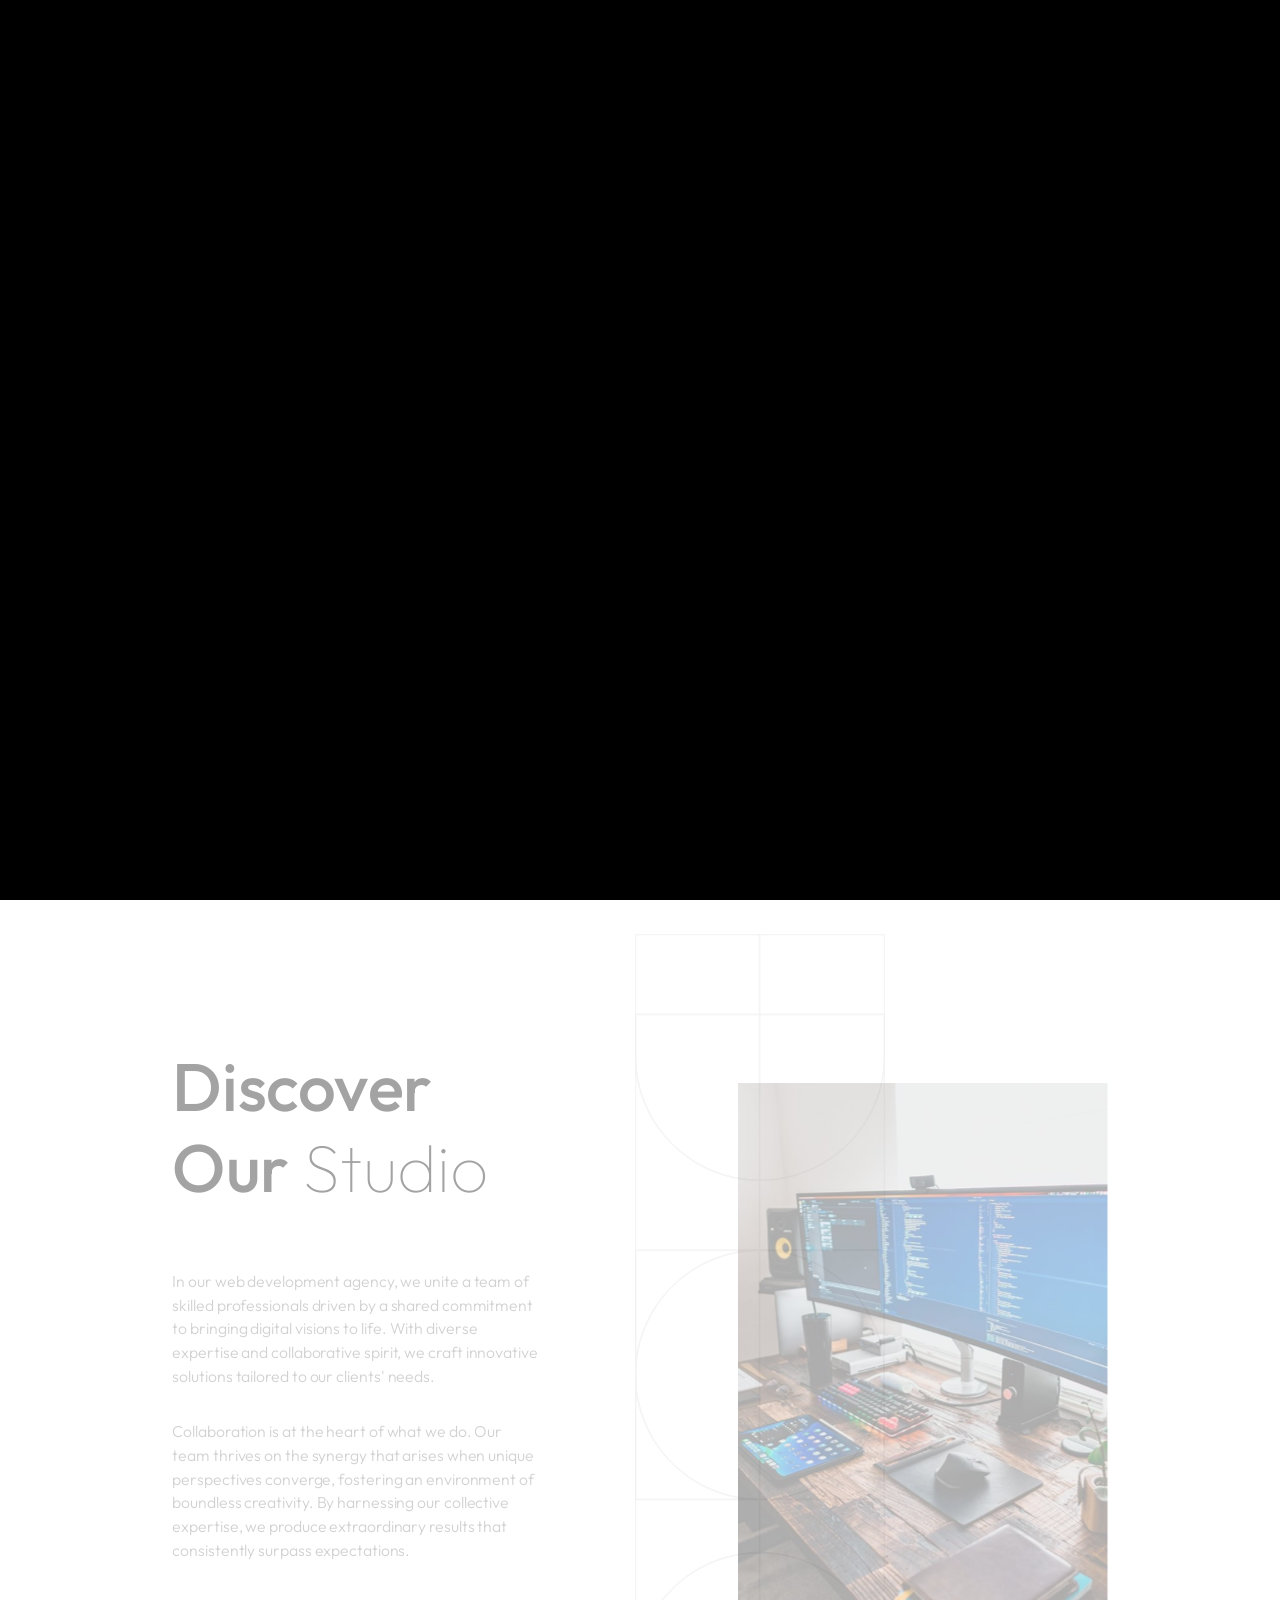
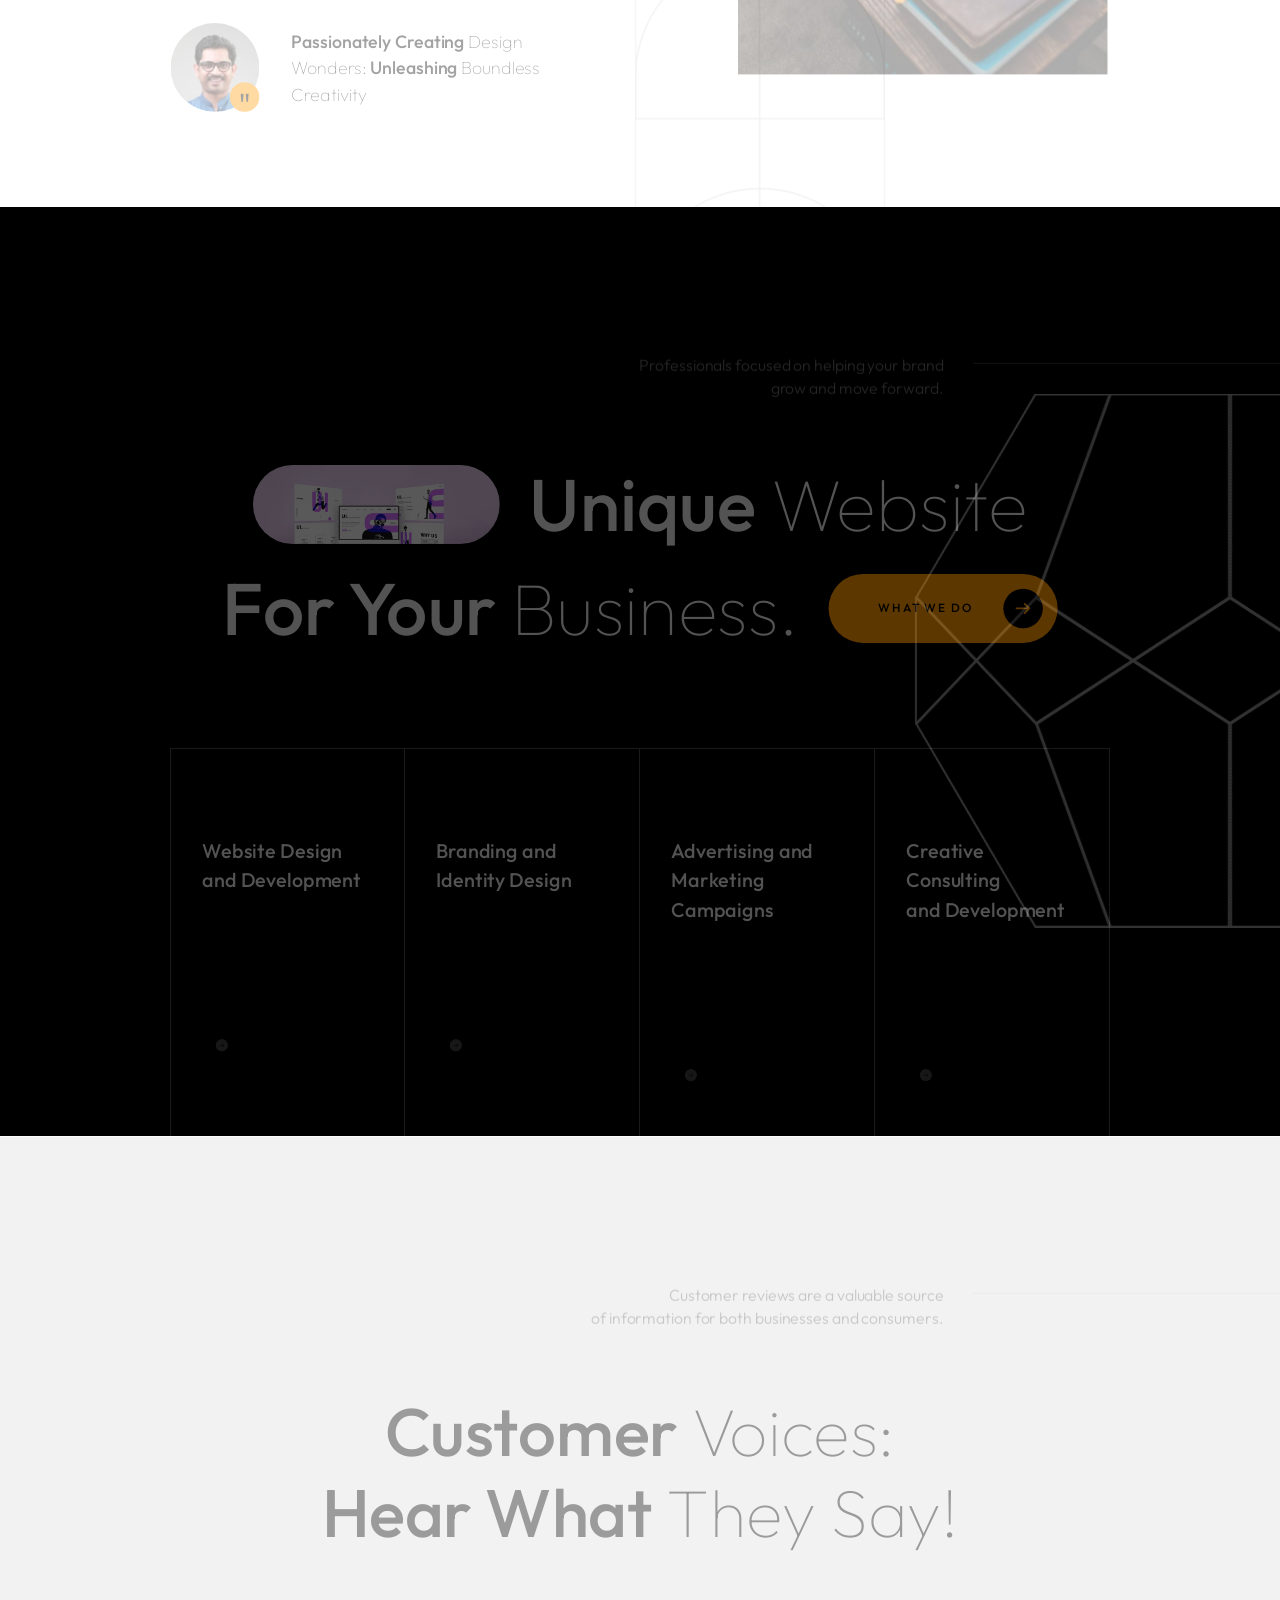
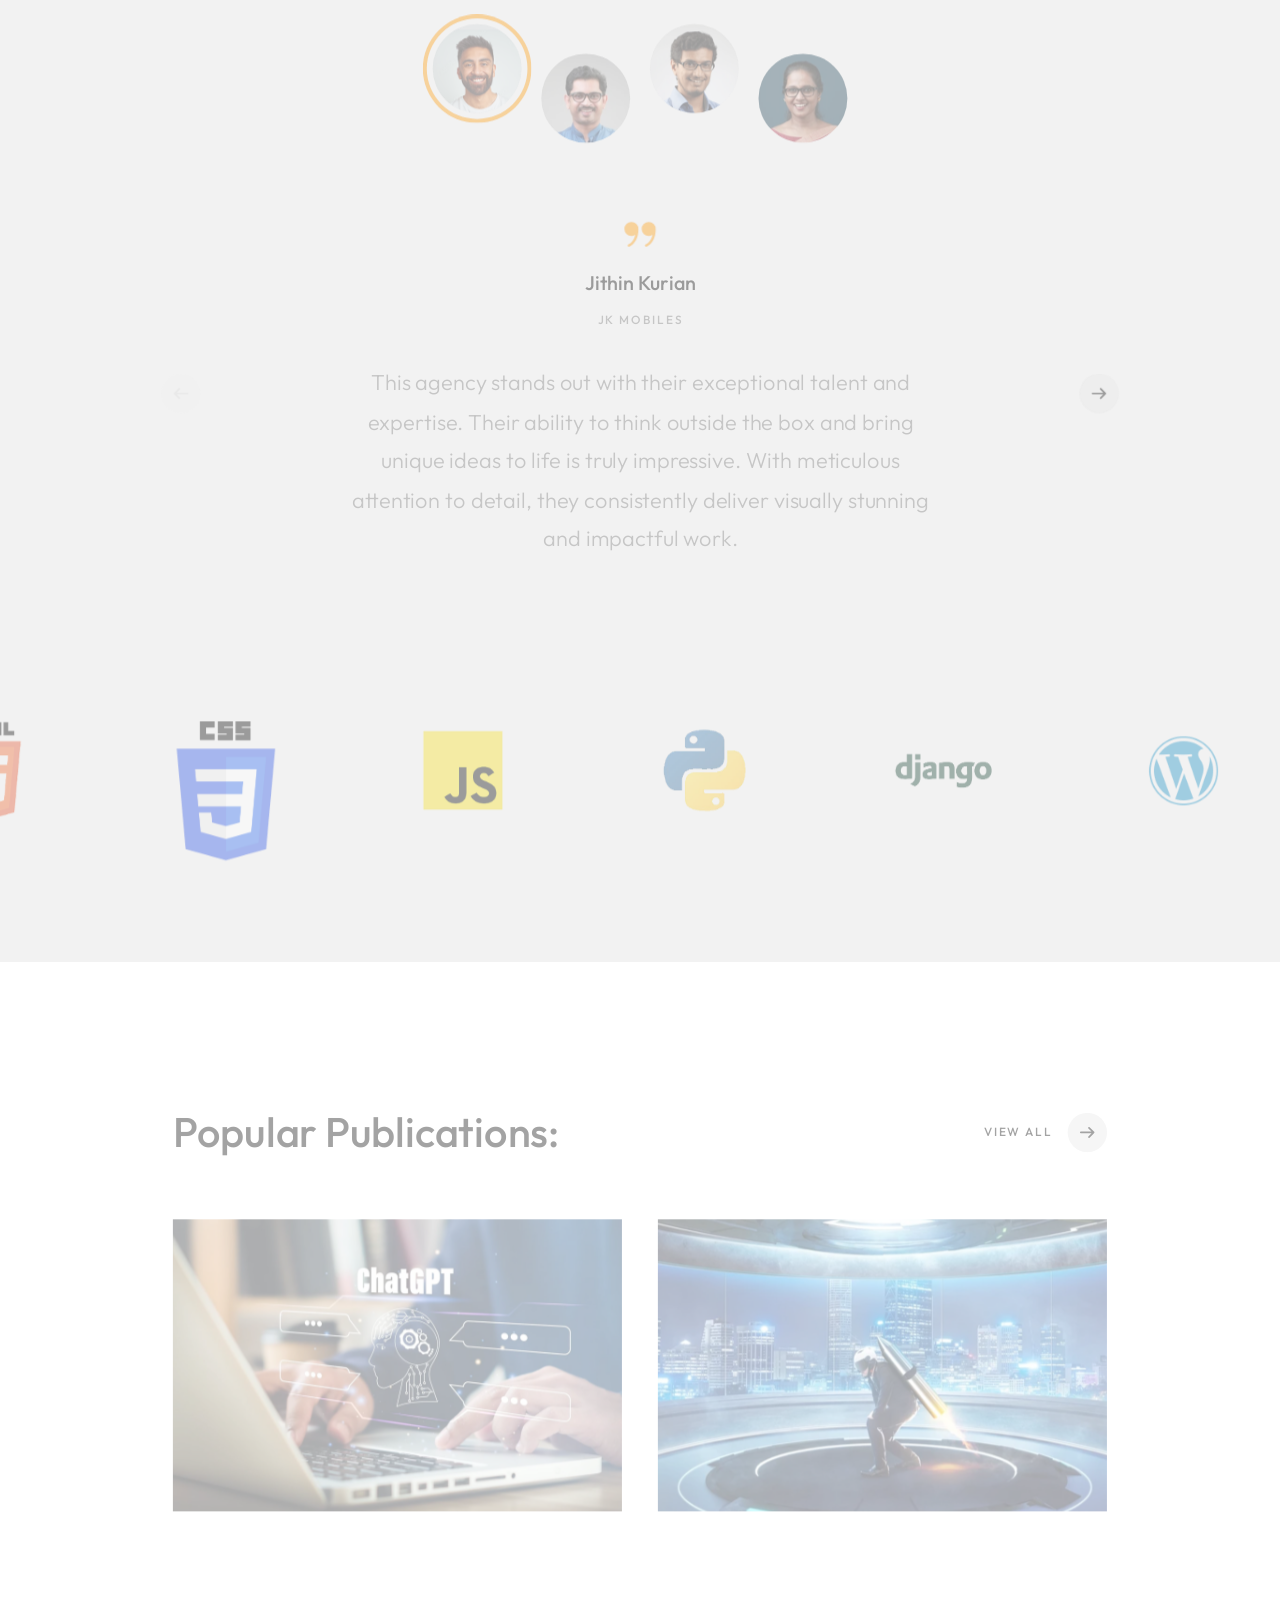
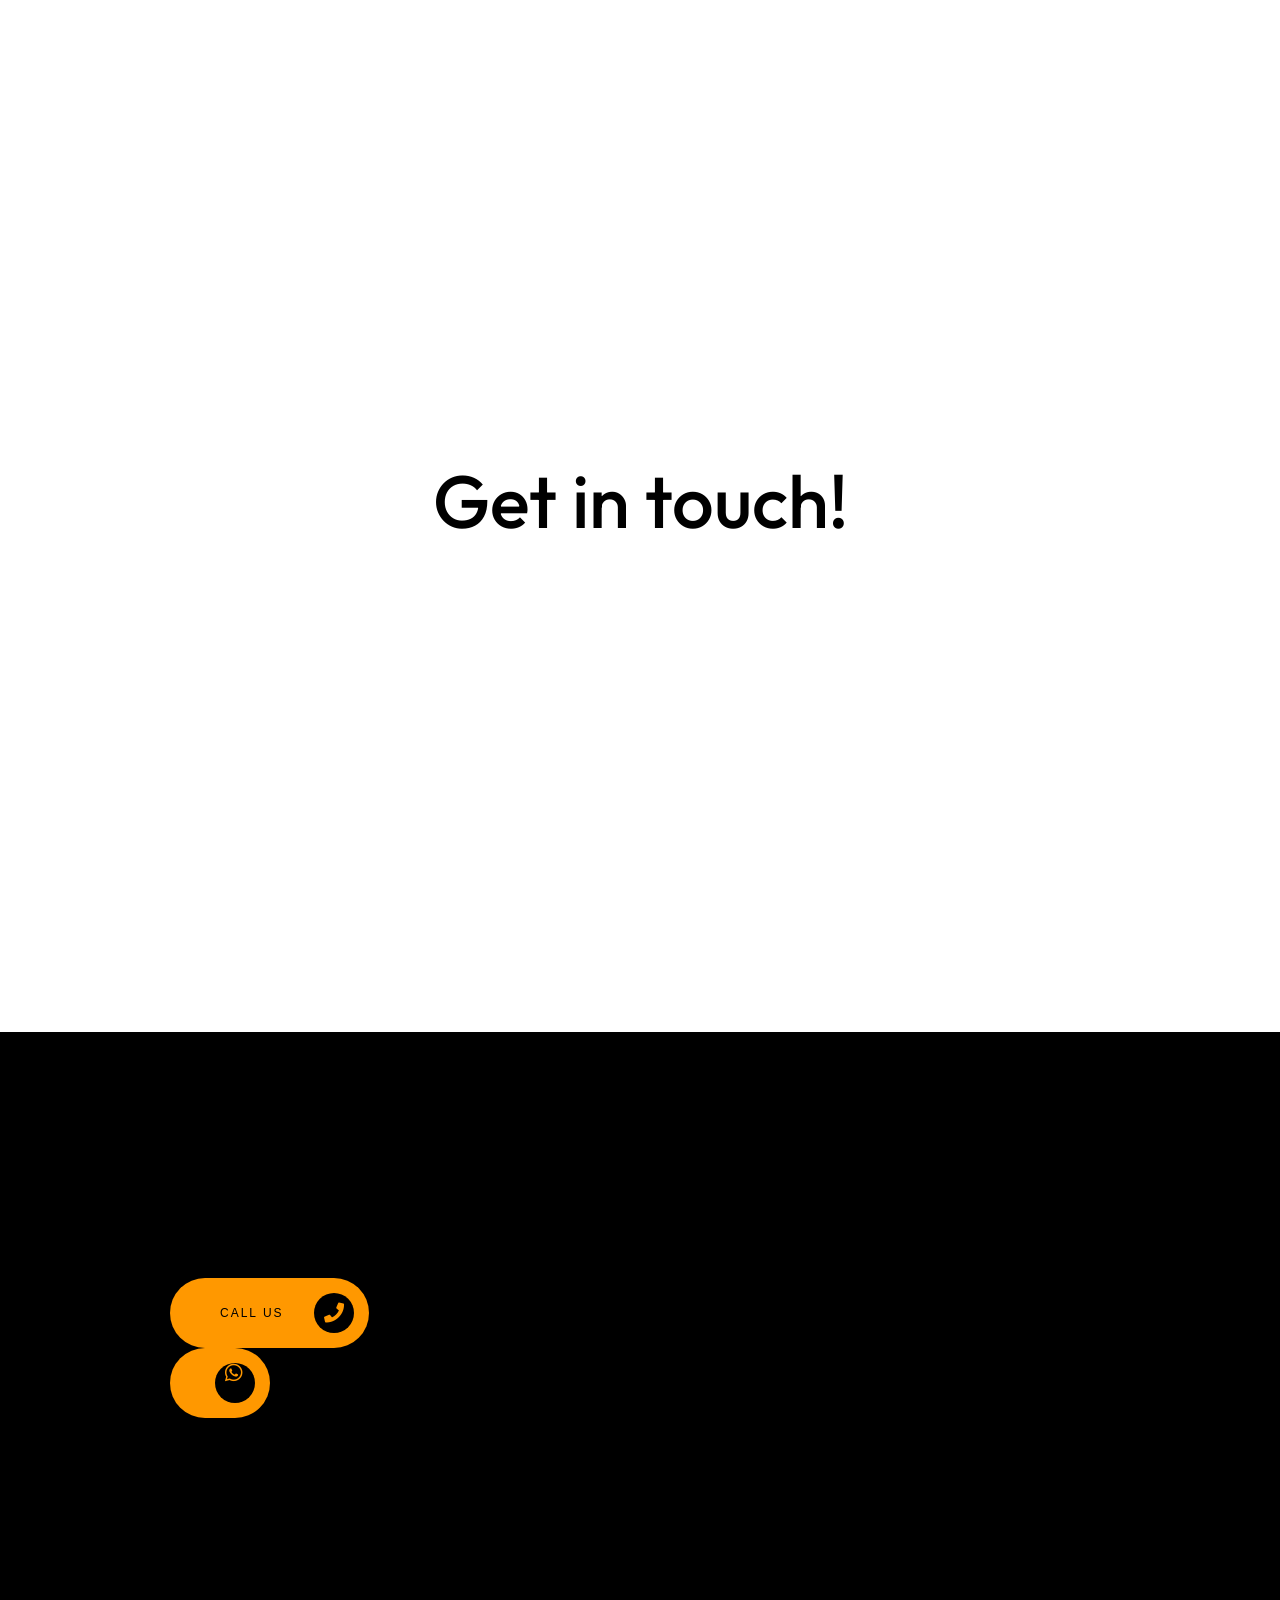
<file: index.html>
<!DOCTYPE html>
<html lang="en">

<head>

    <meta charset="UTF-8">
    <meta name="viewport" content="width=device-width, initial-scale=1.0">
    <meta http-equiv="X-UA-Compatible" content="ie=edge">
    <meta name="description" content="EarlyAds is the industry leading Web developers. Services are Web development, Graphic designing and Digital Marketing">
    <!-- bootstrap grid css -->
    <link rel="stylesheet" href="css/plugins/bootstrap-grid.css">
    <!-- font awesome css -->
    <link rel="stylesheet" href="css/plugins/font-awesome.min.css">
    <!-- swiper css -->
    <link rel="stylesheet" href="css/plugins/swiper.min.css">
    <!-- fancybox css -->
    <link rel="stylesheet" href="css/plugins/fancybox.min.css">
    <!-- ashley scss -->
    <link rel="stylesheet" href="css/style.css">
    <!-- page name -->
    <title>EarlyAds Best Web developer in Tirurangadi</title>

</head>

<body>

    <!-- wrapper -->
    <div class="mil-wrapper" id="top">

        <!-- cursor -->
        <div class="mil-ball">
            <span class="mil-icon-1">
                <svg viewBox="0 0 128 128">
                    <path d="M106.1,41.9c-1.2-1.2-3.1-1.2-4.2,0c-1.2,1.2-1.2,3.1,0,4.2L116.8,61H11.2l14.9-14.9c1.2-1.2,1.2-3.1,0-4.2	c-1.2-1.2-3.1-1.2-4.2,0l-20,20c-1.2,1.2-1.2,3.1,0,4.2l20,20c0.6,0.6,1.4,0.9,2.1,0.9s1.5-0.3,2.1-0.9c1.2-1.2,1.2-3.1,0-4.2	L11.2,67h105.5l-14.9,14.9c-1.2,1.2-1.2,3.1,0,4.2c0.6,0.6,1.4,0.9,2.1,0.9s1.5-0.3,2.1-0.9l20-20c1.2-1.2,1.2-3.1,0-4.2L106.1,41.9	z" />
                </svg>
            </span>
            <div class="mil-more-text">More</div>
            <div class="mil-choose-text">Сhoose</div>
        </div>
        <!-- cursor end -->

        <!-- preloader -->
         <div class="mil-preloader">
            <div class="mil-preloader-animation">
                <div class="mil-pos-abs mil-animation-1">
                    <p class="mil-h3 mil-muted mil-thin">Pioneering</p>
                    <p class="mil-h3 mil-muted">Creative</p>
                    <p class="mil-h3 mil-muted mil-thin">Excellence</p>
                </div>
                <div class="mil-pos-abs mil-animation-2">
                    <div class="mil-reveal-frame">
                        <p class="mil-reveal-box"></p>
                        <p class="mil-h3 mil-muted mil-thin">EarlyAds.in</p>
                    </div>
                </div>
            </div>
        </div> 
        <!-- preloader end -->

        <!-- scrollbar progress -->
        <div class="mil-progress-track">
            <div class="mil-progress"></div>
        </div>
        <!-- scrollbar progress end -->

        <!-- menu -->
        <div class="mil-menu-frame">
            <!-- frame clone -->
            <div class="mil-frame-top">
                <a href="home-1.html" class="mil-logo"><img src="log.png" alt=""></a>
                <div class="mil-menu-btn">
                    <span></span>
                </div>
            </div>
            <!-- frame clone end -->
            <div class="container">
                <div class="mil-menu-content">
                    <div class="row">
                        <div class="col-xl-5">

                            <nav class="mil-main-menu" id="swupMenu">
                                <ul>
                                    <li class="mil-has-children mil-active">
                                        <a href="home-1.html">Home</a>
                                    </li>
                                    <li class="mil-has-children">
                                        <a href="portfolio-3.html">Portfolio</a>
                                    </li>
                                    <li class="mil-has-children">
                                        <a href="#services">Services</a>
                                    </li>
                                    <li class="mil-has-children">
                                        <a href="publication.html">Blog</a>
                                    </li>
                                    <li class="mil-has-children">
                                        <a href="#contact">Contact</a>
                                    </li>
                                </ul>
                            </nav>

                        </div>
                    </div>
                </div>
            </div>
        </div>
        <!-- menu -->
        
        <!-- curtain -->
        <div class="mil-curtain"></div>
        <!-- curtain end -->

        <!-- frame -->
        <div class="mil-frame">
            <div class="mil-frame-top">
                <a href="home-1.html" class="mil-logo"><img src="log.png" alt=""></a>
                <div class="mil-menu-btn">
                    <span></span>
                </div>
            </div>
            <div class="mil-frame-bottom">
                <div class="mil-current-page"></div>
                <div class="mil-back-to-top">
                    <a href="#top" class="mil-link mil-dark mil-arrow-place">
                        <span>Back to top</span>
                    </a>
                </div>
            </div>
        </div>
        <!-- frame end -->

        <!-- content -->
        <div class="mil-content">
            <div id="swupMain" class="mil-main-transition">

                <!-- banner -->
                <section class="mil-banner mil-dark-bg">
                    <div class="mi-invert-fix">
                        <div class="mil-animation-frame">
                            <div class="mil-animation mil-position-1 mil-scale" data-value-1="7" data-value-2="1.6"></div>
                            <div class="mil-animation mil-position-2 mil-scale" data-value-1="4" data-value-2="1"></div>
                            <div class="mil-animation mil-position-3 mil-scale" data-value-1="1.2" data-value-2=".1"></div>
                        </div>

                        <div class="mil-gradient"></div>

                        <div class="container">
                            <div class="mil-banner-content mil-up">

                                <h1 class="mil-muted mil-mb-60">Crafting <span class="mil-thin">Digital</span><br> Space <span class="mil-thin">For you</span></h1>
                                <div class="row">
                                    <div class="col-md-7 col-lg-5">

                                        <p class="mil-light-soft mil-mb-60">Elevate your online presence with our expert web development services. We craft responsive, SEO-optimized websites that drive traffic and boost conversions. Let's build your digital success story together!</p>

                                    </div>
                                </div>

                                <a href="#services" class="mil-button mil-arrow-place mil-btn-space">
                                    <span>What we do</span>
                                </a>

                                <a href="portfolio-1.html" class="mil-link mil-muted mil-arrow-place">
                                    <span>View works</span>
                                </a>

                                <div class="mil-circle-text">
                                    <svg version="1.1" xmlns="http://www.w3.org/2000/svg" xmlns:xlink="http://www.w3.org/1999/xlink" x="0px" y="0px" viewBox="0 0 300 300" enable-background="new 0 0 300 300" xml:space="preserve" class="mil-ct-svg mil-rotate" data-value="360">
                                        <defs>
                                            <path id="circlePath" d="M 150, 150 m -60, 0 a 60,60 0 0,1 120,0 a 60,60 0 0,1 -120,0 " />
                                        </defs>
                                        <circle cx="150" cy="100" r="75" fill="none" />
                                        <g>
                                            <use xlink:href="#circlePath" fill="none" />
                                            <text style="letter-spacing: 6.5px">
                                                <!-- circle text -->
                                                <textPath xlink:href="#circlePath">Scroll down - Scroll down - </textPath>
                                            </text>
                                        </g>
                                    </svg>
                                    <a href="#about" class="mil-button mil-arrow-place mil-icon-button mil-arrow-down"></a>
                                </div>

                            </div>
                        </div>
                    </div>
                </section>
                <!-- banner end -->

                <!-- about -->
                <section id="about">
                    <div class="container mil-p-120-30">
                        <div class="row justify-content-between align-items-center">
                            <div class="col-lg-6 col-xl-5">

                                <div class="mil-mb-90">
                                    <h2 class="mil-up mil-mb-60">Discover <br>Our <span class="mil-thin">Studio</span></h2>
                                    <p class="mil-up mil-mb-30">In our web development agency, we unite a team of skilled professionals driven by a shared commitment to bringing digital visions to life. With diverse expertise and collaborative spirit, we craft innovative solutions tailored to our clients' needs.</p>
                                    <p class="mil-up mil-mb-60">Collaboration is at the heart of what we do. Our team thrives on the synergy that arises when unique perspectives converge, fostering an environment of boundless creativity. By harnessing our collective expertise, we produce extraordinary results that consistently surpass expectations.</p>
                                </p>

                                    <div class="mil-about-quote">
                                        <div class="mil-avatar mil-up">
                                            <img src="img/faces/customers/2.jpg" alt="Founder">
                                        </div>
                                        <h6 class="mil-quote mil-up">Passionately Creating <span class="mil-thin">Design Wonders:</span> Unleashing <span class="mil-thin">Boundless Creativity</span></h6>
                                    </div>
                                </div>

                            </div>
                            <div class="col-lg-5">

                                <div class="mil-about-photo mil-mb-90">
                                    <div class="mil-lines-place"></div>
                                    <div class="mil-up mil-img-frame" style="padding-bottom: 160%;">
                                        <img src="img/photo/1.jpg" alt="img" class="mil-scale" data-value-1="1" data-value-2="1.2">
                                    </div>
                                </div>

                            </div>
                        </div>
                    </div>
                </section>
                <!-- about end -->

                <!-- services -->
                <section id="services" class="mil-dark-bg">
                    <div class="mi-invert-fix">
                        <div class="mil-animation-frame">
                            <div class="mil-animation mil-position-1 mil-scale" data-value-1="2.4" data-value-2="1.4" style="top: 300px; right: -100px"></div>
                            <div class="mil-animation mil-position-2 mil-scale" data-value-1="2" data-value-2="1" style="left: 150px"></div>
                        </div>
                        <div class="container mil-p-120-0">

                            <div class="mil-mb-120">
                                <div class="row">
                                    <div class="col-lg-10">

                                        <span class="mil-suptitle mil-light-soft mil-suptitle-right mil-up">Professionals focused on helping your brand<br> grow and move forward.</span>

                                    </div>
                                </div>

                                <div class="mil-complex-text justify-content-center mil-up mil-mb-15">

                                    <span class="mil-text-image"><img src="img/photo/2.jpg" alt="team"></span>
                                    <h2 class="mil-h1 mil-muted mil-center">Unique <span class="mil-thin">Website</span></h2>

                                </div>
                                <div class="mil-complex-text justify-content-center mil-up">

                                    <h2 class="mil-h1 mil-muted mil-center">For Your <span class="mil-thin">Business.</span></h2>
                                    <a href="#services" class="mil-services-button mil-button mil-arrow-place"><span>What we do</span></a>

                                </div>
                            </div>

                            <div class="row mil-services-grid m-0">
                                <div class="col-md-6 col-lg-3 mil-services-grid-item p-0">

                                    <a href="#service" class="mil-service-card-sm mil-up">
                                        <h5 class="mil-muted mil-mb-30">Website Design <br>and Development</h5>
                                        <p class="mil-light-soft mil-mb-30">Our creative agency is a team of professionals focused on helping your brand grow.</p>
                                        <div class="mil-button mil-icon-button-sm mil-arrow-place"></div>
                                    </a>

                                </div>
                                <div class="col-md-6 col-lg-3 mil-services-grid-item p-0">

                                    <a href="#service" class="mil-service-card-sm mil-up">
                                        <h5 class="mil-muted mil-mb-30">Branding and <br>Identity Design</h5>
                                        <p class="mil-light-soft mil-mb-30">Our creative agency is a team of professionals focused on helping your brand grow.</p>
                                        <div class="mil-button mil-icon-button-sm mil-arrow-place"></div>
                                    </a>

                                </div>
                                <div class="col-md-6 col-lg-3 mil-services-grid-item p-0">

                                    <a href="#service" class="mil-service-card-sm mil-up">
                                        <h5 class="mil-muted mil-mb-30">Advertising and <br>Marketing Campaigns</h5>
                                        <p class="mil-light-soft mil-mb-30">Our creative agency is a team of professionals focused on helping your brand grow.</p>
                                        <div class="mil-button mil-icon-button-sm mil-arrow-place"></div>
                                    </a>

                                </div>
                                <div class="col-md-6 col-lg-3 mil-services-grid-item p-0">

                                    <a href="#service" class="mil-service-card-sm mil-up">
                                        <h5 class="mil-muted mil-mb-30">Creative Consulting <br>and Development</h5>
                                        <p class="mil-light-soft mil-mb-30">Our creative agency is a team of professionals focused on helping your brand grow.</p>
                                        <div class="mil-button mil-icon-button-sm mil-arrow-place"></div>
                                    </a>

                                </div>
                            </div>
                        </div>
                    </div>
                </section>
                <!-- services end -->

                <!-- team -->
                <!-- <section>
                    <div class="container mil-p-120-30">
                        <div class="row justify-content-between align-items-center">
                            <div class="col-lg-5 col-xl-4">

                                <div class="mil-mb-90">
                                    <h2 class="mil-up mil-mb-60">Meet <br>Our Team</h2>
                                    <p class="mil-up mil-mb-30">We are talented individuals who are passionate about bringing ideas to life. With a diverse range of backgrounds and skill sets, we collaborate to produce effective solutions for our clients.</p>

                                    <p class="mil-up mil-mb-60">Together, our creative team is committed to delivering impactful work that exceeds expectations.</p>

                                    <div class="mil-up"><a href="team.html" class="mil-button mil-arrow-place mil-mb-60"><span>Read more</span></a></div>

                                    <h4 class="mil-up"><span class="mil-thin">We</span> delivering <br><span class="mil-thin">exceptional</span> results.</h4>
                                </div>

                            </div>
                            <div class="col-lg-6">

                                <div class="mil-team-list">
                                    <div class="mil-lines-place"></div>

                                    <div class="row mil-mb-60">
                                        <div class="col-sm-6">

                                            <div class="mil-team-card mil-up mil-mb-30">
                                                <img src="img/faces/1.jpg" alt="Team member">
                                                <div class="mil-description">
                                                    <div class="mil-secrc-text">
                                                        <h5 class="mil-muted mil-mb-5"><a href="home-2.html">Anna Oldman</a></h5>
                                                        <p class="mil-link mil-light-soft mil-mb-10">Art Director</p>
                                                        <ul class="mil-social-icons mil-center">
                                                            <li><a href="#." target="_blank" class="social-icon"> <i class="fab fa-behance"></i></a></li>
                                                            <li><a href="#." target="_blank" class="social-icon"> <i class="fab fa-dribbble"></i></a></li>
                                                            <li><a href="#." target="_blank" class="social-icon"> <i class="fab fa-twitter"></i></a></li>
                                                            <li><a href="#." target="_blank" class="social-icon"> <i class="fab fa-github"></i></a></li>
                                                        </ul>
                                                    </div>
                                                </div>
                                            </div>

                                            <div class="mil-team-card mil-up mil-mb-30">
                                                <img src="img/faces/3.jpg" alt="Team member">
                                                <div class="mil-description">
                                                    <div class="mil-secrc-text">
                                                        <h5 class="mil-muted mil-mb-5"><a href="home-2.html">Oscar Freeman</a></h5>
                                                        <p class="mil-link mil-light-soft mil-mb-10">Frontend Dev</p>
                                                        <ul class="mil-social-icons mil-center">
                                                            <li><a href="#." target="_blank" class="social-icon"> <i class="fab fa-behance"></i></a></li>
                                                            <li><a href="#." target="_blank" class="social-icon"> <i class="fab fa-dribbble"></i></a></li>
                                                            <li><a href="#." target="_blank" class="social-icon"> <i class="fab fa-twitter"></i></a></li>
                                                            <li><a href="#." target="_blank" class="social-icon"> <i class="fab fa-github"></i></a></li>
                                                        </ul>
                                                    </div>
                                                </div>
                                            </div>

                                        </div>
                                        <div class="col-sm-6">

                                            <p class="mil-mobile-hidden mil-text-sm mil-mb-30" style="height: 30px;"><span class="mil-accent">*</span> The founders of our agency</p>

                                            <div class="mil-team-card mil-up mil-mb-30">
                                                <img src="img/faces/2.jpg" alt="Team member">
                                                <div class="mil-description">
                                                    <div class="mil-secrc-text">
                                                        <h5 class="mil-muted mil-mb-5"><a href="home-2.html">Emma Newman</a></h5>
                                                        <p class="mil-link mil-light-soft mil-mb-10">Founder</p>
                                                        <ul class="mil-social-icons mil-center">
                                                            <li><a href="#." target="_blank" class="social-icon"> <i class="fab fa-behance"></i></a></li>
                                                            <li><a href="#." target="_blank" class="social-icon"> <i class="fab fa-dribbble"></i></a></li>
                                                            <li><a href="#." target="_blank" class="social-icon"> <i class="fab fa-twitter"></i></a></li>
                                                            <li><a href="#." target="_blank" class="social-icon"> <i class="fab fa-github"></i></a></li>
                                                        </ul>
                                                    </div>
                                                </div>
                                            </div>

                                            <div class="mil-team-card mil-up mil-mb-30">
                                                <img src="img/faces/4.jpg" alt="Team member">
                                                <div class="mil-description">
                                                    <div class="mil-secrc-text">
                                                        <h5 class="mil-muted mil-mb-5"><a href="home-2.html">Lisa Trueman</a></h5>
                                                        <p class="mil-link mil-light-soft mil-mb-10">UI/UX Designer</p>
                                                        <ul class="mil-social-icons mil-center">
                                                            <li><a href="#." target="_blank" class="social-icon"> <i class="fab fa-behance"></i></a></li>
                                                            <li><a href="#." target="_blank" class="social-icon"> <i class="fab fa-dribbble"></i></a></li>
                                                            <li><a href="#." target="_blank" class="social-icon"> <i class="fab fa-twitter"></i></a></li>
                                                            <li><a href="#." target="_blank" class="social-icon"> <i class="fab fa-github"></i></a></li>
                                                        </ul>
                                                    </div>
                                                </div>
                                            </div>

                                        </div>
                                    </div>

                                </div>

                            </div>
                        </div>
                    </div>
                </section> -->
                <!-- team end -->

                <!-- reviews -->
                <section class="mil-soft-bg">
                    <div class="container mil-p-120-120">

                        <div class="row">
                            <div class="col-lg-10">

                                <span class="mil-suptitle mil-suptitle-right mil-suptitle-dark mil-up">Customer reviews are a valuable source <br>of information for both businesses and consumers.</span>

                            </div>
                        </div>

                        <h2 class="mil-center mil-up mil-mb-60">Customer <span class="mil-thin">Voices:</span> <br>Hear What <span class="mil-thin">They Say!</span></h2>

                        <div class="mil-revi-pagination mil-up mil-mb-60"></div>

                        <div class="row mil-relative justify-content-center">
                            <div class="col-lg-8">

                                <div class="mil-slider-nav mil-soft mil-reviews-nav mil-up">
                                    <div class="mil-slider-arrow mil-prev mil-revi-prev mil-arrow-place"></div>
                                    <div class="mil-slider-arrow mil-revi-next mil-arrow-place"></div>
                                </div>

                                <svg xmlns="http://www.w3.org/2000/svg" viewBox="0 0 48 48" class="mil-quote-icon mil-up">
                                    <path d="M 13.5 10 A 8.5 8.5 0 0 0 13.5 27 A 8.5 8.5 0 0 0 18.291016 25.519531 C 17.422273 29.222843 15.877848 31.803343 14.357422 33.589844 C 12.068414 36.279429 9.9433594 37.107422 9.9433594 37.107422 A 1.50015 1.50015 0 1 0 11.056641 39.892578 C 11.056641 39.892578 13.931586 38.720571 16.642578 35.535156 C 19.35357 32.349741 22 27.072581 22 19 A 1.50015 1.50015 0 0 0 21.984375 18.78125 A 8.5 8.5 0 0 0 13.5 10 z M 34.5 10 A 8.5 8.5 0 0 0 34.5 27 A 8.5 8.5 0 0 0 39.291016 25.519531 C 38.422273 29.222843 36.877848 31.803343 35.357422 33.589844 C 33.068414 36.279429 30.943359 37.107422 30.943359 37.107422 A 1.50015 1.50015 0 1 0 32.056641 39.892578 C 32.056641 39.892578 34.931586 38.720571 37.642578 35.535156 C 40.35357 32.349741 43 27.072581 43 19 A 1.50015 1.50015 0 0 0 42.984375 18.78125 A 8.5 8.5 0 0 0 34.5 10 z" fill="#000000" />
                                </svg>

                                <div class="swiper-container mil-reviews-slider">
                                    <div class="swiper-wrapper">
                                        <div class="swiper-slide">
                                            <div class="mil-review-frame mil-center" data-swiper-parallax="-200" data-swiper-parallax-opacity="0">
                                                <h5 class="mil-up mil-mb-10">Jithin Kurian</h5>
                                                <p class="mil-mb-5 mil-upper mil-up mil-mb-30">JK Mobiles</p>
                                                <p class="mil-text-xl mil-up">This agency stands out with their exceptional talent and expertise. Their ability to think outside the box and bring unique ideas to life is truly impressive. With meticulous attention to detail, they consistently deliver visually stunning and impactful work.</p>
                                            </div>
                                        </div>
                                        <div class="swiper-slide">
                                            <div class="mil-review-frame mil-center" data-swiper-parallax="-200" data-swiper-parallax-opacity="0">
                                                <h5 class="mil-up mil-mb-10">Anand Jose</h5>
                                                <p class="mil-mb-5 mil-upper mil-up mil-mb-30">Hifree</p>
                                                <p class="mil-text-xl mil-up">I had the pleasure of working with this creative agency, and I must say, they truly impressed me. They consistently think outside the box, resulting in impressive and impactful work. I highly recommend this agency for their consistent delivery of exceptional creative solutions.</p>
                                            </div>
                                        </div>
                                        <div class="swiper-slide">
                                            <div class="mil-review-frame mil-center" data-swiper-parallax="-200" data-swiper-parallax-opacity="0">
                                                <h5 class="mil-up mil-mb-10">Nisham Venmenad</h5>
                                                <p class="mil-mb-5 mil-upper mil-up mil-mb-30">Bismi Bakes</p>
                                                <p class="mil-text-xl mil-up">"EarlyAds provided exceptional web development services. Their team's expertise and dedication resulted in a visually stunning and highly functional website that exceeded our expectations. Highly recommended for top-notch digital solutions."</p>
                                            </div>
                                        </div>
                                        <div class="swiper-slide">
                                            <div class="mil-review-frame mil-center" data-swiper-parallax="-200" data-swiper-parallax-opacity="0">
                                                <h5 class="mil-up mil-mb-10">Sruthi Soman</h5>
                                                <p class="mil-mb-5 mil-upper mil-up mil-mb-30">MR Weddings</p>
                                                <p class="mil-text-xl mil-up">EarlyAds surpassed our expectations in every aspect. Their team's expertise and dedication to our project were evident from the start. They crafted a visually stunning and highly functional website for us, exceeding our expectations. We highly recommend EarlyAds to anyone looking for top-notch web development services.</p>
                                            </div>
                                        </div>
                                        <!-- <div class="swiper-slide">
                                            <div class="mil-review-frame mil-center" data-swiper-parallax="-200" data-swiper-parallax-opacity="0">
                                                <h5 class="mil-up mil-mb-10">Sarah Newman</h5>
                                                <p class="mil-mb-5 mil-upper mil-up mil-mb-30">Envato market</p>
                                                <p class="mil-text-xl mil-up">This creative agency stands out with their exceptional talent and expertise. Their ability to think outside the box and bring unique ideas to life is truly impressive. With meticulous attention to detail, they consistently deliver visually stunning and impactful work.</p>
                                            </div>
                                        </div>
                                        <div class="swiper-slide">
                                            <div class="mil-review-frame mil-center" data-swiper-parallax="-200" data-swiper-parallax-opacity="0">
                                                <h5 class="mil-up mil-mb-10">Emma Trueman</h5>
                                                <p class="mil-mb-5 mil-upper mil-up mil-mb-30">Envato market</p>
                                                <p class="mil-text-xl mil-up">I had the pleasure of working with this creative agency, and I must say, they truly impressed me. They consistently think outside the box, resulting in impressive and impactful work. I highly recommend this agency for their consistent delivery of exceptional creative solutions.</p>
                                            </div>
                                        </div>
                                        <div class="swiper-slide">
                                            <div class="mil-review-frame mil-center" data-swiper-parallax="-200" data-swiper-parallax-opacity="0">
                                                <h5 class="mil-up mil-mb-10">Sarah Newman</h5>
                                                <p class="mil-mb-5 mil-upper mil-up mil-mb-30">Envato market</p>
                                                <p class="mil-text-xl mil-up">This creative agency stands out with their exceptional talent and expertise. Their ability to think outside the box and bring unique ideas to life is truly impressive. With meticulous attention to detail, they consistently deliver visually stunning and impactful work.</p>
                                            </div>
                                        </div> -->
                                    </div>
                                </div>

                            </div>
                        </div>

                    </div>
                </section>
                <!-- reviews end -->

                <!-- partners -->
                <div class="mil-soft-bg">
                    <div class="container mil-p-0-120">

                        <div class="swiper-container mil-infinite-show mil-up">
                            <div class="swiper-wrapper partner">
                                <div class="swiper-slide">
                                    <a href="#." class="mil-partner-frame" style="width: 60px;"><img src="img/partners/1.png" alt="logo"></a>
                                </div>
                                <div class="swiper-slide">
                                    <a href="#." class="mil-partner-frame" style="width: 100px;"><img src="img/partners/2.png" alt="logo"></a>
                                </div>
                                <div class="swiper-slide">
                                    <a href="#." class="mil-partner-frame" style="width: 60px;"><img src="img/partners/3.png" alt="logo"></a>
                                </div>
                                <div class="swiper-slide">
                                    <a href="#." class="mil-partner-frame" style="width: 100px;"><img src="img/partners/4.png" alt="logo"></a>
                                </div>
                                <div class="swiper-slide">
                                    <a href="#." class="mil-partner-frame" style="width: 100px;"><img src="img/partners/5.png" alt="logo"></a>
                                </div><div class="swiper-slide">
                                    <a href="#." class="mil-partner-frame" style="width: 100px;"><img src="img/partners/6.png" alt="logo"></a>
                                </div>
                            </div>
                        </div>

                    </div>
                </div>
                <!-- partners end -->

                <!-- blog -->
                <section>
                    <div class="container mil-p-120-60">
                        <div class="row align-items-center mil-mb-30">
                            <div class="col-lg-6 mil-mb-30">
                                <h3 class="mil-up">Popular Publications:</h3>
                            </div>
                            <div class="col-lg-6 mil-mb-30">
                                <div class="mil-adaptive-right mil-up">
                                    <a href="publication.html" class="mil-link mil-dark mil-arrow-place">
                                        <span>View all</span>
                                    </a>
                                </div>
                            </div>
                        </div>
                        <div class="row">
                            <div class="col-lg-6">

                                <a href="publication-2.html" class="mil-blog-card mil-mb-60">
                                    <div class="mil-cover-frame mil-up">
                                        <img src="img/blog/2.jpg" alt="cover">
                                    </div>
                                    <div class="mil-post-descr">
                                        <div class="mil-labels mil-up mil-mb-30">
                                            <div class="mil-label mil-upper mil-accent">TECHNOLOGY</div>
                                            <div class="mil-label mil-upper">may 24 2023</div>
                                        </div>
                                        <h4 class="mil-up mil-mb-30">How to use ChatGPT for Business</h4>
                                        <p class="mil-post-text mil-up mil-mb-30">Discover how integrating this powerful tool can revolutionize your business communications and operations.</p>
                                        <div class="mil-link mil-dark mil-arrow-place mil-up">
                                            <span>Read more</span>
                                        </div>
                                    </div>
                                </a>

                            </div>
                            <div class="col-lg-6">

                                <a href="publication.html" class="mil-blog-card mil-mb-60">
                                    <div class="mil-cover-frame mil-up">
                                        <img src="img/blog/1.jpg" alt="cover">
                                    </div>
                                    <div class="mil-post-descr">
                                        <div class="mil-labels mil-up mil-mb-30">
                                            <div class="mil-label mil-upper mil-accent">TECHNOLOGY</div>
                                            <div class="mil-label mil-upper">may 24 2023</div>
                                        </div>
                                        <h4 class="mil-up mil-mb-30">How to Skyrocket your business through online.</h4>
                                        <p class="mil-post-text mil-up mil-mb-30">Dive into our comprehensive guide as we unveil proven strategies and insights to turbocharge your business's growth in the digital landscape.</p>
                                        <div class="mil-link mil-dark mil-arrow-place mil-up">
                                            <span>Read more</span>
                                        </div>
                                    </div>
                                </a>

                            </div>
                        </div>
                    </div>
                </section>
                <!-- blog end -->

                <!-- Contact -->
                <section id="contact">
                    <div class="container mil-p-120-90">
                        <h1 class="mil-center mil-mb-60">Get in touch!</h1>                    
                        <form class="row align-items-center">
                            <div class="col-lg-6 mil-up">
                                <input type="text" id="name" placeholder="What's your name" oninput="generateURL()">
                            </div>
                            <div class="col-lg-6 mil-up">
                                <input type="number" id="number" placeholder="Your phone number" oninput="generateURL()">
                            </div>
                            <div class="col-lg-12 mil-up">
                                <textarea id="message" placeholder="Tell us about your project" style="height: 100px;" oninput="generateURL()"></textarea>
                            </div>
                            <div class="col-lg-8">
                                <p class="mil-up mil-mb-30"><span class="mil-accent">*</span> We promise not to disclose your personal information to third parties.</p>
                            </div>
                            <div class="col-lg-4">
                                <div class="mil-adaptive-right mil-up mil-mb-30">
                                    <a id="submitButton" href="#"><button type="submit" class="mil-button mil-arrow-place">
                                        <span>Send message</span>
                                    </button></a>
                                </div>
                            </div>
                        </form>
                    </div>
                </section>
                <!-- contact end -->
                
                <!-- footer -->
                <footer class="mil-dark-bg">
                    <div class="mi-invert-fix">
                        <div class="container mil-p-120-60">
                            <div class="row justify-content-between">
                                <div class="col-md-4 col-lg-4 mil-mb-60">

                                    <div class="mil-muted mil-logo mil-up mil-mb-30">EarlyAds.</div>

                                    <p class="mil-light-soft mil-up mil-mb-30">Want to talk?</p>
                                    <a  href="tel:917356920446"><button class="mil-button "> 
                                        <span>Call Us</span><i class="fa fa-phone"></i>
                                    </button></a>
                                    <a  href="https://wa.me/917356920446?text=from-web"><button class="mil-button whatsapp"> 
                                        <span><i class="fab fa-whatsapp"></i></span>
                                    </button></a>
                                    <!-- <form class="mil-subscribe-form mil-up">
                                        <input type="text" placeholder="Enter our email">
                                        
                                        <button type="submit" class="mil-button mil-icon-button-sm mil-arrow-place"></button>
                                    </form> -->

                                </div>
                                <div class="col-md-7 col-lg-6">
                                    <div class="row justify-content-end">
                                        <div class="col-md-6 col-lg-7">

                                            <nav class="mil-footer-menu mil-mb-60">
                                                <ul>
                                                    <li class="mil-up mil-active">
                                                        <a href="home-1.html">Home</a>
                                                    </li>
                                                    <li class="mil-up">
                                                        <a href="portfolio-3.html">Portfolio</a>
                                                    </li>
                                                    <li class="mil-up">
                                                        <a href="#services">Services</a>
                                                    </li>
                                                    <li class="mil-up">
                                                        <a href="#contact">Contact</a>
                                                    </li>
                                                    <li class="mil-up">
                                                        <a href="publication.html">Blog</a>
                                                    </li>
                                                </ul>
                                            </nav>

                                        </div>
                                        <div class="col-md-6 col-lg-5">

                                            <ul class="mil-menu-list mil-up mil-mb-60">
                                                <li><a href="#." class="mil-light-soft">Privacy Policy</a></li>
                                                <li><a href="#." class="mil-light-soft">Terms and conditions</a></li>
                                                <li><a href="#." class="mil-light-soft">Cookie Policy</a></li>
                                                <li><a href="#." class="mil-light-soft">Careers</a></li>
                                            </ul>

                                        </div>
                                    </div>
                                </div>
                            </div>

                            <div class="row justify-content-between flex-sm-row-reverse">
                                <div class="col-md-7 col-lg-6">

                                    <div class="row justify-content-between">

                                        <div class="col-md-6 col-lg-5 mil-mb-60">

                                            <h6 class="mil-muted mil-up mil-mb-30">Malappuram</h6>

                                            <p class="mil-light-soft mil-up">Tirurangadi, Malappuram, Kerala <span class="mil-no-wrap">+91 7356920446</span></p>

                                        </div>
                                        <div class="col-md-6 col-lg-5 mil-mb-60">

                                            <h6 class="mil-muted mil-up mil-mb-30">Calicut</h6>

                                            <p class="mil-light-soft mil-up">Highlight Mall, Calicut <span class="mil-no-wrap">+91 7356920446</span></p>

                                        </div>
                                    </div>

                                </div>
                                <div class="col-md-4 col-lg-6 mil-mb-60">

                                    <div class="mil-vert-between">
                                        <div class="mil-mb-30">
                                            <ul class="mil-social-icons mil-up">
                                                <li><a href="#." target="_blank" class="social-icon"> <i class="fab fa-facebook"></i></a></li>
                                                <li><a href="#." target="_blank" class="social-icon"> <i class="fab fa-instagram"></i></a></li>
                                                <li><a href="#." target="_blank" class="social-icon"> <i class="fab fa-github"></i></a></li>
                                                <li><a href="#." target="_blank" class="social-icon"> <i class="fab fa-linkedin"></i></a></li>
                                            </ul>
                                        </div>
                                        <p class="mil-light-soft mil-up">© Copyright 2024 - EarlyAds. All Rights Reserved.</p>
                                    </div>

                                </div>
                            </div>
                        </div>
                    </div>
                </footer>
                <!-- footer end -->

                <!-- hidden elements -->
                <div class="mil-hidden-elements">
                    <div class="mil-dodecahedron">
                        <div class="mil-pentagon">
                            <div></div>
                            <div></div>
                            <div></div>
                            <div></div>
                            <div></div>
                        </div>
                        <div class="mil-pentagon">
                            <div></div>
                            <div></div>
                            <div></div>
                            <div></div>
                            <div></div>
                        </div>
                        <div class="mil-pentagon">
                            <div></div>
                            <div></div>
                            <div></div>
                            <div></div>
                            <div></div>
                        </div>
                        <div class="mil-pentagon">
                            <div></div>
                            <div></div>
                            <div></div>
                            <div></div>
                            <div></div>
                        </div>
                        <div class="mil-pentagon">
                            <div></div>
                            <div></div>
                            <div></div>
                            <div></div>
                            <div></div>
                        </div>
                        <div class="mil-pentagon">
                            <div></div>
                            <div></div>
                            <div></div>
                            <div></div>
                            <div></div>
                        </div>
                        <div class="mil-pentagon">
                            <div></div>
                            <div></div>
                            <div></div>
                            <div></div>
                            <div></div>
                        </div>
                        <div class="mil-pentagon">
                            <div></div>
                            <div></div>
                            <div></div>
                            <div></div>
                            <div></div>
                        </div>
                        <div class="mil-pentagon">
                            <div></div>
                            <div></div>
                            <div></div>
                            <div></div>
                            <div></div>
                        </div>
                        <div class="mil-pentagon">
                            <div></div>
                            <div></div>
                            <div></div>
                            <div></div>
                            <div></div>
                        </div>
                        <div class="mil-pentagon">
                            <div></div>
                            <div></div>
                            <div></div>
                            <div></div>
                            <div></div>
                        </div>
                        <div class="mil-pentagon">
                            <div></div>
                            <div></div>
                            <div></div>
                            <div></div>
                            <div></div>
                        </div>
                    </div>

                    <svg xmlns="http://www.w3.org/2000/svg" viewBox="0 0 24 24" class="mil-arrow">
                        <path d="M 14 5.3417969 C 13.744125 5.3417969 13.487969 5.4412187 13.292969 5.6367188 L 13.207031 5.7226562 C 12.816031 6.1136563 12.816031 6.7467188 13.207031 7.1367188 L 17.070312 11 L 4 11 C 3.448 11 3 11.448 3 12 C 3 12.552 3.448 13 4 13 L 17.070312 13 L 13.207031 16.863281 C 12.816031 17.254281 12.816031 17.887344 13.207031 18.277344 L 13.292969 18.363281 C 13.683969 18.754281 14.317031 18.754281 14.707031 18.363281 L 20.363281 12.707031 C 20.754281 12.316031 20.754281 11.682969 20.363281 11.292969 L 14.707031 5.6367188 C 14.511531 5.4412187 14.255875 5.3417969 14 5.3417969 z" />
                    </svg>

                    <svg width="250" viewBox="0 0 300 1404" fill="none" xmlns="http://www.w3.org/2000/svg" class="mil-lines">
                        <path fill-rule="evenodd" clip-rule="evenodd" d="M1 892L1 941H299V892C299 809.71 232.29 743 150 743C67.7096 743 1 809.71 1 892ZM0 942H300V892C300 809.157 232.843 742 150 742C67.1573 742 0 809.157 0 892L0 942Z" class="mil-move" />
                        <path fill-rule="evenodd" clip-rule="evenodd" d="M299 146V97L1 97V146C1 228.29 67.7096 295 150 295C232.29 295 299 228.29 299 146ZM300 96L0 96V146C0 228.843 67.1573 296 150 296C232.843 296 300 228.843 300 146V96Z" class="mil-move" />
                        <path fill-rule="evenodd" clip-rule="evenodd" d="M299 1H1V1403H299V1ZM0 0V1404H300V0H0Z" />
                        <path fill-rule="evenodd" clip-rule="evenodd" d="M150 -4.37115e-08L150 1404L149 1404L149 0L150 -4.37115e-08Z" />
                        <path fill-rule="evenodd" clip-rule="evenodd" d="M150 1324C232.29 1324 299 1257.29 299 1175C299 1092.71 232.29 1026 150 1026C67.7096 1026 1 1092.71 1 1175C1 1257.29 67.7096 1324 150 1324ZM150 1325C232.843 1325 300 1257.84 300 1175C300 1092.16 232.843 1025 150 1025C67.1573 1025 0 1092.16 0 1175C0 1257.84 67.1573 1325 150 1325Z" class="mil-move" />
                        <path fill-rule="evenodd" clip-rule="evenodd" d="M300 1175H0V1174H300V1175Z" class="mil-move" />
                        <path fill-rule="evenodd" clip-rule="evenodd" d="M150 678C232.29 678 299 611.29 299 529C299 446.71 232.29 380 150 380C67.7096 380 1 446.71 1 529C1 611.29 67.7096 678 150 678ZM150 679C232.843 679 300 611.843 300 529C300 446.157 232.843 379 150 379C67.1573 379 0 446.157 0 529C0 611.843 67.1573 679 150 679Z" class="mil-move" />
                        <path fill-rule="evenodd" clip-rule="evenodd" d="M299 380H1V678H299V380ZM0 379V679H300V379H0Z" class="mil-move" />
                    </svg>
                </div>
                <!-- hidden elements end -->

            </div>
        </div>
        <!-- content -->
    </div>
    <!-- wrapper end -->

    <!-- jQuery js -->
    <script src="js/plugins/jquery.min.js"></script>
    <!-- swiper js -->
    <script src="js/plugins/swiper.min.js"></script>
    <!-- fancybox js -->
    <script src="js/plugins/fancybox.min.js"></script>
    <!-- gsap js -->
    <script src="js/plugins/gsap.min.js"></script>
    <!-- scroll smoother -->
    <script src="js/plugins/smooth-scroll.js"></script>
    <!-- scroll trigger js -->
    <script src="js/plugins/ScrollTrigger.min.js"></script>
    <!-- scroll to js -->
    <script src="js/plugins/ScrollTo.min.js"></script>
    <!-- ashley js -->
    <script src="js/main.js"></script>
    <script>
        function generateURL() {
        var name= document.getElementById("name").value;
        var number= document.getElementById("number").value;
        var message= document.getElementById("message").value;

        var url = "https://wa.me/917356920446?text="+ encodeURIComponent(name) + "%0A" + encodeURIComponent(number) + "%0A" + encodeURIComponent(message);
        document.getElementById('submitButton').href = url;
        console.log(url);
    }
    </script>

</body>

</html>
</file>
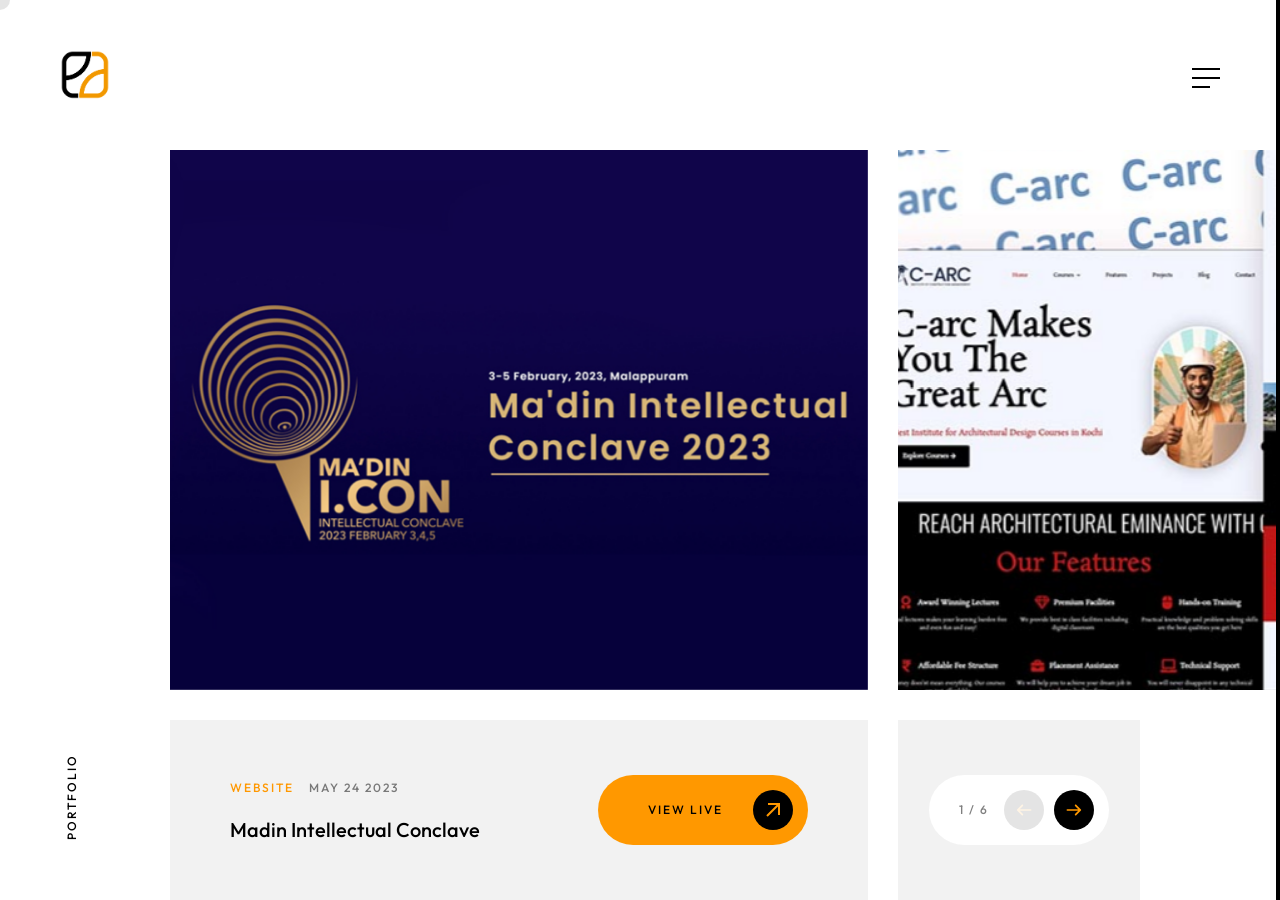
<file: portfolio-3.html>
<!DOCTYPE html>
<html lang="zxx">

<head>

    <meta charset="UTF-8">
    <meta name="viewport" content="width=device-width, initial-scale=1.0">
    <meta http-equiv="X-UA-Compatible" content="ie=edge">

    <!-- bootstrap grid css -->
    <link rel="stylesheet" href="css/plugins/bootstrap-grid.css">
    <!-- font awesome css -->
    <link rel="stylesheet" href="css/plugins/font-awesome.min.css">
    <!-- swiper css -->
    <link rel="stylesheet" href="css/plugins/swiper.min.css">
    <!-- fancybox css -->
    <link rel="stylesheet" href="css/plugins/fancybox.min.css">
    <!-- ashley scss -->
    <link rel="stylesheet" href="css/style.css">
    <!-- page name -->
    <title>Ashley</title>

</head>

<body>

    <!-- wrapper -->
    <div class="mil-wrapper" id="top">

        <!-- cursor -->
        <div class="mil-ball">
            <span class="mil-icon-1">
                <svg viewBox="0 0 128 128">
                    <path d="M106.1,41.9c-1.2-1.2-3.1-1.2-4.2,0c-1.2,1.2-1.2,3.1,0,4.2L116.8,61H11.2l14.9-14.9c1.2-1.2,1.2-3.1,0-4.2	c-1.2-1.2-3.1-1.2-4.2,0l-20,20c-1.2,1.2-1.2,3.1,0,4.2l20,20c0.6,0.6,1.4,0.9,2.1,0.9s1.5-0.3,2.1-0.9c1.2-1.2,1.2-3.1,0-4.2	L11.2,67h105.5l-14.9,14.9c-1.2,1.2-1.2,3.1,0,4.2c0.6,0.6,1.4,0.9,2.1,0.9s1.5-0.3,2.1-0.9l20-20c1.2-1.2,1.2-3.1,0-4.2L106.1,41.9	z" />
                </svg>
            </span>
            <div class="mil-more-text">More</div>
            <div class="mil-choose-text">Сhoose</div>
        </div>
        <!-- cursor end -->

        <!-- preloader -->
        <!-- <div class="mil-preloader">
            <div class="mil-preloader-animation">
                <div class="mil-pos-abs mil-animation-1">
                    <p class="mil-h3 mil-muted mil-thin">Pioneering</p>
                    <p class="mil-h3 mil-muted">Creative</p>
                    <p class="mil-h3 mil-muted mil-thin">Excellence</p>
                </div>
                <div class="mil-pos-abs mil-animation-2">
                    <div class="mil-reveal-frame">
                        <p class="mil-reveal-box"></p>
                        <p class="mil-h3 mil-muted mil-thin">EarlyAds.in</p>
                    </div>
                </div>
            </div>
        </div> -->
        <!-- preloader end -->

        <!-- scrollbar progress -->
        <div class="mil-progress-track">
            <div class="mil-progress"></div>
        </div>
        <!-- scrollbar progress end -->

        <!-- menu -->
        <div class="mil-menu-frame">
            <!-- frame clone -->
            <div class="mil-frame-top">
                <a href="index.html" class="mil-logo"><img src="log.png" alt=""></a>
                <div class="mil-menu-btn">
                    <span></span>
                </div>
            </div>
            <!-- frame clone end -->
            <div class="container">
                <div class="mil-menu-content">
                    <div class="row">
                        <div class="col-xl-5">

                            <nav class="mil-main-menu" id="swupMenu">
                                <ul>
                                    <li class="mil-has-children ">
                                        <a href="index.html">Home</a>
                                    </li>
                                    <li class="mil-has-children mil-active">
                                        <a href="portfolio-3.html">Portfolio</a>
                                    </li>
                                    <li class="mil-has-children">
                                        <a href="index.html#services">Services</a>
                                    </li>
                                    <li class="mil-has-children">
                                        <a href="publication.html">Blog</a>
                                    </li>
                                    <li class="mil-has-children">
                                        <a href="index.html#contact">Contact</a>
                                    </li>
                                </ul>
                            </nav>

                        </div>
                    </div>
                </div>
            </div>
        </div>
        <!-- menu -->

        <!-- curtain -->
        <div class="mil-curtain"></div>
        <!-- curtain end -->

        <!-- frame -->
        <div class="mil-frame">
            <div class="mil-frame-top">
                <a href="index.html" class="mil-logo"><img src="log.png" alt=""></a>
                <div class="mil-menu-btn">
                    <span></span>
                </div>
            </div>
            <div class="mil-frame-bottom">
                <div class="mil-current-page"></div>
                <div class="mil-back-to-top">
                    <a href="#top" class="mil-link mil-dark mil-arrow-place">
                        <span>Back to top</span>
                    </a>
                </div>
            </div>
        </div>
        <!-- frame end -->

        <!-- content -->
        <div class="mil-content">
            <div id="swupMain" class="mil-main-transition">

                <!-- portfolio -->
                <section class="mil-portfolio-slider-frame">
                    <div class="mil-animation-frame">
                        <div class="mil-animation mil-position-4 mil-dark mil-scale" data-value-1="1" data-value-2="2" style="top: -60px; right: -4px;"></div>
                    </div>
                    <div class="container">
                        <div class="row align-items-end">
                            <div class="col-lg-9">
                                <div class="swiper-container mil-portfolio-slider mil-up">
                                    <div class="swiper-wrapper">
                                        <div class="swiper-slide">

                                            <div class="mil-portfolio-item mil-slider-item" data-swiper-parallax="-30">
                                                <div class="mil-cover-frame mil-drag">
                                                    <div class="mil-cover" data-swiper-parallax-scale="1.3">
                                                        <img src="img/works/1.jpg" alt="cover">
                                                    </div>
                                                </div>
                                                <div class="mil-descr" data-swiper-parallax-x="104%" data-swiper-parallax-opacity="0">
                                                    <div class="mil-descr-text" data-swiper-parallax-y="100%" data-swiper-parallax-opacity="0">
                                                        <div class="mil-labels mil-mb-15">
                                                            <div class="mil-label mil-upper mil-accent">Website</div>
                                                            <div class="mil-label mil-upper">may 24 2023</div>
                                                        </div>
                                                        <h5>Madin Intellectual Conclave</h5>
                                                    </div>
                                                    <div data-swiper-parallax-y="120" data-swiper-parallax-opacity="0">
                                                        <a href="" class="mil-button ">
                                                            <span>View Live </span><svg class="redirect" xmlns="http://www.w3.org/2000/svg" width="24" height="24"><path d="M7 7h8.586L5.293 17.293l1.414 1.414L17 8.414V17h2V5H7v2z"/></svg>
                                                        </a>
                                                    </div>
                                                </div>
                                            </div>

                                        </div>
                                        <div class="swiper-slide">

                                            <div class="mil-portfolio-item mil-slider-item" data-swiper-parallax="-30">
                                                <div class="mil-cover-frame mil-drag">
                                                    <div class="mil-cover" data-swiper-parallax-scale="1.3">
                                                        <img src="img/works/2.jpg" alt="cover">
                                                    </div>
                                                </div>
                                                <div class="mil-descr" data-swiper-parallax-x="104%" data-swiper-parallax-opacity="0">
                                                    <div class="mil-descr-text" data-swiper-parallax-y="100%" data-swiper-parallax-opacity="0">
                                                        <div class="mil-labels mil-mb-15">
                                                            <div class="mil-label mil-upper mil-accent">Website</div>
                                                            <div class="mil-label mil-upper">may 24 2023</div>
                                                        </div>
                                                        <h5>C-arc Institute</h5>
                                                    </div>
                                                    <div data-swiper-parallax-y="100%" data-swiper-parallax-opacity="0">
                                                        <a href="" class="mil-button">
                                                            <span>View Live </span><svg  class="redirect" xmlns="http://www.w3.org/2000/svg" width="24" height="24"><path d="M7 7h8.586L5.293 17.293l1.414 1.414L17 8.414V17h2V5H7v2z"/></svg>
                                                        </a>
                                                    </div>
                                                </div>
                                            </div>

                                        </div>
                                        <div class="swiper-slide">

                                            <div class="mil-portfolio-item mil-slider-item" data-swiper-parallax="-30">
                                                <div class="mil-cover-frame mil-drag">
                                                    <div class="mil-cover" data-swiper-parallax-scale="1.3">
                                                        <img src="img/works/3.jpg" alt="cover">
                                                    </div>
                                                </div>
                                                <div class="mil-descr" data-swiper-parallax-x="104%" data-swiper-parallax-opacity="0">
                                                    <div class="mil-descr-text" data-swiper-parallax-y="100%" data-swiper-parallax-opacity="0">
                                                        <div class="mil-labels mil-mb-15">
                                                            <div class="mil-label mil-upper mil-accent">WEBSITE</div>
                                                            <div class="mil-label mil-upper">may 24 2023</div>
                                                        </div>
                                                        <h5>Tirurangadi Today</h5>
                                                    </div>
                                                    <div data-swiper-parallax-y="100%" data-swiper-parallax-opacity="0">
                                                        <a href="" class="mil-button  ">
                                                            <span>View Live </span><svg  class="redirect" xmlns="http://www.w3.org/2000/svg" width="24" height="24"><path d="M7 7h8.586L5.293 17.293l1.414 1.414L17 8.414V17h2V5H7v2z"/></svg>
                                                        </a>
                                                    </div>
                                                </div>
                                            </div>

                                        </div>
                                        <div class="swiper-slide">

                                            <div class="mil-portfolio-item mil-slider-item" data-swiper-parallax="-30">
                                                <div class="mil-cover-frame mil-drag">
                                                    <div class="mil-cover" data-swiper-parallax-scale="1.3">
                                                        <img src="img/works/4.jpg" alt="cover">
                                                    </div>
                                                </div>
                                                <div class="mil-descr" data-swiper-parallax-x="104%" data-swiper-parallax-opacity="0">
                                                    <div class="mil-descr-text" data-swiper-parallax-y="100%" data-swiper-parallax-opacity="0">
                                                        <div class="mil-labels mil-mb-15">
                                                            <div class="mil-label mil-upper mil-accent">WEBSITE</div>
                                                            <div class="mil-label mil-upper">may 24 2023</div>
                                                        </div>
                                                        <h5>Wayanad Travel Company</h5>
                                                    </div>
                                                    <div data-swiper-parallax-y="100%" data-swiper-parallax-opacity="0">
                                                        <a href="" class="mil-button  ">
                                                            <span>View Live </span><svg  class="redirect" xmlns="http://www.w3.org/2000/svg" width="24" height="24"><path d="M7 7h8.586L5.293 17.293l1.414 1.414L17 8.414V17h2V5H7v2z"/></svg>
                                                        </a>
                                                    </div>
                                                </div>
                                            </div>

                                        </div>
                                        <div class="swiper-slide">

                                            <div class="mil-portfolio-item mil-slider-item" data-swiper-parallax="-30">
                                                <div class="mil-cover-frame mil-drag">
                                                    <div class="mil-cover" data-swiper-parallax-scale="1.3">
                                                        <img src="img/works/5.jpg" alt="cover">
                                                    </div>
                                                </div>
                                                <div class="mil-descr" data-swiper-parallax-x="104%" data-swiper-parallax-opacity="0">
                                                    <div class="mil-descr-text" data-swiper-parallax-y="100%" data-swiper-parallax-opacity="0">
                                                        <div class="mil-labels mil-mb-15">
                                                            <div class="mil-label mil-upper mil-accent">WEBSITE</div>
                                                            <div class="mil-label mil-upper">may 24 2023</div>
                                                        </div>
                                                        <h5>MTN News Channel</h5>
                                                    </div>
                                                    <div data-swiper-parallax-y="100%" data-swiper-parallax-opacity="0">
                                                        <a href="" class="mil-button  ">
                                                            <span>View Live </span><svg  class="redirect" xmlns="http://www.w3.org/2000/svg" width="24" height="24"><path d="M7 7h8.586L5.293 17.293l1.414 1.414L17 8.414V17h2V5H7v2z"/></svg>
                                                        </a>
                                                    </div>
                                                </div>
                                            </div>

                                        </div>
                                        <div class="swiper-slide">

                                            <div class="mil-portfolio-item mil-slider-item" data-swiper-parallax="-30">
                                                <div class="mil-cover-frame mil-drag">
                                                    <div class="mil-cover" data-swiper-parallax-scale="1.3">
                                                        <img src="img/works/6.jpg" alt="cover">
                                                    </div>
                                                </div>
                                                <div class="mil-descr" data-swiper-parallax-x="104%" data-swiper-parallax-opacity="0">
                                                    <div class="mil-descr-text" data-swiper-parallax-y="100%" data-swiper-parallax-opacity="0">
                                                        <div class="mil-labels mil-mb-15">
                                                            <div class="mil-label mil-upper mil-accent">WEBSITE</div>
                                                            <div class="mil-label mil-upper">may 24 2023</div>
                                                        </div>
                                                        <h5>Perinthalmanna Radio</h5>
                                                    </div>
                                                    <div data-swiper-parallax-y="100%" data-swiper-parallax-opacity="0">
                                                        <a href="" class="mil-button  ">
                                                            <span>View Live </span><svg  class="redirect" xmlns="http://www.w3.org/2000/svg" width="24" height="24"><path d="M7 7h8.586L5.293 17.293l1.414 1.414L17 8.414V17h2V5H7v2z"/></svg>
                                                        </a>
                                                    </div>
                                                </div>
                                            </div>

                                        </div>
                                    </div>
                                </div>
                            </div>
                            <div class="col-lg-3 mil-relative">
                                <div class="mil-portfolio-nav">
                                    <div class="mil-portfolio-btns-frame">
                                        <div class="swiper-portfolio-pagination"></div>
                                        <div class="mil-slider-nav">
                                            <div class="mil-slider-arrow mil-prev mil-portfolio-prev mil-arrow-place"></div>
                                            <div class="mil-slider-arrow mil-portfolio-next mil-arrow-place"></div>
                                        </div>
                                    </div>
                                </div>
                            </div>
                        </div>
                    </div>
                </section>
                <!-- portfolio end -->

                <!-- hidden elements -->
                <div class="mil-hidden-elements">
                    <div class="mil-dodecahedron">
                        <div class="mil-pentagon">
                            <div></div>
                            <div></div>
                            <div></div>
                            <div></div>
                            <div></div>
                        </div>
                        <div class="mil-pentagon">
                            <div></div>
                            <div></div>
                            <div></div>
                            <div></div>
                            <div></div>
                        </div>
                        <div class="mil-pentagon">
                            <div></div>
                            <div></div>
                            <div></div>
                            <div></div>
                            <div></div>
                        </div>
                        <div class="mil-pentagon">
                            <div></div>
                            <div></div>
                            <div></div>
                            <div></div>
                            <div></div>
                        </div>
                        <div class="mil-pentagon">
                            <div></div>
                            <div></div>
                            <div></div>
                            <div></div>
                            <div></div>
                        </div>
                        <div class="mil-pentagon">
                            <div></div>
                            <div></div>
                            <div></div>
                            <div></div>
                            <div></div>
                        </div>
                        <div class="mil-pentagon">
                            <div></div>
                            <div></div>
                            <div></div>
                            <div></div>
                            <div></div>
                        </div>
                        <div class="mil-pentagon">
                            <div></div>
                            <div></div>
                            <div></div>
                            <div></div>
                            <div></div>
                        </div>
                        <div class="mil-pentagon">
                            <div></div>
                            <div></div>
                            <div></div>
                            <div></div>
                            <div></div>
                        </div>
                        <div class="mil-pentagon">
                            <div></div>
                            <div></div>
                            <div></div>
                            <div></div>
                            <div></div>
                        </div>
                        <div class="mil-pentagon">
                            <div></div>
                            <div></div>
                            <div></div>
                            <div></div>
                            <div></div>
                        </div>
                        <div class="mil-pentagon">
                            <div></div>
                            <div></div>
                            <div></div>
                            <div></div>
                            <div></div>
                        </div>
                    </div>

                    <svg xmlns="http://www.w3.org/2000/svg" viewBox="0 0 24 24" class="mil-arrow">
                        <path d="M 14 5.3417969 C 13.744125 5.3417969 13.487969 5.4412187 13.292969 5.6367188 L 13.207031 5.7226562 C 12.816031 6.1136563 12.816031 6.7467188 13.207031 7.1367188 L 17.070312 11 L 4 11 C 3.448 11 3 11.448 3 12 C 3 12.552 3.448 13 4 13 L 17.070312 13 L 13.207031 16.863281 C 12.816031 17.254281 12.816031 17.887344 13.207031 18.277344 L 13.292969 18.363281 C 13.683969 18.754281 14.317031 18.754281 14.707031 18.363281 L 20.363281 12.707031 C 20.754281 12.316031 20.754281 11.682969 20.363281 11.292969 L 14.707031 5.6367188 C 14.511531 5.4412187 14.255875 5.3417969 14 5.3417969 z" />
                    </svg>

                    <svg width="250" viewBox="0 0 300 1404" fill="none" xmlns="http://www.w3.org/2000/svg" class="mil-lines">
                        <path fill-rule="evenodd" clip-rule="evenodd" d="M1 892L1 941H299V892C299 809.71 232.29 743 150 743C67.7096 743 1 809.71 1 892ZM0 942H300V892C300 809.157 232.843 742 150 742C67.1573 742 0 809.157 0 892L0 942Z" class="mil-move" />
                        <path fill-rule="evenodd" clip-rule="evenodd" d="M299 146V97L1 97V146C1 228.29 67.7096 295 150 295C232.29 295 299 228.29 299 146ZM300 96L0 96V146C0 228.843 67.1573 296 150 296C232.843 296 300 228.843 300 146V96Z" class="mil-move" />
                        <path fill-rule="evenodd" clip-rule="evenodd" d="M299 1H1V1403H299V1ZM0 0V1404H300V0H0Z" />
                        <path fill-rule="evenodd" clip-rule="evenodd" d="M150 -4.37115e-08L150 1404L149 1404L149 0L150 -4.37115e-08Z" />
                        <path fill-rule="evenodd" clip-rule="evenodd" d="M150 1324C232.29 1324 299 1257.29 299 1175C299 1092.71 232.29 1026 150 1026C67.7096 1026 1 1092.71 1 1175C1 1257.29 67.7096 1324 150 1324ZM150 1325C232.843 1325 300 1257.84 300 1175C300 1092.16 232.843 1025 150 1025C67.1573 1025 0 1092.16 0 1175C0 1257.84 67.1573 1325 150 1325Z" class="mil-move" />
                        <path fill-rule="evenodd" clip-rule="evenodd" d="M300 1175H0V1174H300V1175Z" class="mil-move" />
                        <path fill-rule="evenodd" clip-rule="evenodd" d="M150 678C232.29 678 299 611.29 299 529C299 446.71 232.29 380 150 380C67.7096 380 1 446.71 1 529C1 611.29 67.7096 678 150 678ZM150 679C232.843 679 300 611.843 300 529C300 446.157 232.843 379 150 379C67.1573 379 0 446.157 0 529C0 611.843 67.1573 679 150 679Z" class="mil-move" />
                        <path fill-rule="evenodd" clip-rule="evenodd" d="M299 380H1V678H299V380ZM0 379V679H300V379H0Z" class="mil-move" />
                    </svg>
                </div>
                <!-- hidden elements end -->

            </div>
        </div>
        <!-- content -->
    </div>
    <!-- wrapper end -->

    <!-- jQuery js -->
    <script src="js/plugins/jquery.min.js"></script>
    <!-- swup js -->
    <script src="js/plugins/swup.min.js"></script>
    <!-- swiper js -->
    <script src="js/plugins/swiper.min.js"></script>
    <!-- fancybox js -->
    <script src="js/plugins/fancybox.min.js"></script>
    <!-- gsap js -->
    <script src="js/plugins/gsap.min.js"></script>
    <!-- scroll smoother -->
    <script src="js/plugins/smooth-scroll.js"></script>
    <!-- scroll trigger js -->
    <script src="js/plugins/ScrollTrigger.min.js"></script>
    <!-- scroll to js -->
    <script src="js/plugins/ScrollTo.min.js"></script>
    <!-- ashley js -->
    <script src="js/main.js"></script>

</body>

</html>
</file>
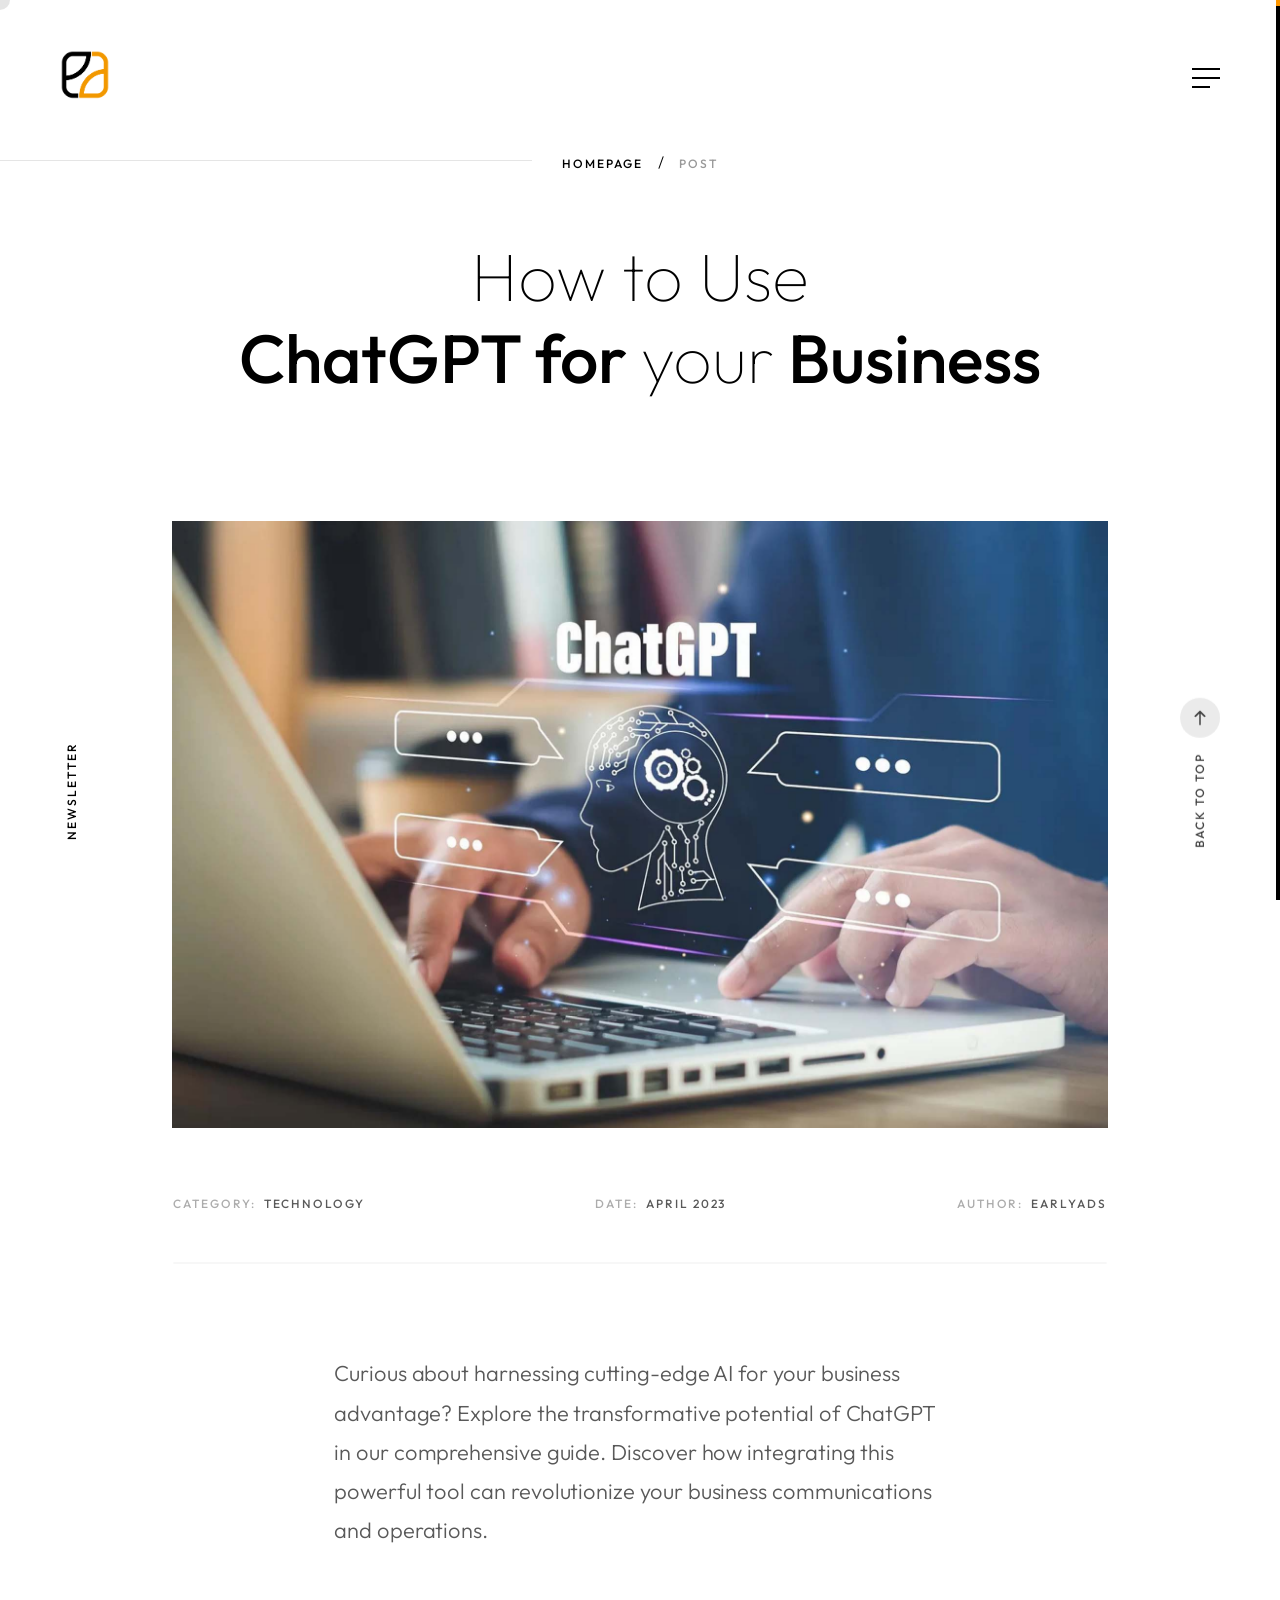
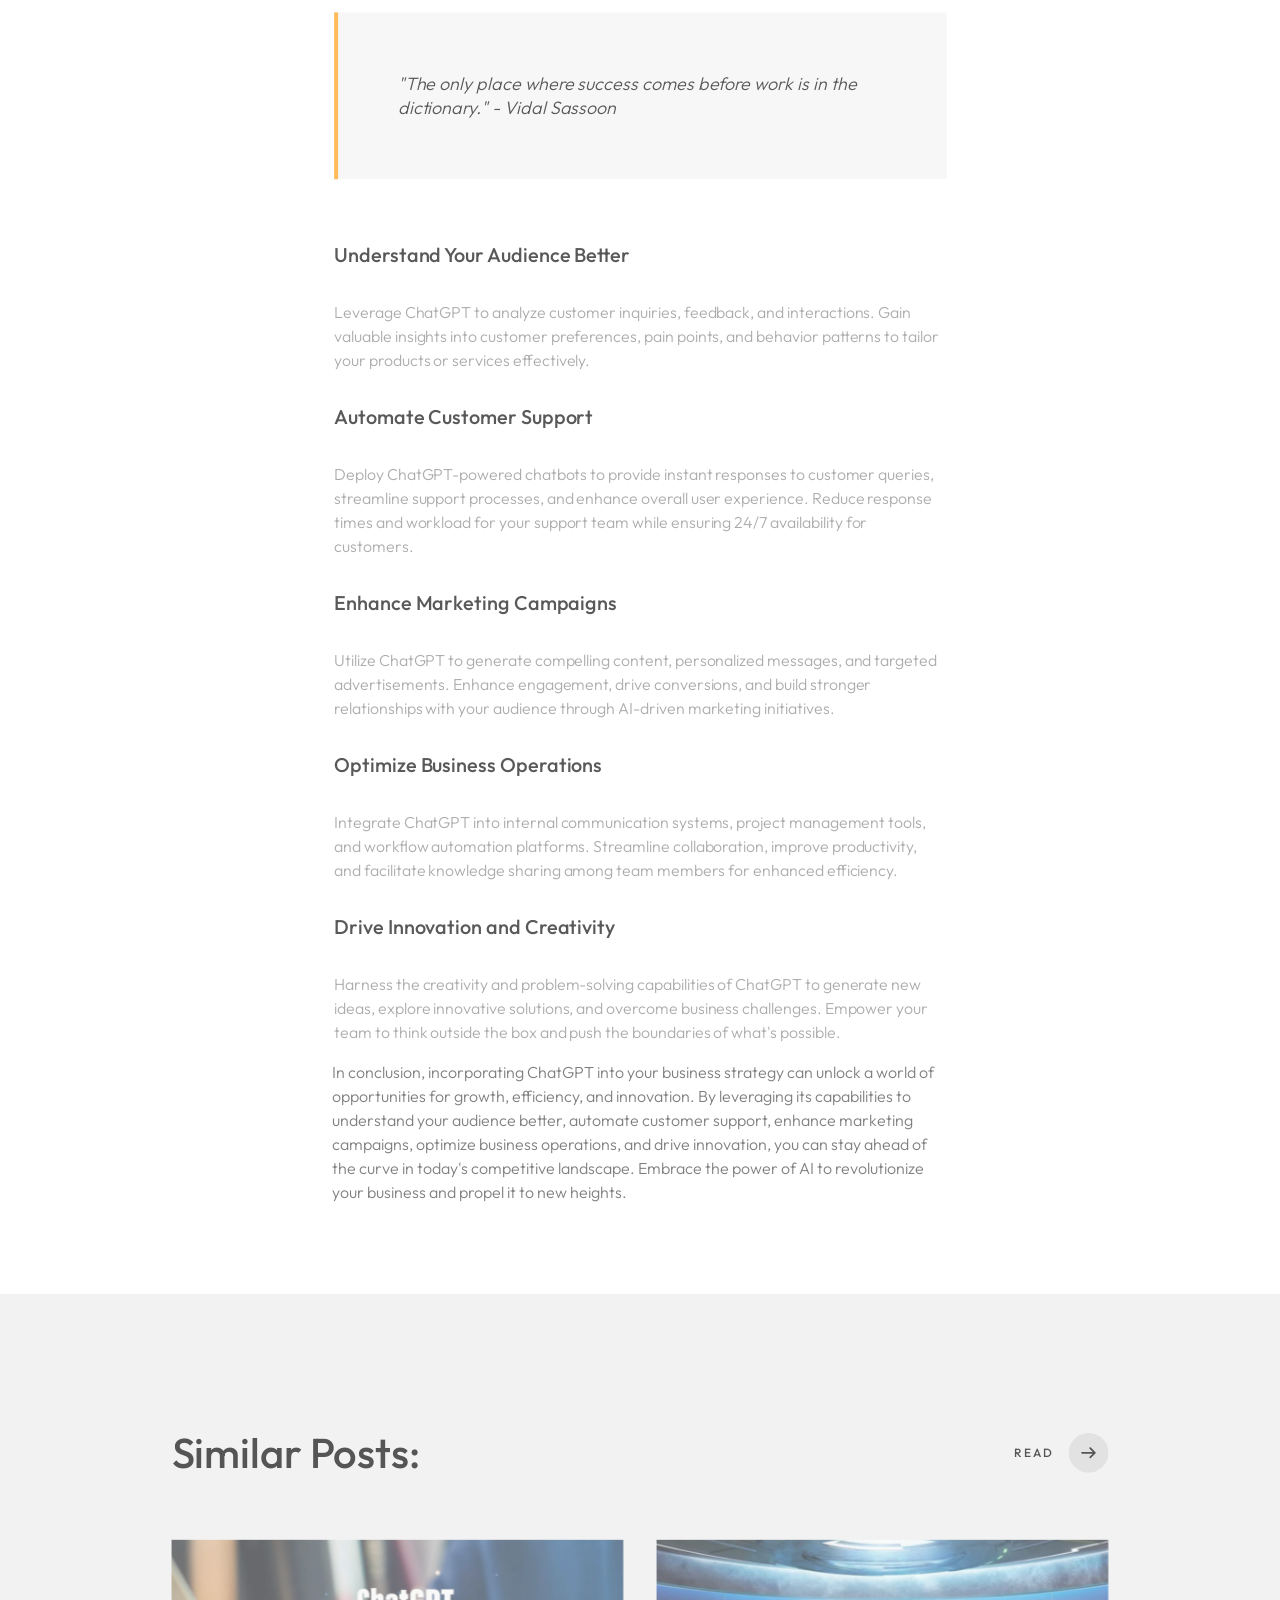
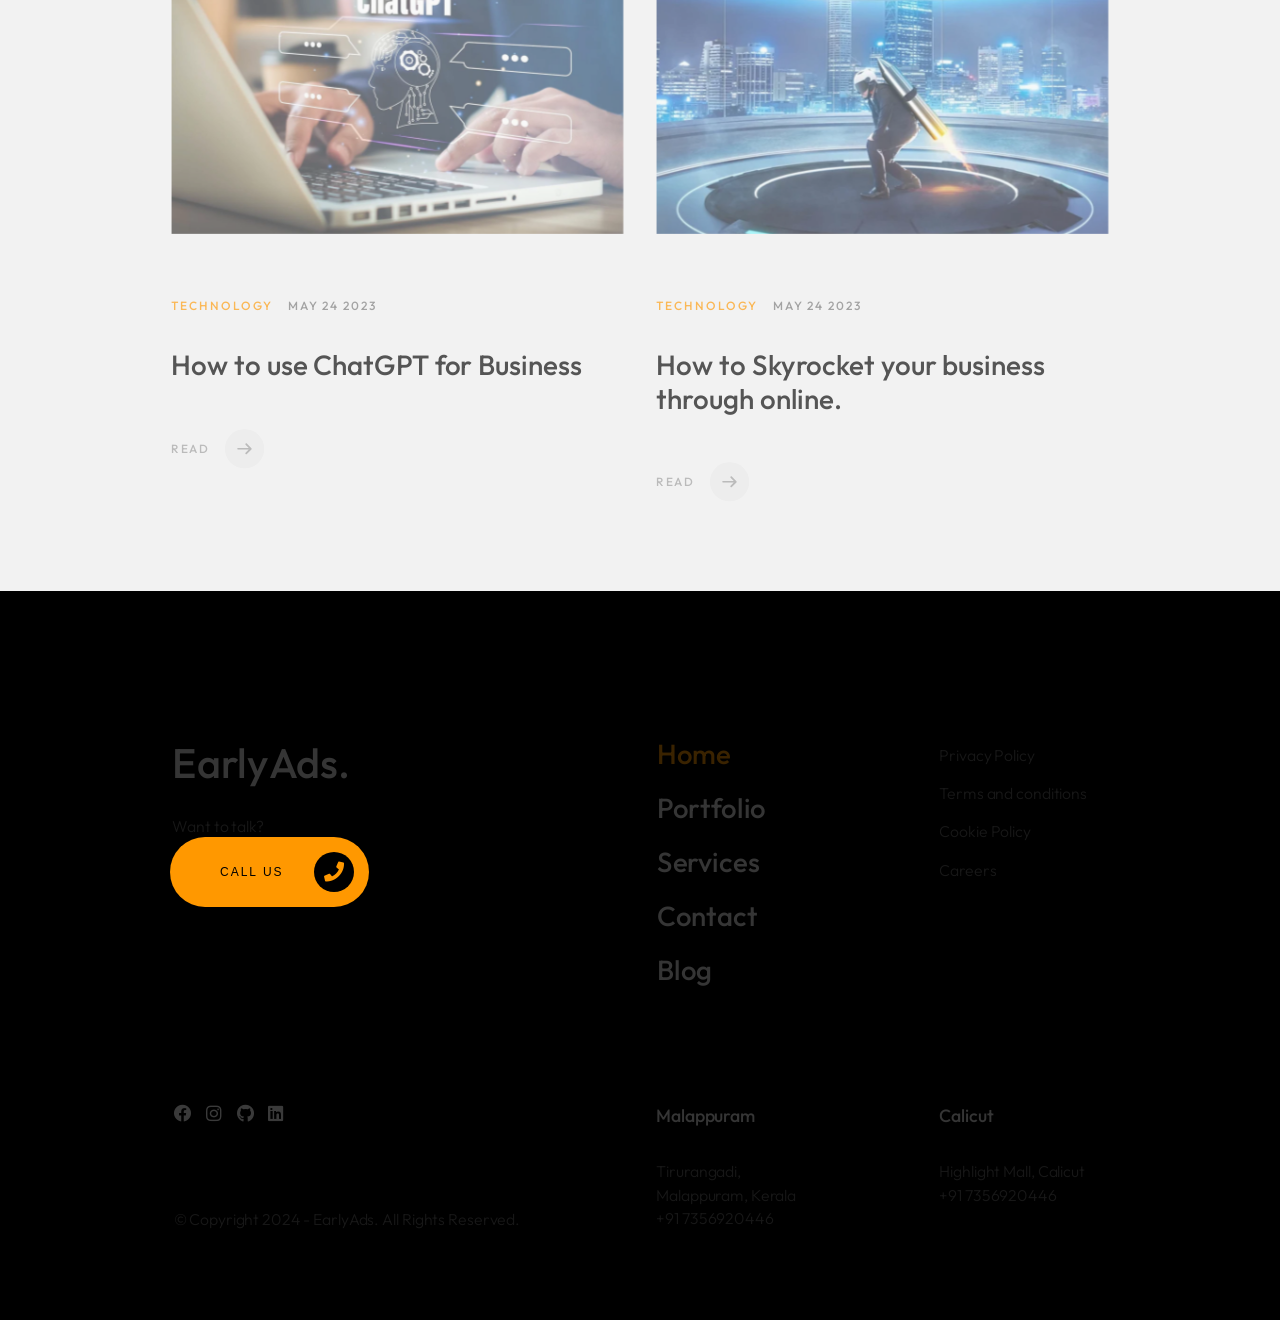
<file: publication-2.html>
<!DOCTYPE html>
<html lang="zxx">

<head>

    <meta charset="UTF-8">
    <meta name="viewport" content="width=device-width, initial-scale=1.0">
    <meta http-equiv="X-UA-Compatible" content="ie=edge">

    <!-- bootstrap grid css -->
    <link rel="stylesheet" href="css/plugins/bootstrap-grid.css">
    <!-- font awesome css -->
    <link rel="stylesheet" href="css/plugins/font-awesome.min.css">
    <!-- swiper css -->
    <link rel="stylesheet" href="css/plugins/swiper.min.css">
    <!-- fancybox css -->
    <link rel="stylesheet" href="css/plugins/fancybox.min.css">
    <!-- ashley scss -->
    <link rel="stylesheet" href="css/style.css">
    <!-- page name -->
    <title>EarlyAds</title>

</head>

<body>

    <!-- wrapper -->
    <div class="mil-wrapper" id="top">

        <!-- cursor -->
        <div class="mil-ball">
            <span class="mil-icon-1">
                <svg viewBox="0 0 128 128">
                    <path d="M106.1,41.9c-1.2-1.2-3.1-1.2-4.2,0c-1.2,1.2-1.2,3.1,0,4.2L116.8,61H11.2l14.9-14.9c1.2-1.2,1.2-3.1,0-4.2	c-1.2-1.2-3.1-1.2-4.2,0l-20,20c-1.2,1.2-1.2,3.1,0,4.2l20,20c0.6,0.6,1.4,0.9,2.1,0.9s1.5-0.3,2.1-0.9c1.2-1.2,1.2-3.1,0-4.2	L11.2,67h105.5l-14.9,14.9c-1.2,1.2-1.2,3.1,0,4.2c0.6,0.6,1.4,0.9,2.1,0.9s1.5-0.3,2.1-0.9l20-20c1.2-1.2,1.2-3.1,0-4.2L106.1,41.9	z" />
                </svg>
            </span>
            <div class="mil-more-text">More</div>
            <div class="mil-choose-text">Сhoose</div>
        </div>
        <!-- cursor end -->

       

        <!-- scrollbar progress -->
        <div class="mil-progress-track">
            <div class="mil-progress"></div>
        </div>
        <!-- scrollbar progress end -->

        <!-- menu -->
        <div class="mil-menu-frame">
            <!-- frame clone -->
            <div class="mil-frame-top">
                <a href="index.html" class="mil-logo"><img src="log.png" alt=""></a>
                <div class="mil-menu-btn">
                    <span></span>
                </div>
            </div>
            <!-- frame clone end -->
            <div class="container">
                <div class="mil-menu-content">
                    <div class="row">
                        <div class="col-xl-5">

                            <nav class="mil-main-menu" id="swupMenu">
                                <ul>
                                    <li class="mil-has-children">
                                        <a href="index.html">Homepage</a>
                                       
                                    </li>
                                    <li class="mil-has-children">
                                        <a href="#.">Portfolio</a>
                                        <ul>
                                            <li><a href="portfolio-1.html">Grid type 1</a></li>
                                            <li><a href="portfolio-2.html">Grid type 2</a></li>
                                            <li><a href="portfolio-3.html">Slider</a></li>
                                        </ul>
                                    </li>
                                    <li class="mil-has-children">
                                        <a href="#.">Services</a>
                                        <ul>
                                            <li><a href="services.html">Services List</a></li>
                                            <li><a href="service.html">Single service</a></li>
                                        </ul>
                                    </li>
                                    <li class="mil-has-children mil-active">
                                        <a href="#.">Newsletter</a>
                                        <ul>
                                            <li><a href="blog.html">Blog List</a></li>
                                            <li><a href="publication.html">Publication</a></li>
                                        </ul>
                                    </li>
                                    <li class="mil-has-children">
                                        <a href="#.">Other pages</a>
                                        <ul>
                                            <li><a href="team.html">Team</a></li>
                                            <li><a href="contact.html">Contact</a></li>
                                            <li><a href="404.html">404</a></li>
                                        </ul>
                                    </li>
                                </ul>
                            </nav>

                        </div>
                        <div class="col-xl-7">

                            <div class="mil-menu-right-frame">
                                <div class="mil-animation-in">
                                    <div class="mil-animation-frame">
                                        <div class="mil-animation mil-position-1 mil-scale" data-value-1="2" data-value-2="2"></div>
                                    </div>
                                </div>
                                <div class="mil-menu-right">
                                    <div class="row">
                                        <div class="col-lg-8 mil-mb-60">

                                            <h6 class="mil-muted mil-mb-30">Projects</h6>

                                            <ul class="mil-menu-list">
                                                <li><a href="project-1.html" class="mil-light-soft">Interior design studio</a></li>
                                                <li><a href="project-2.html" class="mil-light-soft">Home Security Camera</a></li>
                                                <li><a href="project-3.html" class="mil-light-soft">Kemia Honest Skincare</a></li>
                                                <li><a href="project-4.html" class="mil-light-soft">Cascade of Lava</a></li>
                                                <li><a href="project-5.html" class="mil-light-soft">Air Pro by Molekule</a></li>
                                                <li><a href="project-6.html" class="mil-light-soft">Tony's Chocolonely</a></li>
                                            </ul>

                                        </div>
                                        <div class="col-lg-4 mil-mb-60">

                                            <h6 class="mil-muted mil-mb-30">Useful links</h6>

                                            <ul class="mil-menu-list">
                                                <li><a href="#." class="mil-light-soft">Privacy Policy</a></li>
                                                <li><a href="#." class="mil-light-soft">Terms and conditions</a></li>
                                                <li><a href="#." class="mil-light-soft">Cookie Policy</a></li>
                                                <li><a href="#." class="mil-light-soft">Careers</a></li>
                                            </ul>

                                        </div>
                                    </div>
                                    <div class="mil-divider mil-mb-60"></div>
                                    <div class="row justify-content-between">

                                        <div class="col-lg-4 mil-mb-60">

                                            <h6 class="mil-muted mil-mb-30">Canada</h6>

                                            <p class="mil-light-soft mil-up">71 South Los Carneros Road, California <span class="mil-no-wrap">+51 174 705 812</span></p>

                                        </div>
                                        <div class="col-lg-4 mil-mb-60">

                                            <h6 class="mil-muted mil-mb-30">Germany</h6>

                                            <p class="mil-light-soft">Leehove 40, 2678 MC De Lier, Netherlands <span class="mil-no-wrap">+31 174 705 811</span></p>

                                        </div>
                                    </div>
                                </div>
                            </div>

                        </div>
                    </div>
                </div>
            </div>
        </div>
        <!-- menu -->

        <!-- curtain -->
        <div class="mil-curtain"></div>
        <!-- curtain end -->

        <!-- frame -->
        <div class="mil-frame">
            <div class="mil-frame-top">
                <a href="index.html" class="mil-logo"><img src="log.png" alt=""></a>
                <div class="mil-menu-btn">
                    <span></span>
                </div>
            </div>
            <div class="mil-frame-bottom">
                <div class="mil-current-page"></div>
                <div class="mil-back-to-top">
                    <a href="#top" class="mil-link mil-dark mil-arrow-place">
                        <span>Back to top</span>
                    </a>
                </div>
            </div>
        </div>
        <!-- frame end -->

        <!-- content -->
        <div class="mil-content">
            <div id="swupMain" class="mil-main-transition">

                <!-- banner -->
                <div class="mil-inner-banner">
                    <div class="mil-banner-content mil-center mil-up">
                        <div class="container">
                            <ul class="mil-breadcrumbs mil-center mil-mb-60">
                                <li><a href="index.html">Homepage</a></li>
                                <li><a href="publication.html">Post</a></li>
                            </ul>
                            <h2><span class="mil-thin">How to Use</span> <br>ChatGPT for <span class="mil-thin">your</span> Business</h2>
                        </div>
                    </div>
                </div>
                <!-- banner end -->

                <!-- publication -->
                <section id="blog">
                    <div class="container mil-p-120-90">
                        <div class="row justify-content-center">
                            <div class="col-lg-12">

                                <div class="mil-image-frame mil-horizontal mil-up">
                                    <img src="img/blog/2.jpg" alt="Publication cover" class="mil-scale" data-value-1=".90" data-value-2="1.15">
                                </div>
                                <div class="mil-info mil-up mil-mb-90">
                                    <div>Category: &nbsp;<span class="mil-dark">Technology</span></div>
                                    <div>Date: &nbsp;<span class="mil-dark">April 2023</span></div>
                                    <div>Author: &nbsp;<span class="mil-dark">EarlyAds</span></div>
                                </div>

                            </div>
                            <div class="col-lg-8">

                                <p class="mil-text-xl mil-dark mil-up mil-mb-60">Curious about harnessing cutting-edge AI for your business advantage? Explore the transformative potential of ChatGPT in our comprehensive guide. Discover how integrating this powerful tool can revolutionize your business communications and operations.</p>

                                <blockquote class="mil-up mil-mb-60">"The only place where success comes before work is in the dictionary." - Vidal Sassoon</blockquote>

                                <h5 class="mil-up mil-mb-30">Understand Your Audience Better</h5>
                                <p class="mil-up mil-mb-30">Leverage ChatGPT to analyze customer inquiries, feedback, and interactions. Gain valuable insights into customer preferences, pain points, and behavior patterns to tailor your products or services effectively.</p>
                              
                                <h5 class="mil-up mil-mb-30">Automate Customer Support</h5>
                                <p class="mil-up mil-mb-30">Deploy ChatGPT-powered chatbots to provide instant responses to customer queries, streamline support processes, and enhance overall user experience. Reduce response times and workload for your support team while ensuring 24/7 availability for customers.</p>
                              
                                <h5 class="mil-up mil-mb-30">Enhance Marketing Campaigns</h5>
                                <p class="mil-up mil-mb-30">Utilize ChatGPT to generate compelling content, personalized messages, and targeted advertisements. Enhance engagement, drive conversions, and build stronger relationships with your audience through AI-driven marketing initiatives.</p>
                              
                                <h5 class="mil-up mil-mb-30">Optimize Business Operations</h5>
                                <p class="mil-up mil-mb-30">Integrate ChatGPT into internal communication systems, project management tools, and workflow automation platforms. Streamline collaboration, improve productivity, and facilitate knowledge sharing among team members for enhanced efficiency.</p>
                              
                                <h5 class="mil-up mil-mb-30">Drive Innovation and Creativity</h5>
                                <p class="mil-up mil-mb-30">Harness the creativity and problem-solving capabilities of ChatGPT to generate new ideas, explore innovative solutions, and overcome business challenges. Empower your team to think outside the box and push the boundaries of what's possible.</p>
                              
                                <p>In conclusion, incorporating ChatGPT into your business strategy can unlock a world of opportunities for growth, efficiency, and innovation. By leveraging its capabilities to understand your audience better, automate customer support, enhance marketing campaigns, optimize business operations, and drive innovation, you can stay ahead of the curve in today's competitive landscape. Embrace the power of AI to revolutionize your business and propel it to new heights.</p>
                                

                            </div>
                        </div>
                    </div>
                </section>
                <!-- publication end -->

                <!-- similar -->
                <section class="mil-soft-bg">
                    <div class="container mil-p-120-60">
                        <div class="row align-items-center mil-mb-30">
                            <div class="col-lg-6 mil-mb-30">
                                <h3 class="mil-up">Similar Posts:</h3>
                            </div>
                            <div class="col-lg-6 mil-mb-30">
                                <div class="mil-adaptive-right mil-up">
                                    <a href="" class="mil-link mil-dark mil-arrow-place">
                                        <span>Read</span>
                                    </a>
                                </div>
                            </div>
                        </div>
                        <div class="row">
                            <div class="col-lg-6">

                                <a href="publication.html" class="mil-blog-card mil-mb-60">
                                    <div class="mil-cover-frame mil-up">
                                        <img src="img/blog/2.jpg" alt="cover">
                                    </div>
                                    <div class="mil-post-descr">
                                        <div class="mil-labels mil-up mil-mb-30">
                                            <div class="mil-label mil-upper mil-accent">TECHNOLOGY</div>
                                            <div class="mil-label mil-upper">may 24 2023</div>
                                        </div>
                                        <h4 class="mil-up mil-mb-30">How to use ChatGPT for Business</h4>
                                        <div class="mil-link mil-dark mil-arrow-place mil-up">
                                            <span>Read</span>
                                        </div>
                                    </div>
                                </a>

                            </div>
                            <div class="col-lg-6">

                                <a href="publication.html" class="mil-blog-card mil-mb-60">
                                    <div class="mil-cover-frame mil-up">
                                        <img src="img/blog/1.jpg" alt="cover">
                                    </div>
                                    <div class="mil-post-descr">
                                        <div class="mil-labels mil-up mil-mb-30">
                                            <div class="mil-label mil-upper mil-accent">TECHNOLOGY</div>
                                            <div class="mil-label mil-upper">may 24 2023</div>
                                        </div>
                                        <h4 class="mil-up mil-mb-30">How to Skyrocket your business through online.</h4>
                                        <div class="mil-link mil-dark mil-arrow-place mil-up">
                                            <span>Read</span>
                                        </div>
                                    </div>
                                </a>

                            </div>
                        </div>
                    </div>
                </section>
                <!-- similar end -->

                <!-- footer -->
                <footer class="mil-dark-bg">
                    <div class="mi-invert-fix">
                        <div class="container mil-p-120-60">
                            <div class="row justify-content-between">
                                <div class="col-md-4 col-lg-4 mil-mb-60">

                                    <div class="mil-muted mil-logo mil-up mil-mb-30">EarlyAds.</div>

                                    <p class="mil-light-soft mil-up mil-mb-30">Want to talk?</p>
                                    <a  href="tel:917356920446"><button class="mil-button "> 
                                        <span>Call Us</span><i class="fa fa-phone"></i>
                                    </button></a>
                                    <!-- <form class="mil-subscribe-form mil-up">
                                        <input type="text" placeholder="Enter our email">
                                        
                                        <button type="submit" class="mil-button mil-icon-button-sm mil-arrow-place"></button>
                                    </form> -->

                                </div>
                                <div class="col-md-7 col-lg-6">
                                    <div class="row justify-content-end">
                                        <div class="col-md-6 col-lg-7">

                                            <nav class="mil-footer-menu mil-mb-60">
                                                <ul>
                                                    <li class="mil-up mil-active">
                                                        <a href="index.html">Home</a>
                                                    </li>
                                                    <li class="mil-up">
                                                        <a href="portfolio-3.html">Portfolio</a>
                                                    </li>
                                                    <li class="mil-up">
                                                        <a href="#services">Services</a>
                                                    </li>
                                                    <li class="mil-up">
                                                        <a href="#contact">Contact</a>
                                                    </li>
                                                    <li class="mil-up">
                                                        <a href="blog.html">Blog</a>
                                                    </li>
                                                </ul>
                                            </nav>

                                        </div>
                                        <div class="col-md-6 col-lg-5">

                                            <ul class="mil-menu-list mil-up mil-mb-60">
                                                <li><a href="#." class="mil-light-soft">Privacy Policy</a></li>
                                                <li><a href="#." class="mil-light-soft">Terms and conditions</a></li>
                                                <li><a href="#." class="mil-light-soft">Cookie Policy</a></li>
                                                <li><a href="#." class="mil-light-soft">Careers</a></li>
                                            </ul>

                                        </div>
                                    </div>
                                </div>
                            </div>

                            <div class="row justify-content-between flex-sm-row-reverse">
                                <div class="col-md-7 col-lg-6">

                                    <div class="row justify-content-between">

                                        <div class="col-md-6 col-lg-5 mil-mb-60">

                                            <h6 class="mil-muted mil-up mil-mb-30">Malappuram</h6>

                                            <p class="mil-light-soft mil-up">Tirurangadi, Malappuram, Kerala <span class="mil-no-wrap">+91 7356920446</span></p>

                                        </div>
                                        <div class="col-md-6 col-lg-5 mil-mb-60">

                                            <h6 class="mil-muted mil-up mil-mb-30">Calicut</h6>

                                            <p class="mil-light-soft mil-up">Highlight Mall, Calicut <span class="mil-no-wrap">+91 7356920446</span></p>

                                        </div>
                                    </div>

                                </div>
                                <div class="col-md-4 col-lg-6 mil-mb-60">

                                    <div class="mil-vert-between">
                                        <div class="mil-mb-30">
                                            <ul class="mil-social-icons mil-up">
                                                <li><a href="#." target="_blank" class="social-icon"> <i class="fab fa-facebook"></i></a></li>
                                                <li><a href="#." target="_blank" class="social-icon"> <i class="fab fa-instagram"></i></a></li>
                                                <li><a href="#." target="_blank" class="social-icon"> <i class="fab fa-github"></i></a></li>
                                                <li><a href="#." target="_blank" class="social-icon"> <i class="fab fa-linkedin"></i></a></li>
                                            </ul>
                                        </div>
                                        <p class="mil-light-soft mil-up">© Copyright 2024 - EarlyAds. All Rights Reserved.</p>
                                    </div>

                                </div>
                            </div>
                        </div>
                    </div>
                </footer>
                <!-- footer end -->

                <!-- hidden elements -->
                <div class="mil-hidden-elements">
                    <div class="mil-dodecahedron">
                        <div class="mil-pentagon">
                            <div></div>
                            <div></div>
                            <div></div>
                            <div></div>
                            <div></div>
                        </div>
                        <div class="mil-pentagon">
                            <div></div>
                            <div></div>
                            <div></div>
                            <div></div>
                            <div></div>
                        </div>
                        <div class="mil-pentagon">
                            <div></div>
                            <div></div>
                            <div></div>
                            <div></div>
                            <div></div>
                        </div>
                        <div class="mil-pentagon">
                            <div></div>
                            <div></div>
                            <div></div>
                            <div></div>
                            <div></div>
                        </div>
                        <div class="mil-pentagon">
                            <div></div>
                            <div></div>
                            <div></div>
                            <div></div>
                            <div></div>
                        </div>
                        <div class="mil-pentagon">
                            <div></div>
                            <div></div>
                            <div></div>
                            <div></div>
                            <div></div>
                        </div>
                        <div class="mil-pentagon">
                            <div></div>
                            <div></div>
                            <div></div>
                            <div></div>
                            <div></div>
                        </div>
                        <div class="mil-pentagon">
                            <div></div>
                            <div></div>
                            <div></div>
                            <div></div>
                            <div></div>
                        </div>
                        <div class="mil-pentagon">
                            <div></div>
                            <div></div>
                            <div></div>
                            <div></div>
                            <div></div>
                        </div>
                        <div class="mil-pentagon">
                            <div></div>
                            <div></div>
                            <div></div>
                            <div></div>
                            <div></div>
                        </div>
                        <div class="mil-pentagon">
                            <div></div>
                            <div></div>
                            <div></div>
                            <div></div>
                            <div></div>
                        </div>
                        <div class="mil-pentagon">
                            <div></div>
                            <div></div>
                            <div></div>
                            <div></div>
                            <div></div>
                        </div>
                    </div>

                    <svg xmlns="http://www.w3.org/2000/svg" viewBox="0 0 24 24" class="mil-arrow">
                        <path d="M 14 5.3417969 C 13.744125 5.3417969 13.487969 5.4412187 13.292969 5.6367188 L 13.207031 5.7226562 C 12.816031 6.1136563 12.816031 6.7467188 13.207031 7.1367188 L 17.070312 11 L 4 11 C 3.448 11 3 11.448 3 12 C 3 12.552 3.448 13 4 13 L 17.070312 13 L 13.207031 16.863281 C 12.816031 17.254281 12.816031 17.887344 13.207031 18.277344 L 13.292969 18.363281 C 13.683969 18.754281 14.317031 18.754281 14.707031 18.363281 L 20.363281 12.707031 C 20.754281 12.316031 20.754281 11.682969 20.363281 11.292969 L 14.707031 5.6367188 C 14.511531 5.4412187 14.255875 5.3417969 14 5.3417969 z" />
                    </svg>

                    <svg width="250" viewBox="0 0 300 1404" fill="none" xmlns="http://www.w3.org/2000/svg" class="mil-lines">
                        <path fill-rule="evenodd" clip-rule="evenodd" d="M1 892L1 941H299V892C299 809.71 232.29 743 150 743C67.7096 743 1 809.71 1 892ZM0 942H300V892C300 809.157 232.843 742 150 742C67.1573 742 0 809.157 0 892L0 942Z" class="mil-move" />
                        <path fill-rule="evenodd" clip-rule="evenodd" d="M299 146V97L1 97V146C1 228.29 67.7096 295 150 295C232.29 295 299 228.29 299 146ZM300 96L0 96V146C0 228.843 67.1573 296 150 296C232.843 296 300 228.843 300 146V96Z" class="mil-move" />
                        <path fill-rule="evenodd" clip-rule="evenodd" d="M299 1H1V1403H299V1ZM0 0V1404H300V0H0Z" />
                        <path fill-rule="evenodd" clip-rule="evenodd" d="M150 -4.37115e-08L150 1404L149 1404L149 0L150 -4.37115e-08Z" />
                        <path fill-rule="evenodd" clip-rule="evenodd" d="M150 1324C232.29 1324 299 1257.29 299 1175C299 1092.71 232.29 1026 150 1026C67.7096 1026 1 1092.71 1 1175C1 1257.29 67.7096 1324 150 1324ZM150 1325C232.843 1325 300 1257.84 300 1175C300 1092.16 232.843 1025 150 1025C67.1573 1025 0 1092.16 0 1175C0 1257.84 67.1573 1325 150 1325Z" class="mil-move" />
                        <path fill-rule="evenodd" clip-rule="evenodd" d="M300 1175H0V1174H300V1175Z" class="mil-move" />
                        <path fill-rule="evenodd" clip-rule="evenodd" d="M150 678C232.29 678 299 611.29 299 529C299 446.71 232.29 380 150 380C67.7096 380 1 446.71 1 529C1 611.29 67.7096 678 150 678ZM150 679C232.843 679 300 611.843 300 529C300 446.157 232.843 379 150 379C67.1573 379 0 446.157 0 529C0 611.843 67.1573 679 150 679Z" class="mil-move" />
                        <path fill-rule="evenodd" clip-rule="evenodd" d="M299 380H1V678H299V380ZM0 379V679H300V379H0Z" class="mil-move" />
                    </svg>
                </div>
                <!-- hidden elements end -->

            </div>
        </div>
        <!-- content -->
    </div>
    <!-- wrapper end -->

    <!-- jQuery js -->
    <script src="js/plugins/jquery.min.js"></script>
    <!-- swup js -->
    <script src="js/plugins/swup.min.js"></script>
    <!-- swiper js -->
    <script src="js/plugins/swiper.min.js"></script>
    <!-- fancybox js -->
    <script src="js/plugins/fancybox.min.js"></script>
    <!-- gsap js -->
    <script src="js/plugins/gsap.min.js"></script>
    <!-- scroll smoother -->
    <script src="js/plugins/smooth-scroll.js"></script>
    <!-- scroll trigger js -->
    <script src="js/plugins/ScrollTrigger.min.js"></script>
    <!-- scroll to js -->
    <script src="js/plugins/ScrollTo.min.js"></script>
    <!-- ashley js -->
    <script src="js/main.js"></script>

</body>

</html>
</file>
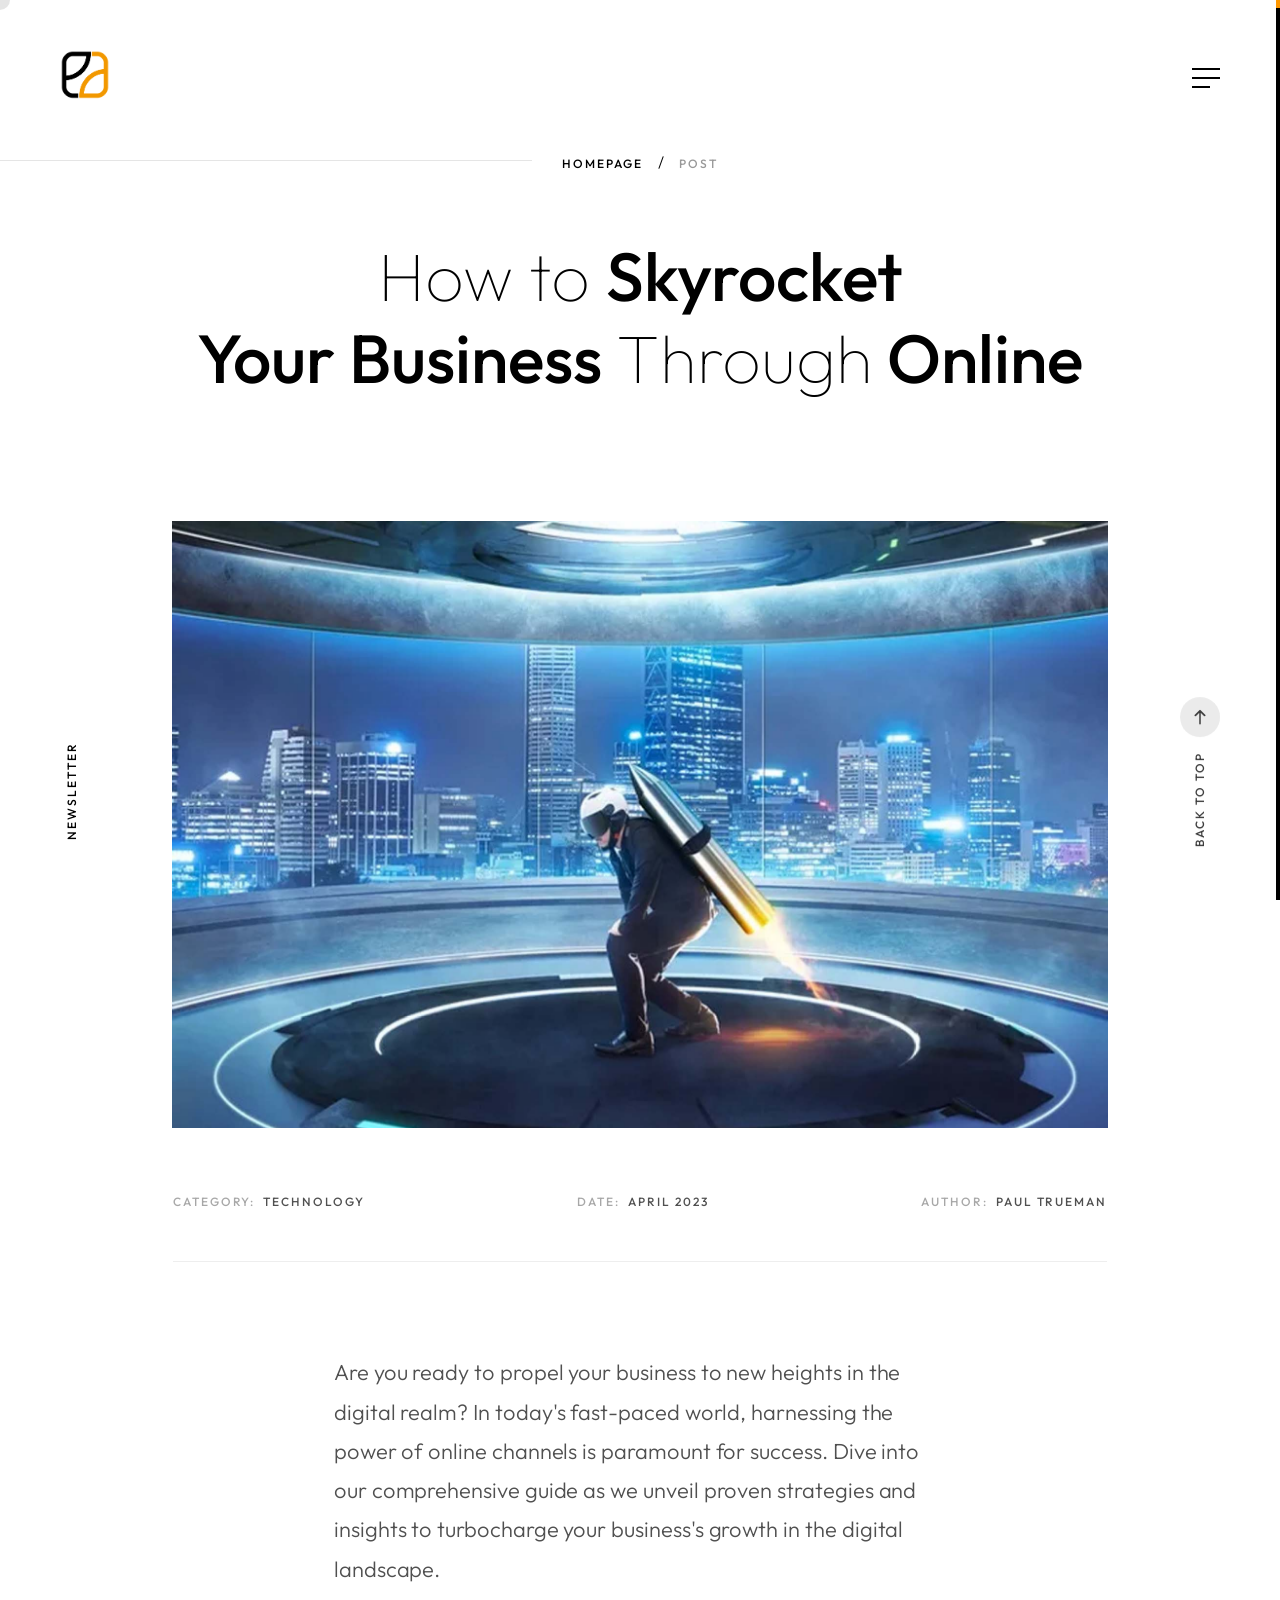
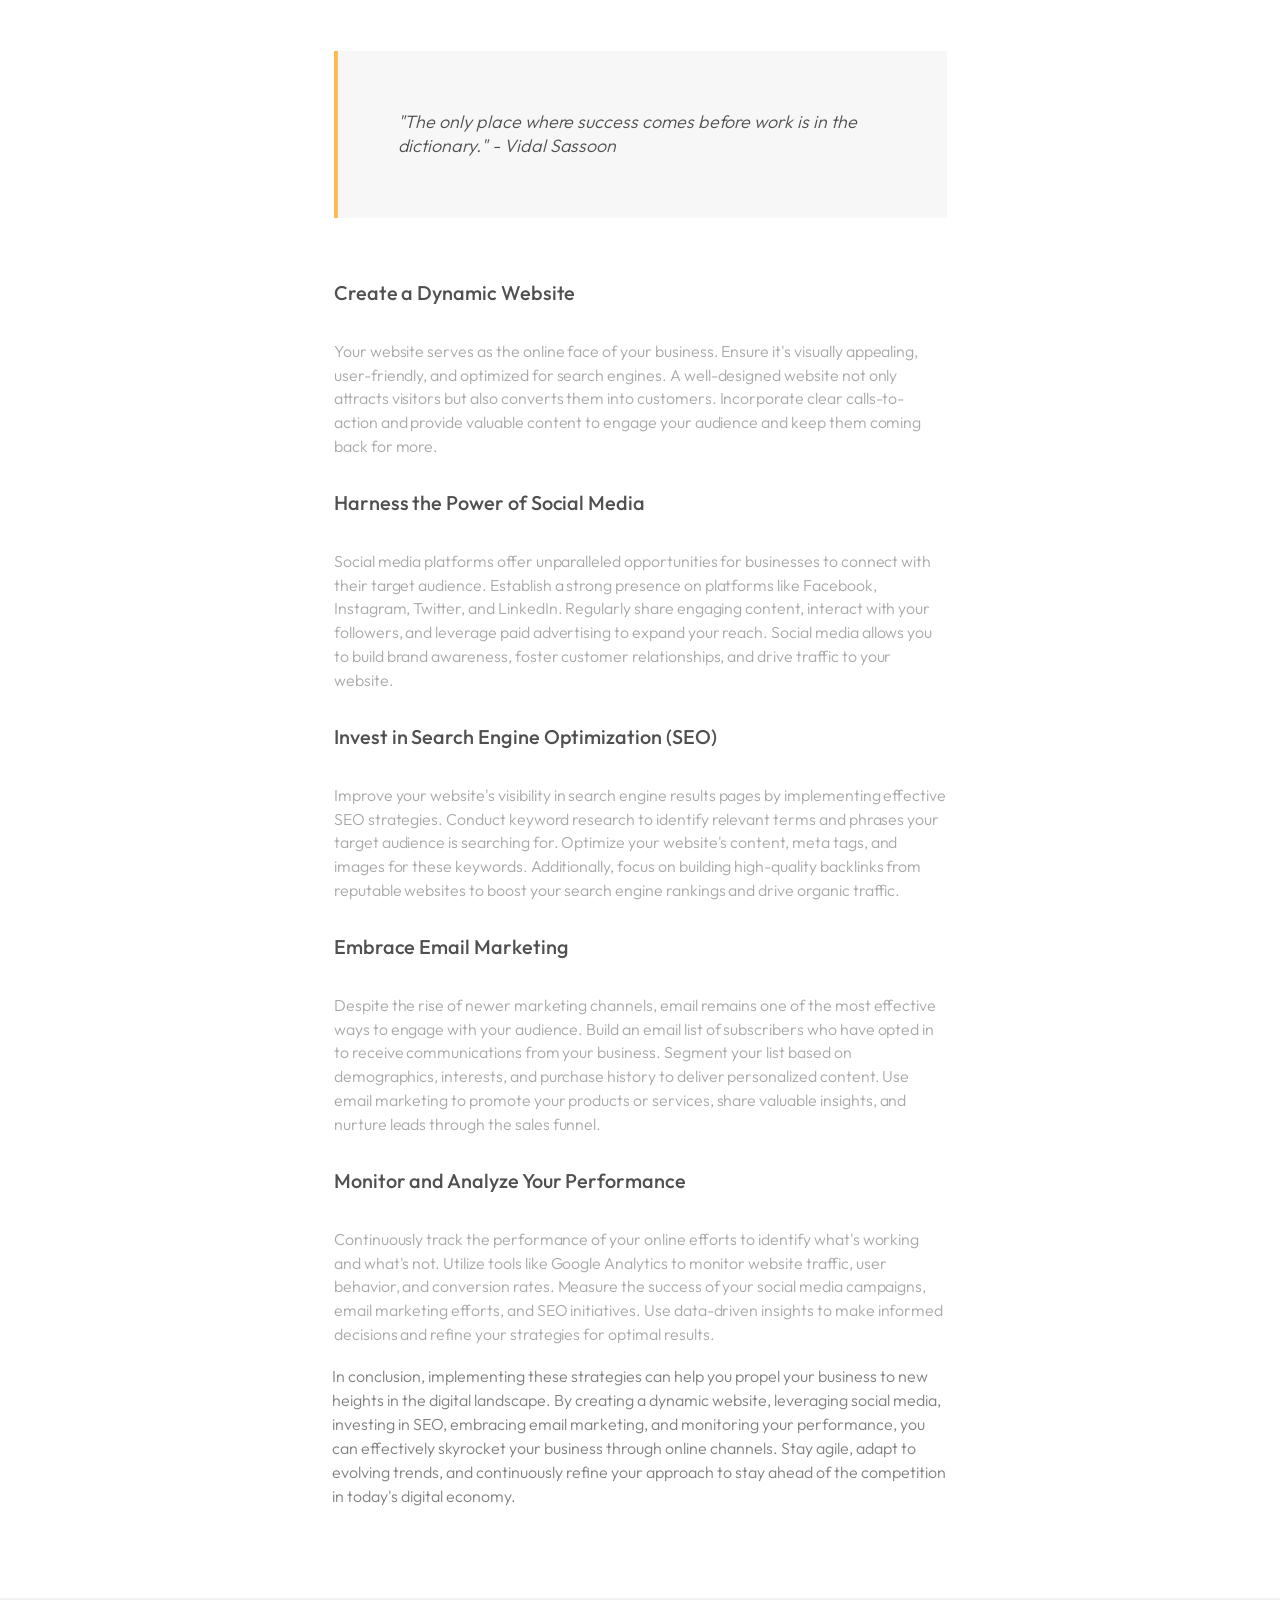
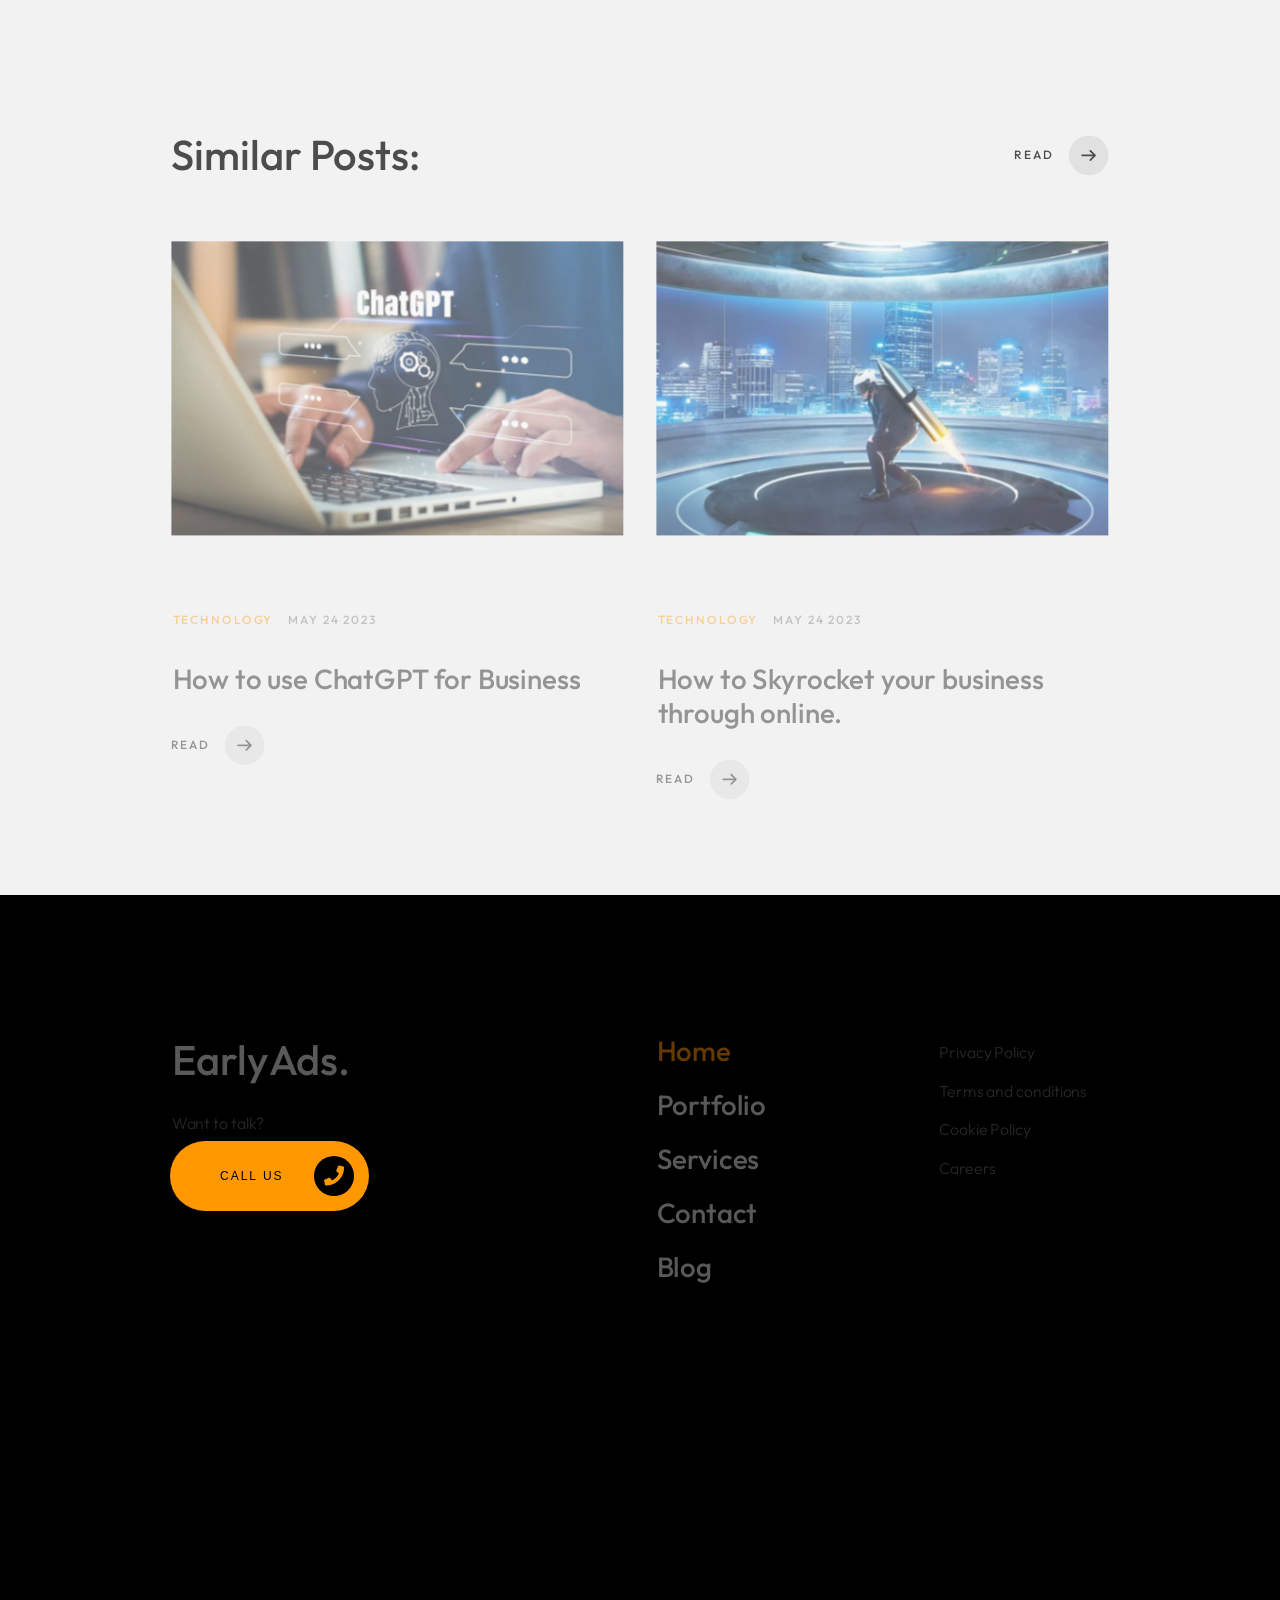
<file: publication.html>
<!DOCTYPE html>
<html lang="zxx">

<head>

    <meta charset="UTF-8">
    <meta name="viewport" content="width=device-width, initial-scale=1.0">
    <meta http-equiv="X-UA-Compatible" content="ie=edge">

    <!-- bootstrap grid css -->
    <link rel="stylesheet" href="css/plugins/bootstrap-grid.css">
    <!-- font awesome css -->
    <link rel="stylesheet" href="css/plugins/font-awesome.min.css">
    <!-- swiper css -->
    <link rel="stylesheet" href="css/plugins/swiper.min.css">
    <!-- fancybox css -->
    <link rel="stylesheet" href="css/plugins/fancybox.min.css">
    <!-- EarlyAds scss -->
    <link rel="stylesheet" href="css/style.css">
    <!-- page name -->
    <title>EarlyAds</title>

</head>

<body>

    <!-- wrapper -->
    <div class="mil-wrapper" id="top">

        <!-- cursor -->
        <div class="mil-ball">
            <span class="mil-icon-1">
                <svg viewBox="0 0 128 128">
                    <path d="M106.1,41.9c-1.2-1.2-3.1-1.2-4.2,0c-1.2,1.2-1.2,3.1,0,4.2L116.8,61H11.2l14.9-14.9c1.2-1.2,1.2-3.1,0-4.2	c-1.2-1.2-3.1-1.2-4.2,0l-20,20c-1.2,1.2-1.2,3.1,0,4.2l20,20c0.6,0.6,1.4,0.9,2.1,0.9s1.5-0.3,2.1-0.9c1.2-1.2,1.2-3.1,0-4.2	L11.2,67h105.5l-14.9,14.9c-1.2,1.2-1.2,3.1,0,4.2c0.6,0.6,1.4,0.9,2.1,0.9s1.5-0.3,2.1-0.9l20-20c1.2-1.2,1.2-3.1,0-4.2L106.1,41.9	z" />
                </svg>
            </span>
            <div class="mil-more-text">More</div>
            <div class="mil-choose-text">Сhoose</div>
        </div>
        <!-- cursor end -->

       

        <!-- scrollbar progress -->
        <div class="mil-progress-track">
            <div class="mil-progress"></div>
        </div>
        <!-- scrollbar progress end -->

        <!-- menu -->
        <div class="mil-menu-frame">
            <!-- frame clone -->
            <div class="mil-frame-top">
                <a href="home-1.html" class="mil-logo"><img src="log.png" alt=""></a>
                <div class="mil-menu-btn">
                    <span></span>
                </div>
            </div>
            <!-- frame clone end -->
            <div class="container">
                <div class="mil-menu-content">
                    <div class="row">
                        <div class="col-xl-5">

                            <nav class="mil-main-menu" id="swupMenu">
                                <ul>
                                    <li class="mil-has-children">
                                        <a href="#.">Homepage</a>
                                        <ul>
                                            <li><a href="home-1.html">Landing page</a></li>
                                            <li><a href="home-2.html">Personal</a></li>
                                            <li><a href="portfolio-3.html">Portfolio slider</a></li>
                                        </ul>
                                    </li>
                                    <li class="mil-has-children">
                                        <a href="#.">Portfolio</a>
                                        <ul>
                                            <li><a href="portfolio-1.html">Grid type 1</a></li>
                                            <li><a href="portfolio-2.html">Grid type 2</a></li>
                                            <li><a href="portfolio-3.html">Slider</a></li>
                                        </ul>
                                    </li>
                                    <li class="mil-has-children">
                                        <a href="#.">Services</a>
                                        <ul>
                                            <li><a href="services.html">Services List</a></li>
                                            <li><a href="service.html">Single service</a></li>
                                        </ul>
                                    </li>
                                    <li class="mil-has-children mil-active">
                                        <a href="#.">Newsletter</a>
                                        <ul>
                                            <li><a href="blog.html">Blog List</a></li>
                                            <li><a href="publication.html">Publication</a></li>
                                        </ul>
                                    </li>
                                    <li class="mil-has-children">
                                        <a href="#.">Other pages</a>
                                        <ul>
                                            <li><a href="team.html">Team</a></li>
                                            <li><a href="contact.html">Contact</a></li>
                                            <li><a href="404.html">404</a></li>
                                        </ul>
                                    </li>
                                </ul>
                            </nav>

                        </div>
                        <div class="col-xl-7">

                            <div class="mil-menu-right-frame">
                                <div class="mil-animation-in">
                                    <div class="mil-animation-frame">
                                        <div class="mil-animation mil-position-1 mil-scale" data-value-1="2" data-value-2="2"></div>
                                    </div>
                                </div>
                                <div class="mil-menu-right">
                                    <div class="row">
                                        <div class="col-lg-8 mil-mb-60">

                                            <h6 class="mil-muted mil-mb-30">Projects</h6>

                                            <ul class="mil-menu-list">
                                                <li><a href="project-1.html" class="mil-light-soft">Interior design studio</a></li>
                                                <li><a href="project-2.html" class="mil-light-soft">Home Security Camera</a></li>
                                                <li><a href="project-3.html" class="mil-light-soft">Kemia Honest Skincare</a></li>
                                                <li><a href="project-4.html" class="mil-light-soft">Cascade of Lava</a></li>
                                                <li><a href="project-5.html" class="mil-light-soft">Air Pro by Molekule</a></li>
                                                <li><a href="project-6.html" class="mil-light-soft">Tony's Chocolonely</a></li>
                                            </ul>

                                        </div>
                                        <div class="col-lg-4 mil-mb-60">

                                            <h6 class="mil-muted mil-mb-30">Useful links</h6>

                                            <ul class="mil-menu-list">
                                                <li><a href="#." class="mil-light-soft">Privacy Policy</a></li>
                                                <li><a href="#." class="mil-light-soft">Terms and conditions</a></li>
                                                <li><a href="#." class="mil-light-soft">Cookie Policy</a></li>
                                                <li><a href="#." class="mil-light-soft">Careers</a></li>
                                            </ul>

                                        </div>
                                    </div>
                                    <div class="mil-divider mil-mb-60"></div>
                                    <div class="row justify-content-between">

                                        <div class="col-lg-4 mil-mb-60">

                                            <h6 class="mil-muted mil-mb-30">Canada</h6>

                                            <p class="mil-light-soft mil-up">71 South Los Carneros Road, California <span class="mil-no-wrap">+51 174 705 812</span></p>

                                        </div>
                                        <div class="col-lg-4 mil-mb-60">

                                            <h6 class="mil-muted mil-mb-30">Germany</h6>

                                            <p class="mil-light-soft">Leehove 40, 2678 MC De Lier, Netherlands <span class="mil-no-wrap">+31 174 705 811</span></p>

                                        </div>
                                    </div>
                                </div>
                            </div>

                        </div>
                    </div>
                </div>
            </div>
        </div>
        <!-- menu -->

        <!-- curtain -->
        <div class="mil-curtain"></div>
        <!-- curtain end -->

        <!-- frame -->
        <div class="mil-frame">
            <div class="mil-frame-top">
                <a href="home-1.html" class="mil-logo"><img src="log.png" alt=""></a>
                <div class="mil-menu-btn">
                    <span></span>
                </div>
            </div>
            <div class="mil-frame-bottom">
                <div class="mil-current-page"></div>
                <div class="mil-back-to-top">
                    <a href="#top" class="mil-link mil-dark mil-arrow-place">
                        <span>Back to top</span>
                    </a>
                </div>
            </div>
        </div>
        <!-- frame end -->

        <!-- content -->
        <div class="mil-content">
            <div id="swupMain" class="mil-main-transition">

                <!-- banner -->
                <div class="mil-inner-banner">
                    <div class="mil-banner-content mil-center mil-up">
                        <div class="container">
                            <ul class="mil-breadcrumbs mil-center mil-mb-60">
                                <li><a href="home-1.html">Homepage</a></li>
                                <li><a href="publication.html">Post</a></li>
                            </ul>
                            <h2><span class="mil-thin">How to </span>Skyrocket <br>Your Business <span class="mil-thin">Through</span> Online</h2>
                        </div>
                    </div>
                </div>
                <!-- banner end -->

                <!-- publication -->
                <section id="blog">
                    <div class="container mil-p-120-90">
                        <div class="row justify-content-center">
                            <div class="col-lg-12">

                                <div class="mil-image-frame mil-horizontal mil-up">
                                    <img src="img/blog/1.jpg" alt="Publication cover" class="mil-scale" data-value-1=".90" data-value-2="1.15">
                                </div>
                                <div class="mil-info mil-up mil-mb-90">
                                    <div>Category: &nbsp;<span class="mil-dark">Technology</span></div>
                                    <div>Date: &nbsp;<span class="mil-dark">April 2023</span></div>
                                    <div>Author: &nbsp;<span class="mil-dark">Paul Trueman</span></div>
                                </div>

                            </div>
                            <div class="col-lg-8">

                                <p class="mil-text-xl mil-dark mil-up mil-mb-60">Are you ready to propel your business to new heights in the digital realm? In today's fast-paced world, harnessing the power of online channels is paramount for success. Dive into our comprehensive guide as we unveil proven strategies and insights to turbocharge your business's growth in the digital landscape.</p>

                                <blockquote class="mil-up mil-mb-60">"The only place where success comes before work is in the dictionary." - Vidal Sassoon</blockquote>

                                
  <h5 class="mil-up mil-mb-30">Create a Dynamic Website</h5>
  <p class="mil-up mil-mb-30">Your website serves as the online face of your business. Ensure it's visually appealing, user-friendly, and optimized for search engines. A well-designed website not only attracts visitors but also converts them into customers. Incorporate clear calls-to-action and provide valuable content to engage your audience and keep them coming back for more.</p>

  <h5 class="mil-up mil-mb-30">Harness the Power of Social Media</h5>
  <p class="mil-up mil-mb-30">Social media platforms offer unparalleled opportunities for businesses to connect with their target audience. Establish a strong presence on platforms like Facebook, Instagram, Twitter, and LinkedIn. Regularly share engaging content, interact with your followers, and leverage paid advertising to expand your reach. Social media allows you to build brand awareness, foster customer relationships, and drive traffic to your website.</p>

  <h5 class="mil-up mil-mb-30">Invest in Search Engine Optimization (SEO)</h5>
  <p class="mil-up mil-mb-30">Improve your website's visibility in search engine results pages by implementing effective SEO strategies. Conduct keyword research to identify relevant terms and phrases your target audience is searching for. Optimize your website's content, meta tags, and images for these keywords. Additionally, focus on building high-quality backlinks from reputable websites to boost your search engine rankings and drive organic traffic.</p>
  
  <h5 class="mil-up mil-mb-30">Embrace Email Marketing</h5>
  <p class="mil-up mil-mb-30">Despite the rise of newer marketing channels, email remains one of the most effective ways to engage with your audience. Build an email list of subscribers who have opted in to receive communications from your business. Segment your list based on demographics, interests, and purchase history to deliver personalized content. Use email marketing to promote your products or services, share valuable insights, and nurture leads through the sales funnel.</p>

  <h5 class="mil-up mil-mb-30">Monitor and Analyze Your Performance</h5>
  <p class="mil-up mil-mb-30">Continuously track the performance of your online efforts to identify what's working and what's not. Utilize tools like Google Analytics to monitor website traffic, user behavior, and conversion rates. Measure the success of your social media campaigns, email marketing efforts, and SEO initiatives. Use data-driven insights to make informed decisions and refine your strategies for optimal results.</p>

  <p>In conclusion, implementing these strategies can help you propel your business to new heights in the digital landscape. By creating a dynamic website, leveraging social media, investing in SEO, embracing email marketing, and monitoring your performance, you can effectively skyrocket your business through online channels. Stay agile, adapt to evolving trends, and continuously refine your approach to stay ahead of the competition in today's digital economy.</p>
                                

                            </div>
                        </div>
                    </div>
                </section>
                <!-- publication end -->

                <!-- similar -->
                <section class="mil-soft-bg">
                    <div class="container mil-p-120-60">
                        <div class="row align-items-center mil-mb-30">
                            <div class="col-lg-6 mil-mb-30">
                                <h3 class="mil-up">Similar Posts:</h3>
                            </div>
                            <div class="col-lg-6 mil-mb-30">
                                <div class="mil-adaptive-right mil-up">
                                    <a href="" class="mil-link mil-dark mil-arrow-place">
                                        <span>Read</span>
                                    </a>
                                </div>
                            </div>
                        </div>
                        <div class="row">
                            <div class="col-lg-6">

                                <a href="publication.html" class="mil-blog-card mil-mb-60">
                                    <div class="mil-cover-frame mil-up">
                                        <img src="img/blog/2.jpg" alt="cover">
                                    </div>
                                    <div class="mil-post-descr">
                                        <div class="mil-labels mil-up mil-mb-30">
                                            <div class="mil-label mil-upper mil-accent">TECHNOLOGY</div>
                                            <div class="mil-label mil-upper">may 24 2023</div>
                                        </div>
                                        <h4 class="mil-up mil-mb-30">How to use ChatGPT for Business</h4>
                                        <div class="mil-link mil-dark mil-arrow-place mil-up">
                                            <span>Read</span>
                                        </div>
                                    </div>
                                </a>

                            </div>
                            <div class="col-lg-6">

                                <a href="publication.html" class="mil-blog-card mil-mb-60">
                                    <div class="mil-cover-frame mil-up">
                                        <img src="img/blog/1.jpg" alt="cover">
                                    </div>
                                    <div class="mil-post-descr">
                                        <div class="mil-labels mil-up mil-mb-30">
                                            <div class="mil-label mil-upper mil-accent">TECHNOLOGY</div>
                                            <div class="mil-label mil-upper">may 24 2023</div>
                                        </div>
                                        <h4 class="mil-up mil-mb-30">How to Skyrocket your business through online.</h4>
                                        <div class="mil-link mil-dark mil-arrow-place mil-up">
                                            <span>Read</span>
                                        </div>
                                    </div>
                                </a>

                            </div>
                        </div>
                    </div>
                </section>
                <!-- similar end -->

                <!-- footer -->
                <footer class="mil-dark-bg">
                    <div class="mi-invert-fix">
                        <div class="container mil-p-120-60">
                            <div class="row justify-content-between">
                                <div class="col-md-4 col-lg-4 mil-mb-60">

                                    <div class="mil-muted mil-logo mil-up mil-mb-30">EarlyAds.</div>

                                    <p class="mil-light-soft mil-up mil-mb-30">Want to talk?</p>
                                    <a  href="tel:917356920446"><button class="mil-button "> 
                                        <span>Call Us</span><i class="fa fa-phone"></i>
                                    </button></a>
                                    <!-- <form class="mil-subscribe-form mil-up">
                                        <input type="text" placeholder="Enter our email">
                                        
                                        <button type="submit" class="mil-button mil-icon-button-sm mil-arrow-place"></button>
                                    </form> -->

                                </div>
                                <div class="col-md-7 col-lg-6">
                                    <div class="row justify-content-end">
                                        <div class="col-md-6 col-lg-7">

                                            <nav class="mil-footer-menu mil-mb-60">
                                                <ul>
                                                    <li class="mil-up mil-active">
                                                        <a href="home-1.html">Home</a>
                                                    </li>
                                                    <li class="mil-up">
                                                        <a href="portfolio-3.html">Portfolio</a>
                                                    </li>
                                                    <li class="mil-up">
                                                        <a href="#services">Services</a>
                                                    </li>
                                                    <li class="mil-up">
                                                        <a href="#contact">Contact</a>
                                                    </li>
                                                    <li class="mil-up">
                                                        <a href="blog.html">Blog</a>
                                                    </li>
                                                </ul>
                                            </nav>

                                        </div>
                                        <div class="col-md-6 col-lg-5">

                                            <ul class="mil-menu-list mil-up mil-mb-60">
                                                <li><a href="#." class="mil-light-soft">Privacy Policy</a></li>
                                                <li><a href="#." class="mil-light-soft">Terms and conditions</a></li>
                                                <li><a href="#." class="mil-light-soft">Cookie Policy</a></li>
                                                <li><a href="#." class="mil-light-soft">Careers</a></li>
                                            </ul>

                                        </div>
                                    </div>
                                </div>
                            </div>

                            <div class="row justify-content-between flex-sm-row-reverse">
                                <div class="col-md-7 col-lg-6">

                                    <div class="row justify-content-between">

                                        <div class="col-md-6 col-lg-5 mil-mb-60">

                                            <h6 class="mil-muted mil-up mil-mb-30">Malappuram</h6>

                                            <p class="mil-light-soft mil-up">Tirurangadi, Malappuram, Kerala <span class="mil-no-wrap">+91 7356920446</span></p>

                                        </div>
                                        <div class="col-md-6 col-lg-5 mil-mb-60">

                                            <h6 class="mil-muted mil-up mil-mb-30">Calicut</h6>

                                            <p class="mil-light-soft mil-up">Highlight Mall, Calicut <span class="mil-no-wrap">+91 7356920446</span></p>

                                        </div>
                                    </div>

                                </div>
                                <div class="col-md-4 col-lg-6 mil-mb-60">

                                    <div class="mil-vert-between">
                                        <div class="mil-mb-30">
                                            <ul class="mil-social-icons mil-up">
                                                <li><a href="#." target="_blank" class="social-icon"> <i class="fab fa-facebook"></i></a></li>
                                                <li><a href="#." target="_blank" class="social-icon"> <i class="fab fa-instagram"></i></a></li>
                                                <li><a href="#." target="_blank" class="social-icon"> <i class="fab fa-github"></i></a></li>
                                                <li><a href="#." target="_blank" class="social-icon"> <i class="fab fa-linkedin"></i></a></li>
                                            </ul>
                                        </div>
                                        <p class="mil-light-soft mil-up">© Copyright 2024 - EarlyAds. All Rights Reserved.</p>
                                    </div>

                                </div>
                            </div>
                        </div>
                    </div>
                </footer>
                <!-- footer end -->

                <!-- hidden elements -->
                <div class="mil-hidden-elements">
                    <div class="mil-dodecahedron">
                        <div class="mil-pentagon">
                            <div></div>
                            <div></div>
                            <div></div>
                            <div></div>
                            <div></div>
                        </div>
                        <div class="mil-pentagon">
                            <div></div>
                            <div></div>
                            <div></div>
                            <div></div>
                            <div></div>
                        </div>
                        <div class="mil-pentagon">
                            <div></div>
                            <div></div>
                            <div></div>
                            <div></div>
                            <div></div>
                        </div>
                        <div class="mil-pentagon">
                            <div></div>
                            <div></div>
                            <div></div>
                            <div></div>
                            <div></div>
                        </div>
                        <div class="mil-pentagon">
                            <div></div>
                            <div></div>
                            <div></div>
                            <div></div>
                            <div></div>
                        </div>
                        <div class="mil-pentagon">
                            <div></div>
                            <div></div>
                            <div></div>
                            <div></div>
                            <div></div>
                        </div>
                        <div class="mil-pentagon">
                            <div></div>
                            <div></div>
                            <div></div>
                            <div></div>
                            <div></div>
                        </div>
                        <div class="mil-pentagon">
                            <div></div>
                            <div></div>
                            <div></div>
                            <div></div>
                            <div></div>
                        </div>
                        <div class="mil-pentagon">
                            <div></div>
                            <div></div>
                            <div></div>
                            <div></div>
                            <div></div>
                        </div>
                        <div class="mil-pentagon">
                            <div></div>
                            <div></div>
                            <div></div>
                            <div></div>
                            <div></div>
                        </div>
                        <div class="mil-pentagon">
                            <div></div>
                            <div></div>
                            <div></div>
                            <div></div>
                            <div></div>
                        </div>
                        <div class="mil-pentagon">
                            <div></div>
                            <div></div>
                            <div></div>
                            <div></div>
                            <div></div>
                        </div>
                    </div>

                    <svg xmlns="http://www.w3.org/2000/svg" viewBox="0 0 24 24" class="mil-arrow">
                        <path d="M 14 5.3417969 C 13.744125 5.3417969 13.487969 5.4412187 13.292969 5.6367188 L 13.207031 5.7226562 C 12.816031 6.1136563 12.816031 6.7467188 13.207031 7.1367188 L 17.070312 11 L 4 11 C 3.448 11 3 11.448 3 12 C 3 12.552 3.448 13 4 13 L 17.070312 13 L 13.207031 16.863281 C 12.816031 17.254281 12.816031 17.887344 13.207031 18.277344 L 13.292969 18.363281 C 13.683969 18.754281 14.317031 18.754281 14.707031 18.363281 L 20.363281 12.707031 C 20.754281 12.316031 20.754281 11.682969 20.363281 11.292969 L 14.707031 5.6367188 C 14.511531 5.4412187 14.255875 5.3417969 14 5.3417969 z" />
                    </svg>

                    <svg width="250" viewBox="0 0 300 1404" fill="none" xmlns="http://www.w3.org/2000/svg" class="mil-lines">
                        <path fill-rule="evenodd" clip-rule="evenodd" d="M1 892L1 941H299V892C299 809.71 232.29 743 150 743C67.7096 743 1 809.71 1 892ZM0 942H300V892C300 809.157 232.843 742 150 742C67.1573 742 0 809.157 0 892L0 942Z" class="mil-move" />
                        <path fill-rule="evenodd" clip-rule="evenodd" d="M299 146V97L1 97V146C1 228.29 67.7096 295 150 295C232.29 295 299 228.29 299 146ZM300 96L0 96V146C0 228.843 67.1573 296 150 296C232.843 296 300 228.843 300 146V96Z" class="mil-move" />
                        <path fill-rule="evenodd" clip-rule="evenodd" d="M299 1H1V1403H299V1ZM0 0V1404H300V0H0Z" />
                        <path fill-rule="evenodd" clip-rule="evenodd" d="M150 -4.37115e-08L150 1404L149 1404L149 0L150 -4.37115e-08Z" />
                        <path fill-rule="evenodd" clip-rule="evenodd" d="M150 1324C232.29 1324 299 1257.29 299 1175C299 1092.71 232.29 1026 150 1026C67.7096 1026 1 1092.71 1 1175C1 1257.29 67.7096 1324 150 1324ZM150 1325C232.843 1325 300 1257.84 300 1175C300 1092.16 232.843 1025 150 1025C67.1573 1025 0 1092.16 0 1175C0 1257.84 67.1573 1325 150 1325Z" class="mil-move" />
                        <path fill-rule="evenodd" clip-rule="evenodd" d="M300 1175H0V1174H300V1175Z" class="mil-move" />
                        <path fill-rule="evenodd" clip-rule="evenodd" d="M150 678C232.29 678 299 611.29 299 529C299 446.71 232.29 380 150 380C67.7096 380 1 446.71 1 529C1 611.29 67.7096 678 150 678ZM150 679C232.843 679 300 611.843 300 529C300 446.157 232.843 379 150 379C67.1573 379 0 446.157 0 529C0 611.843 67.1573 679 150 679Z" class="mil-move" />
                        <path fill-rule="evenodd" clip-rule="evenodd" d="M299 380H1V678H299V380ZM0 379V679H300V379H0Z" class="mil-move" />
                    </svg>
                </div>
                <!-- hidden elements end -->

            </div>
        </div>
        <!-- content -->
    </div>
    <!-- wrapper end -->

    <!-- jQuery js -->
    <script src="js/plugins/jquery.min.js"></script>
    <!-- swup js -->
    <script src="js/plugins/swup.min.js"></script>
    <!-- swiper js -->
    <script src="js/plugins/swiper.min.js"></script>
    <!-- fancybox js -->
    <script src="js/plugins/fancybox.min.js"></script>
    <!-- gsap js -->
    <script src="js/plugins/gsap.min.js"></script>
    <!-- scroll smoother -->
    <script src="js/plugins/smooth-scroll.js"></script>
    <!-- scroll trigger js -->
    <script src="js/plugins/ScrollTrigger.min.js"></script>
    <!-- scroll to js -->
    <script src="js/plugins/ScrollTo.min.js"></script>
    <!-- EarlyAds js -->
    <script src="js/main.js"></script>

</body>

</html>
</file>
<file: css/style.css>
/* -------------------------------------------

Name: 		Ruizarch
Version:    1.0
Developer:	Nazar Miller (millerDigitalDesign)
Portfolio:  https://themeforest.net/user/millerdigitaldesign/portfolio?ref=MillerDigitalDesign

p.s. I am available for Freelance hire (UI design, web development). email: miller.themes@gmail.com

------------------------------------------- */
/*--------------------------------------------

1. common
    - main
    - typography
    - link
    - button
    - form
    - breadcrumbs
    - backgrounds
    - spaces
2. components
    - preloader
    - cursor
    - hidden elements
    - scrollbar
    - frame
    - menu button
    - menu 
    - banner
    - circle text
    - lines
    - dodecahedron
    - about
    - partners
    - services
    - team
    - social icons
    - revievs
    - blog
    - footer
    - portfolio
    - map
    - accordion
    - price
    - 404
    - images
    - page transitions


--------------------------------------------*/
@import url("https://fonts.googleapis.com/css2?family=Outfit:wght@100;200;300;400;500;600;700;800;900&display=swap");
@import url(https://cdnjs.cloudflare.com/ajax/libs/font-awesome/5.15.0/css/all.min.css);
/* -------------------------------------------

main

------------------------------------------- */
*,
*:before,
*:after {
  -webkit-box-sizing: border-box;
          box-sizing: border-box;
  padding: 0;
  margin: 0;
}

html,
body {
  padding: 0;
  margin: 0;
  font-family: "Outfit", sans-serif;
  font-size: 16px;
  font-weight: 300;
  color: rgba(0, 0, 0, 0.5);
  line-height: 150%;
  -ms-scroll-chaining: none;
      overscroll-behavior: none;
}
@media screen and (max-width: 768px) {
  html,
body {
    font-size: 15px;
  }
}

*::-moz-selection {
  color: inherit;
  background-color: transparent;
}

*::selection {
  color: inherit;
  background-color: transparent;
}

.mil-wrapper {
  position: relative;
  overflow: hidden;
  max-width: 100%;
}

.container {
  pointer-events: all;
}

.mil-relative {
  position: relative;
}

.mil-o-hidden {
  overflow: hidden;
}

.mil-flex {
  display: -webkit-box;
  display: -ms-flexbox;
  display: flex;
}

.mil-vert-between {
  display: -webkit-box;
  display: -ms-flexbox;
  display: flex;
  -webkit-box-orient: vertical;
  -webkit-box-direction: normal;
      -ms-flex-direction: column;
          flex-direction: column;
  -webkit-box-pack: justify;
      -ms-flex-pack: justify;
          justify-content: space-between;
  height: 100%;
}

@media screen and (max-width: 992px) {
  .mil-mobile-hidden {
    display: none;
  }
}

section {
  position: relative;
  overflow: hidden;
}

/* -------------------------------------------

typography

------------------------------------------- */
h1,
.mil-h1,
h2,
.mil-h12,
h3,
.mil-h3,
h4,
.mil-h4,
h5,
.mil-h5,
h6,
.mil-h6 {
  font-family: "Outfit", sans-serif;
  color: rgb(0, 0, 0);
  font-weight: 500;
  line-height: 120%;
}
@media screen and (max-width: 768px) {
  h1 br,
.mil-h1 br,
h2 br,
.mil-h12 br,
h3 br,
.mil-h3 br,
h4 br,
.mil-h4 br,
h5 br,
.mil-h5 br,
h6 br,
.mil-h6 br {
    display: none;
  }
}

h1,
.mil-h1 {
  font-size: 86px;
}
@media screen and (max-width: 1400px) {
  h1,
.mil-h1 {
    font-size: 74px;
  }
}
@media screen and (max-width: 1200px) {
  h1,
.mil-h1 {
    font-size: 72px;
  }
}
@media screen and (max-width: 992px) {
  h1,
.mil-h1 {
    font-size: 58px;
  }
}
@media screen and (max-width: 768px) {
  h1,
.mil-h1 {
    font-size: 34px;
  }
}

h2,
.mil-h2 {
  font-size: 68px;
  line-height: 120%;
}
@media screen and (max-width: 1200px) {
  h2,
.mil-h2 {
    font-size: 56px;
  }
}
@media screen and (max-width: 992px) {
  h2,
.mil-h2 {
    font-size: 44px;
  }
}
@media screen and (max-width: 768px) {
  h2,
.mil-h2 {
    font-size: 36px;
  }
}

h3,
.mil-h3 {
  font-size: 42px;
}
@media screen and (max-width: 1200px) {
  h3,
.mil-h3 {
    font-size: 39px;
  }
}
@media screen and (max-width: 992px) {
  h3,
.mil-h3 {
    font-size: 36px;
  }
}
@media screen and (max-width: 768px) {
  h3,
.mil-h3 {
    font-size: 30px;
  }
}

h4,
.mil-h4 {
  font-size: 28px;
}
@media screen and (max-width: 1200px) {
  h4,
.mil-h4 {
    font-size: 26px;
  }
}
@media screen and (max-width: 992px) {
  h4,
.mil-h4 {
    font-size: 24px;
  }
}
@media screen and (max-width: 768px) {
  h4,
.mil-h4 {
    font-size: 22px;
  }
}

h5,
.mil-h5 {
  font-size: 20px;
  line-height: 150%;
}
@media screen and (max-width: 768px) {
  h5,
.mil-h5 {
    font-size: 18px;
  }
}

h6,
.mil-h6 {
  font-size: 18px;
  line-height: 150%;
}
@media screen and (max-width: 1200px) {
  h6,
.mil-h6 {
    font-size: 17px;
  }
}
@media screen and (max-width: 992px) {
  h6,
.mil-h6 {
    font-size: 16px;
  }
}
@media screen and (max-width: 768px) {
  h6,
.mil-h6 {
    font-size: 21px;
  }
}

.mil-no-wrap {
  white-space: nowrap;
}

blockquote {
  padding: 60px;
  background-color: rgba(0, 0, 0, 0.05);
  font-size: 18px;
  color: rgb(0, 0, 0);
  font-style: italic;
  border-left: solid 4px rgb(255, 152, 0);
}
@media screen and (max-width: 768px) {
  blockquote {
    padding: 30px;
    font-size: 16px;
  }
}

.mil-text-sm {
  font-size: 15px;
}

.mil-text-lg {
  font-size: 18px;
  line-height: 170%;
}

.mil-text-xl {
  font-size: 22px;
  line-height: 180%;
}
@media screen and (max-width: 768px) {
  .mil-text-xl {
    font-size: 20px;
  }
}

.mil-upper {
  text-transform: uppercase;
  font-size: 12px;
  font-weight: 500;
  letter-spacing: 2px;
}

.mil-bold {
  font-weight: 500;
}

.mil-thin {
  font-weight: 100;
}

a {
  color: inherit;
  text-decoration: none;
}

.mil-complex-title {
  line-height: normal;
}

.mil-accent {
  color: rgb(255, 152, 0);
}

.mil-light {
  color: rgb(255, 255, 255) !important;
}
.mil-light a {
  color: rgb(255, 255, 255) !important;
}

.mil-muted {
  color: rgba(255, 255, 255, 0.9);
}

.mil-dark {
  color: rgb(0, 0, 0);
}

.mil-light-soft {
  color: rgba(255, 255, 255, 0.4);
}

.mil-dark-soft {
  color: rgba(0, 0, 0, 0.5);
}

.mil-marker {
  background-color: rgb(255, 152, 0);
  padding: 0 5px;
}

.mil-center {
  text-align: center;
}

.mil-left {
  text-align: left;
}

.mil-right {
  text-align: right;
}

@media screen and (max-width: 576px) {
  .mil-sm-center {
    text-align: center;
  }
}

.mil-suptitle {
  position: relative;
  display: block;
  margin-bottom: 60px;
}
.mil-suptitle:before {
  content: "";
  position: absolute;
  right: calc(100% + 30px);
  top: 10px;
  width: 600px;
  height: 1px;
  background-color: rgb(255, 255, 255);
  opacity: 0.2;
}
.mil-suptitle.mil-suptitle-right {
  text-align: right;
}
.mil-suptitle.mil-suptitle-right:before {
  left: calc(100% + 30px);
}
@media screen and (max-width: 768px) {
  .mil-suptitle.mil-suptitle-right {
    text-align: center;
  }
  .mil-suptitle.mil-suptitle-right:before {
    display: none;
  }
}
.mil-suptitle.mil-suptitle-dark:before {
  background-color: rgb(0, 0, 0);
  opacity: 0.1;
}
@media screen and (max-width: 768px) {
  .mil-suptitle {
    margin-bottom: 60px;
  }
}

.mil-divider {
  width: 100%;
  height: 1px;
  background-color: rgba(255, 255, 255, 0.1);
}

.mil-img-frame {
  position: relative;
  overflow: hidden;
  width: 100%;
  padding-bottom: 140%;
}
.mil-img-frame img {
  position: absolute;
  top: 0;
  left: 0;
  width: 100%;
  height: 100%;
  -o-object-fit: cover;
     object-fit: cover;
  -o-object-position: center;
     object-position: center;
}

/* -------------------------------------------

link

------------------------------------------- */
.mil-link {
  cursor: pointer;
  display: -webkit-inline-box;
  display: -ms-inline-flexbox;
  display: inline-flex;
  -webkit-box-align: center;
      -ms-flex-align: center;
          align-items: center;
  font-weight: 500;
  text-transform: uppercase;
  letter-spacing: 2px;
  font-size: 12px;
}
.mil-link svg {
  margin-left: 15px;
  border-radius: 50%;
  width: 40px;
  height: 40px;
  padding: 10px;
  background-color: rgba(255, 255, 255, 0.1);
  -webkit-transition: 0.4s cubic-bezier(0, 0, 0.3642, 1);
  transition: 0.4s cubic-bezier(0, 0, 0.3642, 1);
}
.mil-link svg path {
  fill: rgb(255, 255, 255);
}
.mil-link.mil-accent svg {
  background-color: rgba(255, 255, 255, 0.1);
  -webkit-transition: 0.4s cubic-bezier(0, 0, 0.3642, 1);
  transition: 0.4s cubic-bezier(0, 0, 0.3642, 1);
}
.mil-link.mil-accent svg path {
  fill: rgb(255, 152, 0);
}
.mil-link.mil-dark svg {
  background-color: rgba(0, 0, 0, 0.1);
  -webkit-transition: 0.4s cubic-bezier(0, 0, 0.3642, 1);
  transition: 0.4s cubic-bezier(0, 0, 0.3642, 1);
}
.mil-link.mil-dark svg path {
  fill: rgb(0, 0, 0);
}
.mil-link:hover svg {
  -webkit-transform: scale(1.15);
          transform: scale(1.15);
}
.mil-link.mil-down-arrow svg {
  -webkit-transform: rotate(90deg);
          transform: rotate(90deg);
}
.mil-link.mil-down-arrow:hover svg {
  -webkit-transform: scale(1.15) rotate(90deg);
          transform: scale(1.15) rotate(90deg);
}
.mil-link.mil-icon-left {
  display: -webkit-box;
  display: -ms-flexbox;
  display: flex;
  -webkit-box-orient: horizontal;
  -webkit-box-direction: reverse;
      -ms-flex-direction: row-reverse;
          flex-direction: row-reverse;
}
.mil-link.mil-icon-left svg {
  margin-left: 0;
  margin-right: 15px;
  -webkit-transform: rotate(180deg);
          transform: rotate(180deg);
}
.mil-link.mil-icon-left:hover svg {
  -webkit-transform: scale(1.15) rotate(180deg);
          transform: scale(1.15) rotate(180deg);
}

/* -------------------------------------------

button

------------------------------------------- */
.mil-button {
  cursor: pointer;
  display: -webkit-inline-box;
  display: -ms-inline-flexbox;
  display: inline-flex;
  -webkit-box-align: center;
      -ms-flex-align: center;
          align-items: center;
  -webkit-box-pack: center;
      -ms-flex-pack: center;
          justify-content: center;
  border: none;
  letter-spacing: 2px;
  font-size: 12px;
  background-color: rgb(255, 152, 0);
  color: rgb(0, 0, 0);
  border-radius: 70px;
  padding: 0 15px 0 50px;
  height: 70px;
  text-transform: uppercase;
  font-weight: 500;
  -webkit-transition: 0.4s cubic-bezier(0, 0, 0.3642, 1);
  transition: 0.4s cubic-bezier(0, 0, 0.3642, 1);
}
.mil-button span {
  white-space: nowrap;
}
.mil-button svg {
  margin-left: 30px;
  border-radius: 50%;
  width: 40px;
  height: 40px;
  padding: 10px;
  background-color: rgb(0, 0, 0);
  -webkit-transition: 0.4s cubic-bezier(0, 0, 0.3642, 1);
  transition: 0.4s cubic-bezier(0, 0, 0.3642, 1);
}
.mil-button svg path {
  fill: rgb(255, 152, 0);
}
.mil-button.mil-icon-button {
  padding: 15px;
}
.mil-button.mil-icon-button svg {
  margin-left: 0;
}
.mil-button.mil-icon-button-sm {
  padding: 0;
  height: 40px;
}
.mil-button.mil-icon-button-sm svg {
  margin-left: 0;
  background-color: rgb(255, 152, 0);
}
.mil-button.mil-icon-button-sm svg path {
  fill: rgb(0, 0, 0);
}
.mil-button:hover {
  -webkit-transform: scale(1.015);
          transform: scale(1.015);
  -webkit-filter: brightness(110%);
          filter: brightness(110%);
}
.mil-button:hover svg {
  -webkit-transform: scale(1.15);
          transform: scale(1.15);
}
.mil-button.mil-arrow-down svg {
  -webkit-transform: rotate(90deg);
          transform: rotate(90deg);
}
.mil-button.mil-arrow-down:hover {
  -webkit-transform: scale(1.015);
          transform: scale(1.015);
  -webkit-filter: brightness(110%);
          filter: brightness(110%);
}
.mil-button.mil-arrow-down:hover svg {
  -webkit-transform: scale(1.15) rotate(90deg);
          transform: scale(1.15) rotate(90deg);
}
@media screen and (max-width: 992px) {
  .mil-button {
    height: 60px;
    padding: 0 10px 0 40px;
  }
  .mil-button svg {
    margin-left: 25px;
  }
}

/* -------------------------------------------

form

------------------------------------------- */
input,
textarea {
  position: relative;
  height: 70px;
  padding: 0 30px;
  width: 100%;
  font-size: 12px;
  text-transform: uppercase;
  letter-spacing: 2px;
  font-weight: 500;
  font-family: "Outfit", sans-serif;
  color: rgb(0, 0, 0);
  border: none;
  border-bottom: solid 1px rgba(0, 0, 0, 0.2);
  margin-bottom: 30px;
}
input:focus,
textarea:focus {
  outline: inherit;
}
input::-webkit-input-placeholder, textarea::-webkit-input-placeholder {
  font-size: 12px;
  text-transform: uppercase;
  letter-spacing: 2px;
  font-weight: 500;
  color: rgba(0, 0, 0, 0.5);
}
input::-moz-placeholder, textarea::-moz-placeholder {
  font-size: 12px;
  text-transform: uppercase;
  letter-spacing: 2px;
  font-weight: 500;
  color: rgba(0, 0, 0, 0.5);
}
input:-ms-input-placeholder, textarea:-ms-input-placeholder {
  font-size: 12px;
  text-transform: uppercase;
  letter-spacing: 2px;
  font-weight: 500;
  color: rgba(0, 0, 0, 0.5);
}
input::-ms-input-placeholder, textarea::-ms-input-placeholder {
  font-size: 12px;
  text-transform: uppercase;
  letter-spacing: 2px;
  font-weight: 500;
  color: rgba(0, 0, 0, 0.5);
}
input::placeholder,
textarea::placeholder {
  font-size: 12px;
  text-transform: uppercase;
  letter-spacing: 2px;
  font-weight: 500;
  color: rgba(0, 0, 0, 0.5);
}

textarea {
  padding: 15px 30px;
  height: 300px;
}

/* -------------------------------------------

breadcrumbs

------------------------------------------- */
.mil-breadcrumbs {
  display: -webkit-inline-box;
  display: -ms-inline-flexbox;
  display: inline-flex;
  -webkit-box-align: center;
      -ms-flex-align: center;
          align-items: center;
  position: relative;
}
.mil-breadcrumbs:before {
  content: "";
  position: absolute;
  right: calc(100% + 30px);
  top: 10px;
  width: 100vw;
  height: 1px;
  background-color: rgba(0, 0, 0, 0.1);
}
.mil-breadcrumbs li {
  list-style-type: none;
}
.mil-breadcrumbs li:after {
  content: "/";
  margin: 0 15px;
  color: rgb(0, 0, 0);
}
.mil-breadcrumbs li a {
  color: rgb(0, 0, 0);
  text-transform: uppercase;
  letter-spacing: 2px;
  font-weight: 500;
  font-size: 12px;
  white-space: nowrap;
  -webkit-transition: 0.2s cubic-bezier(0, 0, 0.3642, 1);
  transition: 0.2s cubic-bezier(0, 0, 0.3642, 1);
}
.mil-breadcrumbs li a:hover {
  color: rgb(255, 152, 0);
}
.mil-breadcrumbs li:last-child {
  margin-right: 0;
  cursor: not-allowed;
}
.mil-breadcrumbs li:last-child a {
  opacity: 0.4;
  pointer-events: none;
}
.mil-breadcrumbs li:last-child:after {
  display: none;
}
.mil-breadcrumbs.mil-light:before {
  background-color: rgba(255, 255, 255, 0.1);
}
.mil-breadcrumbs.mil-light li:after {
  color: rgba(255, 255, 255, 0.9);
}
.mil-breadcrumbs.mil-light li a:hover {
  color: rgb(255, 152, 0) !important;
}
.mil-breadcrumbs.mil-center {
  -webkit-box-pack: center;
      -ms-flex-pack: center;
          justify-content: center;
}

/* -------------------------------------------

backgrounds

------------------------------------------- */
.mil-dark-bg {
  position: relative;
}
.mil-dark-bg:before {
  content: "";
  width: 100%;
  height: 100%;
  position: absolute;
  pointer-events: none;
  z-index: 2;
  -webkit-backdrop-filter: invert(100%);
          backdrop-filter: invert(100%);
}
.mil-dark-bg .mi-invert-fix {
  height: 100%;
  position: relative;
  pointer-events: none;
  z-index: 3;
}
.mil-dark-bg .mi-invert-fix .container {
  pointer-events: all;
}

.mil-soft-bg {
  background-color: rgb(242, 242, 242);
}

/* -------------------------------------------

spaces

------------------------------------------- */
.mil-mr-30 {
  margin-right: 30px;
}

.mil-mb-5 {
  margin-bottom: 5px;
}

.mil-mb-10 {
  margin-bottom: 10px;
}

.mil-mb-15 {
  margin-bottom: 15px;
}

.mil-mb-20 {
  margin-bottom: 15px;
}

.mil-mb-30 {
  margin-bottom: 30px;
}

.mil-mb-60 {
  margin-bottom: 60px;
}

.mil-mb-90 {
  margin-bottom: 90px;
}

.mil-mb-120 {
  margin-bottom: 120px;
}
@media screen and (max-width: 992px) {
  .mil-mb-120 {
    margin-bottom: 90px;
  }
}

.mil-mt-suptitle-offset {
  margin-top: 70px;
}
@media screen and (max-width: 992px) {
  .mil-mt-suptitle-offset {
    margin-top: 30px;
  }
}

.mil-p-120-120 {
  padding-top: 120px;
  padding-bottom: 120px;
}
@media screen and (max-width: 992px) {
  .mil-p-120-120 {
    padding-top: 90px;
    padding-bottom: 90px;
  }
}

.mil-p-120-90 {
  padding-top: 120px;
  padding-bottom: 90px;
}
@media screen and (max-width: 992px) {
  .mil-p-120-90 {
    padding-top: 90px;
    padding-bottom: 60px;
  }
}

.mil-p-0-120 {
  padding-bottom: 120px;
}
@media screen and (max-width: 992px) {
  .mil-p-0-120 {
    padding-bottom: 90px;
  }
}

.mil-p-120-0 {
  padding-top: 120px;
}
@media screen and (max-width: 992px) {
  .mil-p-120-0 {
    padding-top: 90px;
  }
}

.mil-p-120-60 {
  padding-top: 120px;
  padding-bottom: 60px;
}
@media screen and (max-width: 992px) {
  .mil-p-120-60 {
    padding-top: 90px;
    padding-bottom: 30px;
  }
}

.mil-p-90-90 {
  padding-top: 90px;
  padding-bottom: 90px;
}
@media screen and (max-width: 992px) {
  .mil-p-90-90 {
    padding-top: 60px;
    padding-bottom: 60px;
  }
}

.mil-p-90-120 {
  padding-top: 90px;
  padding-bottom: 120px;
}
@media screen and (max-width: 992px) {
  .mil-p-90-120 {
    padding-top: 60px;
    padding-bottom: 90px;
  }
}

.mil-p-0-90 {
  padding-bottom: 90px;
}
@media screen and (max-width: 992px) {
  .mil-p-0-90 {
    padding-bottom: 60px;
  }
}

.mil-p-0-30 {
  padding-bottom: 30px;
}
@media screen and (max-width: 992px) {
  .mil-p-0-30 {
    padding-bottom: 0;
  }
}

.mil-p-120-30 {
  padding-top: 120px;
  padding-bottom: 30px;
}
@media screen and (max-width: 992px) {
  .mil-p-120-30 {
    padding-top: 90px;
    padding-bottom: 0;
  }
}

.mil-adaptive-right {
  width: 100%;
  display: -webkit-box;
  display: -ms-flexbox;
  display: flex;
  -webkit-box-pack: end;
      -ms-flex-pack: end;
          justify-content: flex-end;
}
@media screen and (max-width: 992px) {
  .mil-adaptive-right {
    -webkit-box-pack: start;
        -ms-flex-pack: start;
            justify-content: flex-start;
  }
}

.mil-btn-space {
  margin-right: 30px;
}
@media screen and (max-width: 500px) {
  .mil-btn-space {
    margin-right: 50px;
    margin-bottom: 30px;
  }
}

/* -------------------------------------------

preloader

------------------------------------------- */
.mil-preloader {
  position: fixed;
  z-index: 9;
  top: 0;
  left: 0;
  width: 100%;
  height: 100vh;
  background-color: rgb(0, 0, 0);
}
.mil-preloader .mil-preloader-animation {
  opacity: 0;
  position: relative;
  height: 100vh;
  color: rgb(255, 255, 255);
}
.mil-preloader .mil-preloader-animation .mil-pos-abs {
  position: absolute;
  height: 100vh;
  width: 100%;
  display: -webkit-box;
  display: -ms-flexbox;
  display: flex;
  -webkit-box-pack: center;
      -ms-flex-pack: center;
          justify-content: center;
  -webkit-box-align: center;
      -ms-flex-align: center;
          align-items: center;
}
.mil-preloader .mil-preloader-animation .mil-pos-abs p {
  opacity: 0;
  margin-right: 15px;
}
@media screen and (max-width: 992px) {
  .mil-preloader .mil-preloader-animation .mil-pos-abs {
    -webkit-box-orient: vertical;
    -webkit-box-direction: normal;
        -ms-flex-direction: column;
            flex-direction: column;
  }
  .mil-preloader .mil-preloader-animation .mil-pos-abs p {
    margin-right: 0;
    margin-bottom: 10px;
  }
}
.mil-preloader .mil-preloader-animation .mil-pos-abs .mil-reveal-frame {
  position: relative;
  padding: 0 30px;
}
.mil-preloader .mil-preloader-animation .mil-pos-abs .mil-reveal-frame .mil-reveal-box {
  z-index: 4;
  position: absolute;
  opacity: 0;
  height: 100%;
  background-color: rgb(255, 152, 0);
}
.mil-preloader.mil-hidden {
  pointer-events: none;
}

/* -------------------------------------------

cursor

------------------------------------------- */
.mil-ball {
  width: 20px;
  height: 20px;
  position: fixed;
  z-index: 10;
  background-color: rgb(0, 0, 0);
  border-radius: 50%;
  pointer-events: none;
  display: -webkit-box;
  display: -ms-flexbox;
  display: flex;
  -webkit-box-pack: center;
      -ms-flex-pack: center;
          justify-content: center;
  -webkit-box-align: center;
      -ms-flex-align: center;
          align-items: center;
  opacity: 0.1;
}
.mil-ball .mil-icon-1 {
  position: absolute;
  width: 40px;
  height: 40px;
  -webkit-transform: scale(0);
          transform: scale(0);
}
.mil-ball .mil-icon-1 svg {
  fill: rgba(255, 255, 255, 0.9);
}
.mil-ball .mil-more-text, .mil-ball .mil-choose-text {
  position: absolute;
  width: 100%;
  text-align: center;
  display: block;
  color: rgba(255, 255, 255, 0.9);
  font-size: 12px;
  font-weight: 500;
  letter-spacing: 2px;
  text-transform: uppercase;
  -webkit-transform: scale(0);
          transform: scale(0);
}
.mil-ball.mil-accent .mil-icon-1 svg {
  fill: rgb(0, 0, 0);
}
.mil-ball.mil-accent .mil-more-text, .mil-ball.mil-accent .mil-choose-text {
  color: rgb(0, 0, 0);
}
@media screen and (max-width: 1200px) {
  .mil-ball {
    display: none;
  }
}

/* -------------------------------------------

hidden elements

------------------------------------------- */
.mil-hidden-elements .mil-dodecahedron, .mil-hidden-elements .mil-lines, .mil-hidden-elements .mil-arrow {
  display: none;
}

/* -------------------------------------------

scrollbar

------------------------------------------- */
::-webkit-scrollbar {
  display: none;
}

.mil-progress-track {
  position: fixed;
  z-index: 10;
  top: 0;
  right: 0;
  width: 4px;
  height: 100%;
  background-color: rgb(0, 0, 0);
}
.mil-progress-track .mil-progress {
  width: 4px;
  height: 0;
  background-color: rgb(255, 152, 0);
}
@media screen and (max-width: 992px) {
  .mil-progress-track {
    display: none;
  }
}

/* -------------------------------------------

frame

------------------------------------------- */
.mil-logo {
  font-size: 42px;
  font-weight: 500;
  line-height: 100%;
}
@media screen and (max-width: 992px) {
  .mil-logo {
    font-size: 36px;
  }
}

.mil-frame {
  padding: 50px 60px 60px 60px;
  position: fixed;
  z-index: 2;
  pointer-events: none;
  display: -webkit-box;
  display: -ms-flexbox;
  display: flex;
  -webkit-box-orient: vertical;
  -webkit-box-direction: normal;
      -ms-flex-direction: column;
          flex-direction: column;
  -webkit-box-pack: justify;
      -ms-flex-pack: justify;
          justify-content: space-between;
  width: 100%;
  height: 100%;
}
@media screen and (max-width: 1200px) {
  .mil-frame {
    padding: 30px;
  }
}
@media screen and (max-width: 1200px) {
  .mil-frame {
    padding: 0;
    z-index: 999;
    height: 90px;
  }
}
@media screen and (max-width: 1200px) {
  .mil-frame .mil-frame-top {
    height: 90px;
    background-color: rgba(0, 0, 0, 0.95);
    border-bottom: solid 1px rgba(255, 255, 255, 0.1);
    padding: 0 30px;
    -webkit-backdrop-filter: blur(8px);
            backdrop-filter: blur(8px);
  }
  .mil-frame .mil-frame-top .mil-logo {
    color: rgb(255, 255, 255);
  }
  .mil-frame .mil-frame-top .mil-menu-btn span, .mil-frame .mil-frame-top .mil-menu-btn span:after, .mil-frame .mil-frame-top .mil-menu-btn span:before {
    background: rgb(255, 255, 255);
  }
}
.mil-frame .mil-frame-bottom {
  width: 100%;
  display: -webkit-box;
  display: -ms-flexbox;
  display: flex;
  -webkit-box-pack: justify;
      -ms-flex-pack: justify;
          justify-content: space-between;
  -webkit-box-align: end;
      -ms-flex-align: end;
          align-items: flex-end;
}
@media screen and (max-width: 1200px) {
  .mil-frame .mil-frame-bottom {
    display: none;
  }
}
.mil-frame .mil-frame-bottom .mil-current-page {
  pointer-events: none;
  font-weight: 500;
  text-transform: uppercase;
  letter-spacing: 2px;
  font-size: 12px;
  width: 300px;
  color: rgb(0, 0, 0);
  -webkit-transform: rotate(-90deg) translateX(138px) translateY(-138px);
          transform: rotate(-90deg) translateX(138px) translateY(-138px);
}
.mil-frame .mil-frame-bottom .mil-back-to-top {
  width: 300px;
  -webkit-transform: rotate(-90deg) translateX(130px) translateY(130px);
          transform: rotate(-90deg) translateX(130px) translateY(130px);
  pointer-events: all;
}

.mil-frame-top {
  display: -webkit-box;
  display: -ms-flexbox;
  display: flex;
  -webkit-box-pack: justify;
      -ms-flex-pack: justify;
          justify-content: space-between;
  -webkit-box-align: center;
      -ms-flex-align: center;
          align-items: center;
}
.mil-frame-top .mil-logo {
  pointer-events: all;
  color: rgb(0, 0, 0);
}

/* -------------------------------------------

menu button

------------------------------------------- */
.mil-menu-btn {
  pointer-events: all;
  height: 28px;
  cursor: pointer;
  display: -webkit-box;
  display: -ms-flexbox;
  display: flex;
  -webkit-box-pack: center;
      -ms-flex-pack: center;
          justify-content: center;
  -webkit-box-align: center;
      -ms-flex-align: center;
          align-items: center;
  -webkit-transition: 0.4s cubic-bezier(0, 0, 0.3642, 1);
  transition: 0.4s cubic-bezier(0, 0, 0.3642, 1);
}
@media screen and (max-width: 992px) {
  .mil-menu-btn {
    -webkit-transform: scale(0.85);
            transform: scale(0.85);
  }
}
.mil-menu-btn span, .mil-menu-btn span:after, .mil-menu-btn span:before {
  content: "";
  display: block;
  width: 28px;
  height: 2.5px;
  background: rgb(0, 0, 0);
  -webkit-backface-visibility: hidden;
          backface-visibility: hidden;
  -webkit-transition: inherit;
  transition: inherit;
}
.mil-menu-btn span {
  position: relative;
}
.mil-menu-btn span:after, .mil-menu-btn span:before {
  position: absolute;
}
.mil-menu-btn span:before {
  top: -9px;
}
.mil-menu-btn span:after {
  width: 18px;
  top: 9px;
}
.mil-menu-btn.mil-active span {
  -webkit-transform: rotate(45deg);
          transform: rotate(45deg);
}
.mil-menu-btn.mil-active span:before {
  -webkit-transform: translate(0px, 9px) rotate(-90deg);
          transform: translate(0px, 9px) rotate(-90deg);
}
.mil-menu-btn.mil-active span:after {
  opacity: 0;
  width: 24px;
  -webkit-transform: translate(0px, -9px) rotate(-90deg);
          transform: translate(0px, -9px) rotate(-90deg);
}

/* -------------------------------------------

menu

------------------------------------------- */
.mil-menu-frame {
  position: fixed;
  z-index: 9;
  width: 100%;
  height: 100vh;
  background-color: rgb(0, 0, 0);
  opacity: 0;
  pointer-events: none;
  -webkit-transition: 0.4s cubic-bezier(0, 0, 0.3642, 1);
  transition: 0.4s cubic-bezier(0, 0, 0.3642, 1);
}
.mil-menu-frame .container {
  pointer-events: none;
}
.mil-menu-frame .mil-frame-top {
  position: absolute;
  top: 0;
  left: 0;
  width: 100%;
  padding: 50px 60px;
}
@media screen and (max-width: 1200px) {
  .mil-menu-frame .mil-frame-top {
    display: none;
  }
}
.mil-menu-frame .mil-frame-top .mil-logo {
  color: rgb(255, 255, 255);
}
.mil-menu-frame .mil-frame-top .mil-menu-btn span, .mil-menu-frame .mil-frame-top .mil-menu-btn span:after, .mil-menu-frame .mil-frame-top .mil-menu-btn span:before {
  background-color: rgb(255, 255, 255);
}
.mil-menu-frame .mil-main-menu {
  -webkit-transform: translateX(-30px);
          transform: translateX(-30px);
  opacity: 0;
  -webkit-transition: 0.4s cubic-bezier(0, 0, 0.3642, 1);
  transition: 0.4s cubic-bezier(0, 0, 0.3642, 1);
}
@media screen and (max-width: 1200px) {
  .mil-menu-frame .mil-main-menu {
    -webkit-transform: translateY(30px);
            transform: translateY(30px);
  }
}
.mil-menu-frame .mil-menu-right-frame {
  padding-left: 60px;
  position: relative;
  height: 100vh;
  display: -webkit-box;
  display: -ms-flexbox;
  display: flex;
  -webkit-box-align: end;
      -ms-flex-align: end;
          align-items: flex-end;
  border-left: solid 1px rgba(255, 255, 255, 0.1);
  opacity: 0;
  -webkit-transform: translateY(30px);
          transform: translateY(30px);
  -webkit-transition: 0.4s cubic-bezier(0, 0, 0.3642, 1);
  transition: 0.4s cubic-bezier(0, 0, 0.3642, 1);
}
.mil-menu-frame .mil-menu-right-frame .mil-menu-right {
  padding-bottom: 60px;
}
.mil-menu-frame .mil-menu-right-frame .mil-animation-in {
  position: absolute;
  top: -320px;
  right: 0;
  opacity: 0;
  -webkit-transform: translateY(-60px);
          transform: translateY(-60px);
  -webkit-transition: 0.4s cubic-bezier(0, 0, 0.3642, 1);
  transition: 0.4s cubic-bezier(0, 0, 0.3642, 1);
}
@media screen and (max-width: 1200px) {
  .mil-menu-frame .mil-menu-right-frame {
    display: none;
  }
}
@media screen and (max-height: 800px) {
  .mil-menu-frame .mil-menu-right-frame {
    display: none;
  }
}
.mil-menu-frame.mil-active {
  opacity: 1;
  pointer-events: all;
}
.mil-menu-frame.mil-active .container {
  pointer-events: all;
}
.mil-menu-frame.mil-active .mil-main-menu {
  -webkit-transform: translateX(0);
          transform: translateX(0);
  -webkit-transform: translateY(0);
          transform: translateY(0);
  opacity: 1;
  -webkit-transition-delay: 0.4s;
          transition-delay: 0.4s;
}
.mil-menu-frame.mil-active .mil-menu-right-frame {
  opacity: 1;
  -webkit-transform: translateY(0);
          transform: translateY(0);
  -webkit-transition-delay: 0.6s;
          transition-delay: 0.6s;
}
.mil-menu-frame.mil-active .mil-menu-right-frame .mil-animation-in {
  opacity: 1;
  -webkit-transform: translateY(0);
          transform: translateY(0);
  -webkit-transition-delay: 0.8s;
          transition-delay: 0.8s;
}

.mil-menu-list li {
  list-style-type: none;
  margin-bottom: 15px;
}
.mil-menu-list li:last-child {
  margin-bottom: 0;
}
.mil-menu-list li a {
  display: block;
  -webkit-transition: 0.2s cubic-bezier(0, 0, 0.3642, 1);
  transition: 0.2s cubic-bezier(0, 0, 0.3642, 1);
}
.mil-menu-list li a:hover {
  -webkit-transform: translateX(5px);
          transform: translateX(5px);
  color: rgb(255, 255, 255);
}
.mil-menu-list.mil-hori-list {
  display: -webkit-box;
  display: -ms-flexbox;
  display: flex;
}
.mil-menu-list.mil-hori-list li {
  margin-bottom: 0;
  margin-right: 30px;
}
.mil-menu-list.mil-dark li a {
  color: rgb(0, 0, 0);
}

.mil-main-menu {
  height: 100vh;
  display: -webkit-box;
  display: -ms-flexbox;
  display: flex;
  -webkit-box-align: center;
      -ms-flex-align: center;
          align-items: center;
}
.mil-main-menu ul {
  padding: 0;
  margin: 0;
}
.mil-main-menu ul li {
  margin-bottom: 40px;
}
.mil-main-menu ul li:last-child {
  margin-bottom: 0;
}
.mil-main-menu ul li a {
  position: relative;
  display: -webkit-box;
  display: -ms-flexbox;
  display: flex;
  -webkit-box-align: center;
      -ms-flex-align: center;
          align-items: center;
  font-weight: 500;
  color: rgba(255, 255, 255, 0.8);
  font-size: 34px;
  -webkit-transition: 0.4s cubic-bezier(0, 0, 0.3642, 1);
  transition: 0.4s cubic-bezier(0, 0, 0.3642, 1);
}
@media screen and (max-width: 992px) {
  .mil-main-menu ul li a {
    font-size: 26px;
  }
}
.mil-main-menu ul li a:before {
  content: "";
  position: absolute;
  left: 0;
  width: 10px;
  height: 10px;
  border-radius: 50%;
  background-color: rgba(255, 255, 255, 0.4);
  -webkit-transform: scale(0);
          transform: scale(0);
  -webkit-transition: 0.4s cubic-bezier(0, 0, 0.3642, 1);
  transition: 0.4s cubic-bezier(0, 0, 0.3642, 1);
}
.mil-main-menu ul li a:hover {
  color: rgb(255, 255, 255);
}
.mil-main-menu ul li a.mil-active {
  padding-left: 25px;
}
.mil-main-menu ul li a.mil-active:before {
  -webkit-transform: scale(1);
          transform: scale(1);
  background-color: rgb(255, 152, 0);
}
.mil-main-menu ul li.mil-active > a {
  color: rgb(255, 152, 0);
}
.mil-main-menu ul li.mil-active > a:hover {
  color: rgb(255, 152, 0) !important;
  -webkit-filter: brightness(110%);
          filter: brightness(110%);
}
.mil-main-menu ul li.mil-has-children > a:hover {
  color: rgb(255, 255, 255);
  padding-left: 25px;
}
.mil-main-menu ul li.mil-has-children > a:hover:before {
  -webkit-transform: scale(1);
          transform: scale(1);
}
.mil-main-menu ul li.mil-has-children ul {
  padding-left: 25px;
  overflow: hidden;
  max-height: 0;
  -webkit-transition: 0.6s cubic-bezier(0, 0, 0.3642, 1);
  transition: 0.6s cubic-bezier(0, 0, 0.3642, 1);
}
.mil-main-menu ul li.mil-has-children ul li {
  margin-bottom: 5px;
}
.mil-main-menu ul li.mil-has-children ul li:first-child {
  margin-top: 40px;
}
.mil-main-menu ul li.mil-has-children ul li a {
  display: block;
  font-size: 12px;
  color: rgba(255, 255, 255, 0.4);
  letter-spacing: 2px;
  font-weight: 500;
  text-transform: uppercase;
}
.mil-main-menu ul li.mil-has-children ul li a:before {
  display: none;
}
.mil-main-menu ul li.mil-has-children ul li a:hover {
  color: rgba(255, 255, 255, 0.8);
  -webkit-transform: translateX(5px);
          transform: translateX(5px);
}
.mil-main-menu ul li.mil-has-children ul.mil-active {
  max-height: 200px;
}
@media screen and (max-width: 1200px) {
  .mil-main-menu {
    -webkit-box-pack: center;
        -ms-flex-pack: center;
            justify-content: center;
  }
  .mil-main-menu ul {
    display: -webkit-box;
    display: -ms-flexbox;
    display: flex;
    -webkit-box-orient: vertical;
    -webkit-box-direction: normal;
        -ms-flex-direction: column;
            flex-direction: column;
    -webkit-box-align: center;
        -ms-flex-align: center;
            align-items: center;
  }
  .mil-main-menu ul li {
    margin-bottom: 30px;
  }
  .mil-main-menu ul li a {
    -webkit-box-pack: center;
        -ms-flex-pack: center;
            justify-content: center;
  }
  .mil-main-menu ul li a:before {
    display: none;
  }
  .mil-main-menu ul li a.mil-active {
    padding-left: 0 !important;
  }
  .mil-main-menu ul li.mil-has-children ul {
    padding-left: 0;
  }
  .mil-main-menu ul li.mil-has-children ul li:first-child {
    margin-top: 30px;
  }
}

/* -------------------------------------------

banner

------------------------------------------- */
.mil-banner {
  height: 100vh;
}
.mil-banner .container {
  height: 100%;
  display: -webkit-box;
  display: -ms-flexbox;
  display: flex;
  -webkit-box-align: end;
      -ms-flex-align: end;
          align-items: flex-end;
}
.mil-banner .mil-banner-content {
  width: 100%;
  padding-bottom: 120px;
  position: relative;
}
@media screen and (max-width: 992px) {
  .mil-banner .mil-banner-content {
    padding-bottom: 90px;
  }
}
.mil-banner .mil-lines-place {
  position: absolute;
  left: 0;
  bottom: calc(100% + 120px);
}

.mil-inner-banner .mil-banner-content {
  padding: 150px 0 0 0;
}
@media screen and (max-width: 1200px) {
  .mil-inner-banner .mil-banner-content {
    padding: 180px 0 0 0;
  }
}

.mil-banner-personal {
  height: 100vh;
  background-color: rgba(0, 0, 0, 0.1);
}
.mil-banner-personal .mil-banner-content {
  position: relative;
  padding-top: 90px;
}
@media screen and (max-width: 992px) {
  .mil-banner-personal .mil-banner-content {
    padding-top: 180px;
  }
}
.mil-banner-personal .mil-banner-content .mil-personal-text {
  margin-bottom: 300px;
}
@media screen and (max-width: 992px) {
  .mil-banner-personal .mil-banner-content .mil-personal-text {
    margin-bottom: 80px;
    text-align: center;
  }
}
.mil-banner-personal .mil-banner-content .mil-banner-panel {
  display: -webkit-box;
  display: -ms-flexbox;
  display: flex;
  -webkit-box-align: center;
      -ms-flex-align: center;
          align-items: center;
  -webkit-box-pack: justify;
      -ms-flex-pack: justify;
          justify-content: space-between;
  padding: 0 60px 0 90px;
  background-color: rgb(255, 255, 255);
  height: 180px;
  position: absolute;
  top: calc(100vh - 180px);
  left: 0;
  width: 100%;
}
@media screen and (max-width: 992px) {
  .mil-banner-personal .mil-banner-content .mil-banner-panel {
    -webkit-box-orient: vertical;
    -webkit-box-direction: normal;
        -ms-flex-direction: column;
            flex-direction: column;
    height: auto;
    padding: 60px 30px;
  }
  .mil-banner-personal .mil-banner-content .mil-banner-panel h5 {
    margin-bottom: 60px;
    text-align: center;
    width: 80%;
  }
}
.mil-banner-personal .mil-banner-content .mil-banner-panel .mil-right {
  display: -webkit-box;
  display: -ms-flexbox;
  display: flex;
}
.mil-banner-personal .mil-banner-content .mil-banner-panel .mil-right .mil-social-frame {
  display: -webkit-box;
  display: -ms-flexbox;
  display: flex;
  -webkit-box-pack: center;
      -ms-flex-pack: center;
          justify-content: center;
  -webkit-box-align: center;
      -ms-flex-align: center;
          align-items: center;
  margin-right: 30px;
  padding: 0 50px;
  background-color: rgba(0, 0, 0, 0.1);
  height: 70px;
  border-radius: 70px;
  -webkit-transition: 0.4s cubic-bezier(0, 0, 0.3642, 1);
  transition: 0.4s cubic-bezier(0, 0, 0.3642, 1);
}
.mil-banner-personal .mil-banner-content .mil-banner-panel .mil-right .mil-social-frame:hover {
  -webkit-transform: scale(1.015);
          transform: scale(1.015);
}
@media screen and (max-width: 992px) {
  .mil-banner-personal .mil-banner-content .mil-banner-panel .mil-right {
    -webkit-box-orient: vertical;
    -webkit-box-direction: normal;
        -ms-flex-direction: column;
            flex-direction: column;
  }
  .mil-banner-personal .mil-banner-content .mil-banner-panel .mil-right .mil-social-frame {
    margin-right: 0;
    margin-bottom: 30px;
    height: 60px;
  }
}
.mil-banner-personal .mil-banner-content .mil-banner-panel .mil-button {
  margin: 0 !important;
}
@media screen and (max-width: 992px) {
  .mil-banner-personal .mil-banner-content .mil-banner-panel {
    bottom: 0;
    top: auto;
  }
}
@media screen and (max-width: 768px) {
  .mil-banner-personal .mil-banner-content .mil-banner-panel {
    position: static;
    margin-bottom: 90px;
  }
}
@media screen and (max-width: 992px) {
  .mil-banner-personal {
    height: auto;
  }
}

.mil-portrait-frame {
  position: relative;
}
.mil-portrait-frame img {
  position: relative;
  bottom: 0;
  width: 100%;
  height: 100%;
  -o-object-fit: contain;
     object-fit: contain;
}
.mil-portrait-frame .mil-nimbus {
  background: radial-gradient(50% 50% at 50% 50%, rgb(255, 152, 0) 0%, rgba(250, 168, 69, 0) 100%);
  width: 100%;
  padding-bottom: 100%;
  position: absolute;
  opacity: 0.6;
}
@media screen and (max-width: 768px) {
  .mil-portrait-frame {
    height: 400px;
  }
  .mil-portrait-frame img {
    -o-object-fit: cover;
       object-fit: cover;
    -o-object-position: top;
       object-position: top;
  }
}

/* -------------------------------------------

circle text

------------------------------------------- */
.mil-circle-text {
  position: absolute;
  right: 0;
  bottom: 90px;
  display: -webkit-box;
  display: -ms-flexbox;
  display: flex;
  -webkit-box-pack: center;
      -ms-flex-pack: center;
          justify-content: center;
  -webkit-box-align: center;
      -ms-flex-align: center;
          align-items: center;
  width: 140px;
  height: 140px;
}
.mil-circle-text .mil-ct-svg {
  -webkit-transform: scale(2);
          transform: scale(2);
  width: 140px;
  height: 140px;
}
.mil-circle-text .mil-ct-svg text {
  fill: rgba(255, 255, 255, 0.4);
  text-transform: uppercase;
  font-size: 12px;
  font-weight: 500;
  -webkit-transition: 0.4s cubic-bezier(0, 0, 0.3642, 1);
  transition: 0.4s cubic-bezier(0, 0, 0.3642, 1);
}
.mil-circle-text .mil-button {
  position: absolute;
}
.mil-circle-text:hover svg text {
  fill: rgb(255, 255, 255);
}
@media screen and (max-width: 992px) {
  .mil-circle-text {
    display: none;
  }
}

/* -------------------------------------------

lines

------------------------------------------- */
@-webkit-keyframes move {
  from {
    -webkit-transform: translateY(-75px);
            transform: translateY(-75px);
  }
  50% {
    -webkit-transform: translateY(75px);
            transform: translateY(75px);
  }
  to {
    -webkit-transform: translateY(-75px);
            transform: translateY(-75px);
  }
}
@keyframes move {
  from {
    -webkit-transform: translateY(-75px);
            transform: translateY(-75px);
  }
  50% {
    -webkit-transform: translateY(75px);
            transform: translateY(75px);
  }
  to {
    -webkit-transform: translateY(-75px);
            transform: translateY(-75px);
  }
}
.mil-lines-place .mil-lines {
  opacity: 0.05;
  pointer-events: none;
}
@media screen and (max-width: 992px) {
  .mil-lines-place .mil-lines {
    display: none;
  }
}
.mil-lines-place .mil-lines path, .mil-lines-place .mil-lines rect, .mil-lines-place .mil-lines line {
  stroke: rgb(0, 0, 0);
}
.mil-lines-place .mil-lines .mil-move {
  -webkit-animation: move 10s linear infinite;
          animation: move 10s linear infinite;
}
.mil-lines-place.mil-light .mil-lines {
  opacity: 0.2;
}
.mil-lines-place.mil-light .mil-lines path, .mil-lines-place.mil-light .mil-lines rect, .mil-lines-place.mil-light .mil-lines line {
  stroke: rgb(255, 255, 255);
}

/* -------------------------------------------

dodecahedron

------------------------------------------- */
.mil-animation-frame {
  width: 100%;
  height: 100vh;
  position: absolute;
  top: 0;
  -webkit-animation: jump 10s linear infinite;
          animation: jump 10s linear infinite;
  pointer-events: none;
}

.mil-animation {
  position: absolute;
  display: inline-block;
  width: 300px;
  height: 300px;
  opacity: 0.2;
  pointer-events: none;
}

.mil-position-1 {
  top: 100px;
  right: 100px;
}
.mil-position-1 .mil-pentagon div {
  border-top: 0.1px solid rgb(255, 255, 255);
}

.mil-position-2 {
  top: -60px;
  left: 15%;
}
.mil-position-2 .mil-pentagon div {
  border-top: 1px solid rgb(255, 255, 255);
}
.mil-position-2 .mil-dodecahedron {
  -webkit-animation-delay: 0.5s;
          animation-delay: 0.5s;
}
@media screen and (max-width: 1400px) {
  .mil-position-2 {
    display: none;
  }
}

.mil-position-3 {
  bottom: -100px;
  right: 35%;
}
.mil-position-3 .mil-pentagon div {
  border-top: 1px solid rgb(255, 255, 255);
}
.mil-position-3 .mil-dodecahedron {
  -webkit-animation-delay: 1s;
          animation-delay: 1s;
}
@media screen and (max-width: 1400px) {
  .mil-position-3 {
    display: none;
  }
}

.mil-position-4 {
  top: -60px;
  right: 20%;
}
.mil-position-4 .mil-pentagon div {
  border-top: 0.1px solid rgb(255, 255, 255);
}
.mil-position-4 .mil-dodecahedron {
  -webkit-animation-delay: 0.5s;
          animation-delay: 0.5s;
}
@media screen and (max-width: 1400px) {
  .mil-position-4 {
    display: none;
  }
}
.mil-position-4.mil-dark .mil-pentagon div {
  border-top: 0.1px solid rgb(0, 0, 0);
}

.mil-dodecahedron {
  position: relative;
  left: 100px;
  top: 40px;
  width: 100px;
  height: 223px;
  -webkit-transform-style: preserve-3d;
          transform-style: preserve-3d;
  -webkit-animation: rotate 100s infinite linear;
          animation: rotate 100s infinite linear;
}
@-webkit-keyframes rotate {
  from {
    -webkit-transform: rotateX(0deg) rotateY(360deg) rotateZ(360deg);
            transform: rotateX(0deg) rotateY(360deg) rotateZ(360deg);
  }
  to {
    -webkit-transform: rotateX(360deg) rotateY(0deg) rotateZ(-360deg);
            transform: rotateX(360deg) rotateY(0deg) rotateZ(-360deg);
  }
}
@keyframes rotate {
  from {
    -webkit-transform: rotateX(0deg) rotateY(360deg) rotateZ(360deg);
            transform: rotateX(0deg) rotateY(360deg) rotateZ(360deg);
  }
  to {
    -webkit-transform: rotateX(360deg) rotateY(0deg) rotateZ(-360deg);
            transform: rotateX(360deg) rotateY(0deg) rotateZ(-360deg);
  }
}

.mil-pentagon {
  position: absolute;
  width: 100px;
}
.mil-pentagon:nth-child(1) {
  -webkit-transform: rotateY(0.2turn) translateZ(69px) rotateX(26.5deg);
          transform: rotateY(0.2turn) translateZ(69px) rotateX(26.5deg);
}
.mil-pentagon:nth-child(6) {
  bottom: 0;
  -webkit-transform: rotateY(0.2turn) translateZ(-69px) rotateX(206.5deg);
          transform: rotateY(0.2turn) translateZ(-69px) rotateX(206.5deg);
}
.mil-pentagon:nth-child(2) {
  -webkit-transform: rotateY(0.4turn) translateZ(69px) rotateX(26.5deg);
          transform: rotateY(0.4turn) translateZ(69px) rotateX(26.5deg);
}
.mil-pentagon:nth-child(7) {
  bottom: 0;
  -webkit-transform: rotateY(0.4turn) translateZ(-69px) rotateX(206.5deg);
          transform: rotateY(0.4turn) translateZ(-69px) rotateX(206.5deg);
}
.mil-pentagon:nth-child(3) {
  -webkit-transform: rotateY(0.6turn) translateZ(69px) rotateX(26.5deg);
          transform: rotateY(0.6turn) translateZ(69px) rotateX(26.5deg);
}
.mil-pentagon:nth-child(8) {
  bottom: 0;
  -webkit-transform: rotateY(0.6turn) translateZ(-69px) rotateX(206.5deg);
          transform: rotateY(0.6turn) translateZ(-69px) rotateX(206.5deg);
}
.mil-pentagon:nth-child(4) {
  -webkit-transform: rotateY(0.8turn) translateZ(69px) rotateX(26.5deg);
          transform: rotateY(0.8turn) translateZ(69px) rotateX(26.5deg);
}
.mil-pentagon:nth-child(9) {
  bottom: 0;
  -webkit-transform: rotateY(0.8turn) translateZ(-69px) rotateX(206.5deg);
          transform: rotateY(0.8turn) translateZ(-69px) rotateX(206.5deg);
}
.mil-pentagon:nth-child(5) {
  -webkit-transform: rotateY(1turn) translateZ(69px) rotateX(26.5deg);
          transform: rotateY(1turn) translateZ(69px) rotateX(26.5deg);
}
.mil-pentagon:nth-child(10) {
  bottom: 0;
  -webkit-transform: rotateY(1turn) translateZ(-69px) rotateX(206.5deg);
          transform: rotateY(1turn) translateZ(-69px) rotateX(206.5deg);
}
.mil-pentagon:nth-child(11) {
  -webkit-transform: translateZ(69px) rotateX(-90deg);
          transform: translateZ(69px) rotateX(-90deg);
}
.mil-pentagon:nth-child(12) {
  bottom: 0;
  -webkit-transform: translateZ(-69px) rotateX(90deg);
          transform: translateZ(-69px) rotateX(90deg);
}
.mil-pentagon div {
  position: absolute;
  width: 100px;
  height: 69px;
  -webkit-transform-origin: bottom;
          transform-origin: bottom;
}
.mil-pentagon div:nth-child(1) {
  -webkit-transform: rotate(0.2turn);
          transform: rotate(0.2turn);
}
.mil-pentagon div:nth-child(2) {
  -webkit-transform: rotate(0.4turn);
          transform: rotate(0.4turn);
}
.mil-pentagon div:nth-child(3) {
  -webkit-transform: rotate(0.6turn);
          transform: rotate(0.6turn);
}
.mil-pentagon div:nth-child(4) {
  -webkit-transform: rotate(0.8turn);
          transform: rotate(0.8turn);
}
.mil-pentagon div:nth-child(5) {
  -webkit-transform: rotate(1turn);
          transform: rotate(1turn);
}

@-webkit-keyframes jump {
  0% {
    -webkit-transform: translateY(-30px);
            transform: translateY(-30px);
  }
  50% {
    -webkit-transform: translateY(30px);
            transform: translateY(30px);
  }
  100% {
    -webkit-transform: translateY(-30px);
            transform: translateY(-30px);
  }
}

@keyframes jump {
  0% {
    -webkit-transform: translateY(-30px);
            transform: translateY(-30px);
  }
  50% {
    -webkit-transform: translateY(30px);
            transform: translateY(30px);
  }
  100% {
    -webkit-transform: translateY(-30px);
            transform: translateY(-30px);
  }
}
/* -------------------------------------------

about

------------------------------------------- */
.mil-about-quote {
  display: -webkit-box;
  display: -ms-flexbox;
  display: flex;
  -webkit-box-pack: justify;
      -ms-flex-pack: justify;
          justify-content: space-between;
  -webkit-box-align: center;
      -ms-flex-align: center;
          align-items: center;
}
.mil-about-quote .mil-avatar {
  width: 90px;
  height: 90px;
  border-radius: 50%;
  position: relative;
}
.mil-about-quote .mil-avatar:after {
  content: ' " ';
  color: rgb(0, 0, 0);
  width: 30px;
  height: 30px;
  border-radius: 50%;
  background-color: rgb(255, 152, 0);
  position: absolute;
  bottom: 0;
  right: 0;
  display: -webkit-box;
  display: -ms-flexbox;
  display: flex;
  padding-top: 12px;
  -webkit-box-pack: center;
      -ms-flex-pack: center;
          justify-content: center;
  font-size: 36px;
}
.mil-about-quote .mil-avatar img {
  border-radius: 50%;
  width: 100%;
  height: 100%;
  -o-object-fit: cover;
     object-fit: cover;
  -o-object-position: top;
     object-position: top;
}
.mil-about-quote .mil-quote {
  padding-left: 30px;
  width: calc(100% - 90px);
}
@media screen and (max-width: 992px) {
  .mil-about-quote .mil-avatar {
    width: 70px;
    height: 70px;
  }
  .mil-about-quote .mil-avatar:after {
    padding-top: 7px;
    width: 25px;
    height: 25px;
    font-size: 24px;
  }
  .mil-about-quote .mil-quote {
    font-size: 16px;
    padding-left: 30px;
    width: calc(100% - 70px);
  }
}

.mil-about-photo {
  position: relative;
}
.mil-about-photo .mil-lines-place {
  position: absolute;
  top: -120px;
  left: -27%;
}

/* -------------------------------------------

partners

------------------------------------------- */
.mil-infinite-show .swiper-wrapper {
  -webkit-transition-timing-function: linear;
          transition-timing-function: linear;
}

.mil-partner-frame {
  display: block;
}
.mil-partner-frame img {
  width: 100%;
}

/* -------------------------------------------

services

------------------------------------------- */
.mil-complex-text {
  display: -webkit-box;
  display: -ms-flexbox;
  display: flex;
  -webkit-box-align: center;
      -ms-flex-align: center;
          align-items: center;
}
.mil-complex-text .mil-button {
  margin-left: 30px;
}
@media screen and (max-width: 768px) {
  .mil-complex-text {
    -webkit-box-orient: vertical;
    -webkit-box-direction: normal;
        -ms-flex-direction: column;
            flex-direction: column;
  }
  .mil-complex-text .mil-button {
    margin-left: 0;
    margin-top: 60px;
  }
}

.mil-text-image {
  height: 80px;
  width: 250px;
  display: inline-block;
  overflow: hidden;
  border-radius: 70px;
  margin-right: 30px;
}
.mil-text-image img {
  width: 100%;
  height: 100%;
  -o-object-fit: cover;
     object-fit: cover;
  -o-object-position: top;
     object-position: top;
  -webkit-transition: 0.4s cubic-bezier(0, 0, 0.3642, 1);
  transition: 0.4s cubic-bezier(0, 0, 0.3642, 1);
}
.mil-text-image:hover img {
  -webkit-transform: scale(1.05);
          transform: scale(1.05);
}
@media screen and (max-width: 768px) {
  .mil-text-image {
    display: none;
  }
}

.mil-service-card-sm {
  position: relative;
  display: block;
  padding: 60px 30px;
}
.mil-service-card-sm p {
  opacity: 0;
  -webkit-transform: translateY(10px);
          transform: translateY(10px);
  overflow: hidden;
  display: -webkit-box;
  -webkit-line-clamp: 3;
  line-clamp: 3;
  -webkit-box-orient: vertical;
  -webkit-transition: 0.4s cubic-bezier(0, 0, 0.3642, 1);
  transition: 0.4s cubic-bezier(0, 0, 0.3642, 1);
}
.mil-service-card-sm .mil-button {
  -webkit-transform: scale(0.3);
          transform: scale(0.3);
  -webkit-filter: grayscale(100%);
          filter: grayscale(100%);
  opacity: 0.4;
}
.mil-service-card-sm:before {
  content: "";
  position: absolute;
  top: 0;
  left: 0;
  height: 4px;
  width: 0;
  background-color: rgb(255, 152, 0);
  -webkit-transition: 0.6s cubic-bezier(0, 0, 0.3642, 1);
  transition: 0.6s cubic-bezier(0, 0, 0.3642, 1);
}
.mil-service-card-sm:hover p {
  opacity: 1;
  -webkit-transform: translateY(0);
          transform: translateY(0);
}
.mil-service-card-sm:hover .mil-button {
  -webkit-transform: scale(1);
          transform: scale(1);
  -webkit-filter: grayscale(0);
          filter: grayscale(0);
  opacity: 1;
}
.mil-service-card-sm:hover:before {
  width: 100%;
}
@media screen and (max-width: 992px) {
  .mil-service-card-sm p {
    opacity: 1;
    -webkit-transform: translateY(0);
            transform: translateY(0);
  }
  .mil-service-card-sm .mil-button {
    -webkit-transform: scale(1);
            transform: scale(1);
    -webkit-filter: grayscale(0);
            filter: grayscale(0);
    opacity: 1;
  }
}

.mil-services-grid {
  border-top: solid 1px rgba(255, 255, 255, 0.1);
}
.mil-services-grid .mil-services-grid-item {
  border-right: solid 1px rgba(255, 255, 255, 0.1);
}
.mil-services-grid .mil-services-grid-item:first-child {
  border-left: solid 1px rgba(255, 255, 255, 0.1);
}
@media screen and (max-width: 992px) {
  .mil-services-grid {
    padding-bottom: 90px;
  }
  .mil-services-grid .mil-services-grid-item {
    border-bottom: solid 1px rgba(255, 255, 255, 0.1);
  }
  .mil-services-grid .mil-services-grid-item:nth-child(3) {
    border-left: solid 1px rgba(255, 255, 255, 0.1);
  }
}
@media screen and (max-width: 768px) {
  .mil-services-grid {
    padding-bottom: 90px;
  }
  .mil-services-grid .mil-services-grid-item {
    border-left: solid 1px rgba(255, 255, 255, 0.1);
    border-bottom: solid 1px rgba(255, 255, 255, 0.1);
  }
}

.mil-service-card-lg {
  display: block;
}
.mil-service-card-lg .mil-descr {
  padding-right: 30px;
}
.mil-service-card-lg.mil-offset {
  margin-top: 60px;
  margin-bottom: 60px;
}
@media screen and (max-width: 992px) {
  .mil-service-card-lg.mil-offset {
    margin-top: 0;
  }
}
@media screen and (max-width: 992px) {
  .mil-service-card-lg {
    margin-bottom: 60px;
  }
}
.mil-service-card-lg.mil-other-card {
  overflow: hidden;
  position: relative;
  border: solid 1px rgb(229, 229, 229);
  padding: 60px;
  -webkit-transition: 0.4s cubic-bezier(0, 0, 0.3642, 1);
  transition: 0.4s cubic-bezier(0, 0, 0.3642, 1);
}
.mil-service-card-lg.mil-other-card .mil-descr {
  padding-right: 0;
}
.mil-service-card-lg.mil-other-card:hover {
  background-color: rgb(255, 152, 0);
}
.mil-service-card-lg.mil-other-card:hover .mil-link svg {
  background-color: rgb(0, 0, 0);
}
.mil-service-card-lg.mil-other-card:hover .mil-link svg path {
  fill: rgb(255, 152, 0);
}
@media screen and (max-width: 1200px) {
  .mil-service-card-lg.mil-other-card {
    padding: 30px;
  }
}

.mil-service-list li {
  border-bottom: solid 1px rgba(255, 255, 255, 0.1);
  list-style-type: none;
  padding: 15px 0;
  text-transform: uppercase;
  letter-spacing: 2px;
  font-weight: 500;
  font-size: 12px;
}
.mil-service-list li:first-child {
  border-top: solid 1px rgba(255, 255, 255, 0.1);
}
.mil-service-list.mil-light li {
  color: rgba(255, 255, 255, 0.6);
}
.mil-service-list.mil-dark li {
  border-bottom: solid 1px rgba(0, 0, 0, 0.1);
}
.mil-service-list.mil-dark li:first-child {
  border-top: solid 1px rgba(0, 0, 0, 0.1);
}

/* -------------------------------------------

team

------------------------------------------- */
.mil-team-card {
  position: relative;
  overflow: hidden;
  padding-bottom: 130%;
}
.mil-team-card:after {
  content: "";
  position: absolute;
  bottom: 0;
  left: 0;
  height: 4px;
  width: 0;
  background-color: rgb(255, 152, 0);
  -webkit-transition: 0.6s cubic-bezier(0, 0, 0.3642, 1);
  transition: 0.6s cubic-bezier(0, 0, 0.3642, 1);
}
.mil-team-card img {
  position: absolute;
  top: 0;
  left: 0;
  width: 100%;
  height: 100%;
  -o-object-fit: cover;
     object-fit: cover;
  -o-object-position: top;
     object-position: top;
  -webkit-transform: scale(1.05);
          transform: scale(1.05);
  -webkit-transition: 0.4s cubic-bezier(0, 0, 0.3642, 1);
  transition: 0.4s cubic-bezier(0, 0, 0.3642, 1);
}
.mil-team-card.mil-offset-card {
  -webkit-transform: translateY(60px);
          transform: translateY(60px);
}
@media screen and (max-width: 992px) {
  .mil-team-card.mil-offset-card {
    -webkit-transform: none;
            transform: none;
  }
}
.mil-team-card .mil-description {
  opacity: 0;
  text-align: center;
  background-color: rgba(0, 0, 0, 0.8);
  position: absolute;
  top: 0;
  left: 0;
  width: 100%;
  height: 100%;
  padding: 60px 30px;
  display: -webkit-box;
  display: -ms-flexbox;
  display: flex;
  -webkit-box-orient: vertical;
  -webkit-box-direction: normal;
      -ms-flex-direction: column;
          flex-direction: column;
  -webkit-box-pack: end;
      -ms-flex-pack: end;
          justify-content: flex-end;
  pointer-events: none;
  -webkit-transition: 0.6s cubic-bezier(0, 0, 0.3642, 1);
  transition: 0.6s cubic-bezier(0, 0, 0.3642, 1);
}
.mil-team-card .mil-description .mil-secrc-text {
  opacity: 0;
  -webkit-transform: translateY(15px);
          transform: translateY(15px);
  -webkit-transition: 0.4s cubic-bezier(0, 0, 0.3642, 1);
  transition: 0.4s cubic-bezier(0, 0, 0.3642, 1);
  -webkit-transition-delay: 0s;
          transition-delay: 0s;
}
.mil-team-card .mil-description .mil-secrc-text a {
  color: rgb(255, 255, 255);
  -webkit-transition: 0.2s cubic-bezier(0, 0, 0.3642, 1);
  transition: 0.2s cubic-bezier(0, 0, 0.3642, 1);
}
.mil-team-card .mil-description .mil-secrc-text a:hover {
  color: rgb(255, 152, 0);
}
.mil-team-card:hover img {
  -webkit-transform: scale(1);
          transform: scale(1);
}
.mil-team-card:hover:after {
  width: 100%;
}
.mil-team-card:hover .mil-description {
  opacity: 1;
  pointer-events: all;
}
.mil-team-card:hover .mil-description .mil-secrc-text {
  opacity: 1;
  -webkit-transform: translateY(0);
          transform: translateY(0);
  -webkit-transition-delay: 0.1s;
          transition-delay: 0.1s;
}

.mil-team-list {
  position: relative;
}
.mil-team-list .mil-lines-place {
  position: absolute;
  top: -120px;
  left: -22.5%;
}

/* -------------------------------------------

social icons

------------------------------------------- */
.mil-social-icons {
  padding: 0;
  margin: 0;
  display: -webkit-box;
  display: -ms-flexbox;
  display: flex;
}
.mil-social-icons.mil-center {
  -webkit-box-pack: center;
      -ms-flex-pack: center;
          justify-content: center;
}
.mil-social-icons li {
  list-style-type: none;
  margin-right: 15px;
}
.mil-social-icons li:last-child {
  margin-right: 0;
}
.mil-social-icons li a {
  color: rgb(255, 255, 255);
  font-size: 18px;
  -webkit-transition: 0.4s cubic-bezier(0, 0, 0.3642, 1);
  transition: 0.4s cubic-bezier(0, 0, 0.3642, 1);
}
.mil-social-icons li a:hover {
  color: rgb(255, 152, 0);
}
.mil-social-icons.mil-dark li a {
  color: rgb(0, 0, 0);
}
.mil-social-icons.mil-dark li a:hover {
  color: rgb(255, 152, 0);
}

/* -------------------------------------------

revievs

------------------------------------------- */
.mil-revi-pagination {
  display: -webkit-box;
  display: -ms-flexbox;
  display: flex;
  -webkit-box-pack: center;
      -ms-flex-pack: center;
          justify-content: center;
}
@media screen and (max-width: 992px) {
  .mil-revi-pagination {
    -ms-flex-wrap: wrap;
        flex-wrap: wrap;
  }
}
.mil-revi-pagination .swiper-pagination-bullet {
  padding: 0;
  width: 110px;
  height: 110px;
  padding: 10px;
  opacity: 1;
  border: none;
  background-color: transparent;
  margin: 0 !important;
  -webkit-transition: 0.4s cubic-bezier(0, 0, 0.3642, 1) !important;
  transition: 0.4s cubic-bezier(0, 0, 0.3642, 1) !important;
}
@media screen and (max-width: 992px) {
  .mil-revi-pagination .swiper-pagination-bullet {
    width: 90px;
    height: 90px;
  }
}
.mil-revi-pagination .swiper-pagination-bullet:nth-child(2n) {
  margin-top: 30px !important;
}
@media screen and (max-width: 992px) {
  .mil-revi-pagination .swiper-pagination-bullet:nth-child(2n) {
    margin-top: 0 !important;
  }
}
.mil-revi-pagination .swiper-pagination-bullet:hover {
  -webkit-box-shadow: inset 0 0 0 4px rgb(255, 255, 255);
          box-shadow: inset 0 0 0 4px rgb(255, 255, 255);
}
.mil-revi-pagination .swiper-pagination-bullet .mil-custom-dot {
  background-color: red;
  width: 90px;
  height: 90px;
  border-radius: 50%;
  background-size: cover;
  background-position: top;
  -webkit-transition: 0.4s cubic-bezier(0, 0, 0.3642, 1) !important;
  transition: 0.4s cubic-bezier(0, 0, 0.3642, 1) !important;
}
@media screen and (max-width: 992px) {
  .mil-revi-pagination .swiper-pagination-bullet .mil-custom-dot {
    width: 70px;
    height: 70px;
  }
}
.mil-revi-pagination .swiper-pagination-bullet .mil-custom-dot.mil-slide-1 {
  background-image: url(../img/faces/customers/1.jpg);
}
.mil-revi-pagination .swiper-pagination-bullet .mil-custom-dot.mil-slide-2 {
  background-image: url(../img/faces/customers/2.jpg);
}
.mil-revi-pagination .swiper-pagination-bullet .mil-custom-dot.mil-slide-3 {
  background-image: url(../img/faces/customers/3.jpg);
}
.mil-revi-pagination .swiper-pagination-bullet .mil-custom-dot.mil-slide-4 {
  background-image: url(../img/faces/customers/4.jpg);
}
.mil-revi-pagination .swiper-pagination-bullet .mil-custom-dot.mil-slide-5 {
  background-image: url(../img/faces/customers/5.jpg);
}
.mil-revi-pagination .swiper-pagination-bullet .mil-custom-dot.mil-slide-6 {
  background-image: url(../img/faces/customers/6.jpg);
}
.mil-revi-pagination .swiper-pagination-bullet .mil-custom-dot.mil-slide-7 {
  background-image: url(../img/faces/customers/7.jpg);
}
.mil-revi-pagination .swiper-pagination-bullet.swiper-pagination-bullet-active {
  -webkit-box-shadow: inset 0 0 0 4px rgb(255, 152, 0);
          box-shadow: inset 0 0 0 4px rgb(255, 152, 0);
}

.mil-quote-icon {
  display: block;
  margin: 0 auto;
  width: 40px;
  height: 40px;
  margin-bottom: 15px;
}
.mil-quote-icon path {
  fill: rgb(255, 152, 0);
}

.mil-slider-nav {
  display: -webkit-box;
  display: -ms-flexbox;
  display: flex;
}
.mil-slider-nav .mil-slider-arrow {
  width: 40px;
  height: 40px;
  padding: 10px;
  background-color: rgb(0, 0, 0);
  border-radius: 50%;
  cursor: pointer;
  -webkit-transition: 0.4s cubic-bezier(0, 0, 0.3642, 1);
  transition: 0.4s cubic-bezier(0, 0, 0.3642, 1);
}
.mil-slider-nav .mil-slider-arrow svg path {
  fill: rgb(255, 152, 0);
}
.mil-slider-nav .mil-slider-arrow.mil-prev {
  margin-right: 10px;
  -webkit-transform: rotate(180deg);
          transform: rotate(180deg);
}
.mil-slider-nav .mil-slider-arrow.swiper-button-disabled {
  opacity: 0.1;
  cursor: not-allowed;
}
.mil-slider-nav .mil-slider-arrow:hover {
  -webkit-transform: scale(1.15);
          transform: scale(1.15);
}
.mil-slider-nav .mil-slider-arrow:hover.mil-prev {
  -webkit-transform: rotate(180deg) scale(1.15);
          transform: rotate(180deg) scale(1.15);
}
.mil-slider-nav.mil-reviews-nav {
  position: absolute;
  top: 160px;
  left: 0;
  width: 100%;
  -webkit-box-pack: justify;
      -ms-flex-pack: justify;
          justify-content: space-between;
}
@media screen and (max-width: 992px) {
  .mil-slider-nav.mil-reviews-nav {
    top: 0;
  }
}
.mil-slider-nav.mil-soft .mil-slider-arrow {
  background-color: rgb(229, 229, 229);
}
.mil-slider-nav.mil-soft .mil-slider-arrow svg path {
  fill: rgb(0, 0, 0);
}

/* -------------------------------------------

blog

------------------------------------------- */
.mil-blog-card {
  display: block;
}
.mil-blog-card .mil-cover-frame {
  position: relative;
  overflow: hidden;
  padding-bottom: 65%;
  margin-bottom: 30px;
}
.mil-blog-card .mil-cover-frame img {
  width: 100%;
  height: 100%;
  -o-object-fit: cover;
     object-fit: cover;
  -o-object-position: center;
     object-position: center;
  position: absolute;
  top: 0;
  left: 0;
  -webkit-transition: 0.4s cubic-bezier(0, 0, 0.3642, 1);
  transition: 0.4s cubic-bezier(0, 0, 0.3642, 1);
}
.mil-blog-card .mil-post-descr {
  padding: 30px 30px 0 0;
}
.mil-blog-card .mil-post-descr .mil-post-text {
  text-overflow: ellipsis;
  display: -webkit-box;
  -webkit-line-clamp: 2;
  -webkit-box-orient: vertical;
  overflow: hidden;
}
.mil-blog-card:hover .mil-cover-frame img {
  -webkit-transform: scale(1.05);
          transform: scale(1.05);
}
.mil-blog-card.mil-blog-card-hori {
  padding-top: 60px;
  border-top: solid 1px rgb(229, 229, 229);
  display: -webkit-box;
  display: -ms-flexbox;
  display: flex;
  -webkit-box-align: center;
      -ms-flex-align: center;
          align-items: center;
}
.mil-blog-card.mil-blog-card-hori .mil-cover-frame {
  margin-bottom: 0;
  width: 450px;
  padding-bottom: 27%;
}
.mil-blog-card.mil-blog-card-hori .mil-post-descr {
  width: calc(100% - 450px);
  padding: 0;
  padding-left: 60px;
}
@media screen and (max-width: 992px) {
  .mil-blog-card.mil-blog-card-hori {
    display: block;
    padding-top: 0;
    border: none;
  }
  .mil-blog-card.mil-blog-card-hori .mil-cover-frame {
    width: 100%;
    padding-bottom: 65%;
    margin-bottom: 30px;
  }
  .mil-blog-card.mil-blog-card-hori .mil-post-descr {
    width: 100%;
    padding: 30px 30px 0 0;
  }
}

.mil-labels {
  display: -webkit-box;
  display: -ms-flexbox;
  display: flex;
  -webkit-box-align: center;
      -ms-flex-align: center;
          align-items: center;
  padding: 0;
}
.mil-labels .mil-label {
  margin-right: 15px;
}
.mil-labels .mil-label:last-child {
  margin-right: 0;
}

.mil-pagination {
  padding-top: 60px;
  border-top: solid 1px rgba(0, 0, 0, 0.1);
  display: -webkit-box;
  display: -ms-flexbox;
  display: flex;
  -webkit-box-pack: center;
      -ms-flex-pack: center;
          justify-content: center;
  margin-top: 20px;
}

.mil-pagination-btn {
  display: inline-block;
  width: 40px;
  height: 40px;
  font-size: 12px;
  font-weight: 500;
  border-radius: 50%;
  background-color: rgba(0, 0, 0, 0.1);
  color: rgb(0, 0, 0);
  text-align: center;
  line-height: 40px;
  text-decoration: none;
  margin-right: 10px;
}

.mil-pagination-btn.mil-active {
  background-color: rgb(255, 152, 0);
}

.mil-category-list {
  display: -webkit-box;
  display: -ms-flexbox;
  display: flex;
}
.mil-category-list li {
  list-style-type: none;
  margin-right: 10px;
}
.mil-category-list li:last-child {
  margin-right: 0;
}
.mil-category-list li a {
  height: 40px;
  display: -webkit-inline-box;
  display: -ms-inline-flexbox;
  display: inline-flex;
  -webkit-box-pack: center;
      -ms-flex-pack: center;
          justify-content: center;
  -webkit-box-align: center;
      -ms-flex-align: center;
          align-items: center;
  background-color: transparent;
  padding: 0 20px;
  border-radius: 40px;
  color: rgb(0, 0, 0);
  text-transform: uppercase;
  font-size: 12px;
  font-weight: 500;
  letter-spacing: 2px;
  -webkit-transition: 0.4s cubic-bezier(0, 0, 0.3642, 1);
  transition: 0.4s cubic-bezier(0, 0, 0.3642, 1);
}
.mil-category-list li a:hover {
  background-color: rgb(229, 229, 229);
}
.mil-category-list li a.mil-active {
  background-color: rgb(255, 152, 0);
}
@media screen and (max-width: 768px) {
  .mil-category-list {
    -webkit-box-orient: vertical;
    -webkit-box-direction: normal;
        -ms-flex-direction: column;
            flex-direction: column;
  }
  .mil-category-list li {
    margin-right: 0;
    margin-bottom: 10px;
    -webkit-box-align: start;
        -ms-flex-align: start;
            align-items: flex-start;
  }
  .mil-category-list li:last-child {
    margin-bottom: 0;
  }
  .mil-category-list li a {
    -webkit-box-pack: start;
        -ms-flex-pack: start;
            justify-content: flex-start;
  }
}

/* -------------------------------------------

footer

------------------------------------------- */
.mil-footer-menu {
  margin-bottom: 120px;
}
.mil-footer-menu ul li {
  list-style-type: none;
  margin-bottom: 30px;
}
.mil-footer-menu ul li a {
  display: block;
  font-weight: 500;
  font-size: 28px;
  color: rgba(255, 255, 255, 0.9);
  -webkit-transition: 0.4s cubic-bezier(0, 0, 0.3642, 1);
  transition: 0.4s cubic-bezier(0, 0, 0.3642, 1);
}
.mil-footer-menu ul li a:hover {
  -webkit-transform: translateX(10px);
          transform: translateX(10px);
  color: rgb(255, 152, 0);
}
@media screen and (max-width: 768px) {
  .mil-footer-menu ul li a {
    font-size: 22px;
  }
}
.mil-footer-menu ul li.mil-active a {
  color: rgb(255, 152, 0);
}
.mil-footer-menu ul li.mil-active a:hover {
  -webkit-transform: none;
          transform: none;
}
@media screen and (max-width: 768px) {
  .mil-footer-menu {
    margin-bottom: 60px;
  }
}

.mil-subscribe-form {
  position: relative;
  height: 70px;
  width: 100%;
}
.mil-subscribe-form input {
  height: 100%;
  width: 100%;
  background-color: rgba(255, 255, 255, 0.1);
  color: rgb(0, 0, 0);
  font-size: 12px;
  font-weight: 500;
  text-transform: uppercase;
  letter-spacing: 2px;
  border: none;
  border-radius: 70px;
  padding: 0 0 0 50px;
  -webkit-transition: 0.4s cubic-bezier(0, 0, 0.3642, 1);
  transition: 0.4s cubic-bezier(0, 0, 0.3642, 1);
}
.mil-subscribe-form input::-webkit-input-placeholder {
  color: rgb(128, 128, 128);
  font-family: "Outfit", sans-serif;
  font-size: 12px;
  font-weight: 500;
  text-transform: uppercase;
  letter-spacing: 2px;
}
.mil-subscribe-form input::-moz-placeholder {
  color: rgb(128, 128, 128);
  font-family: "Outfit", sans-serif;
  font-size: 12px;
  font-weight: 500;
  text-transform: uppercase;
  letter-spacing: 2px;
}
.mil-subscribe-form input:-ms-input-placeholder {
  color: rgb(128, 128, 128);
  font-family: "Outfit", sans-serif;
  font-size: 12px;
  font-weight: 500;
  text-transform: uppercase;
  letter-spacing: 2px;
}
.mil-subscribe-form input::-ms-input-placeholder {
  color: rgb(128, 128, 128);
  font-family: "Outfit", sans-serif;
  font-size: 12px;
  font-weight: 500;
  text-transform: uppercase;
  letter-spacing: 2px;
}
.mil-subscribe-form input::placeholder {
  color: rgb(128, 128, 128);
  font-family: "Outfit", sans-serif;
  font-size: 12px;
  font-weight: 500;
  text-transform: uppercase;
  letter-spacing: 2px;
}
.mil-subscribe-form input:focus {
  background-color: rgb(255, 255, 255);
  outline: inherit;
}
.mil-subscribe-form input:hover {
  background-color: rgb(255, 255, 255);
}
.mil-subscribe-form .mil-button {
  position: absolute;
  top: 15px;
  right: 15px;
}
.mil-subscribe-form.mil-subscribe-form-2 input {
  height: 100%;
  width: 100%;
  background-color: rgba(0, 0, 0, 0.1);
}

/* -------------------------------------------

portfolio

------------------------------------------- */
.mil-portfolio-item {
  display: block;
}
.mil-portfolio-item .mil-cover-frame {
  position: relative;
  overflow: hidden;
  margin-bottom: 30px;
}
.mil-portfolio-item .mil-cover-frame .mil-cover {
  position: absolute;
  top: 0;
  left: 0;
  width: 100%;
  height: 100%;
}
.mil-portfolio-item .mil-cover-frame .mil-cover img {
  width: 100%;
  height: 100%;
  -o-object-fit: cover;
     object-fit: cover;
  -o-object-position: center;
     object-position: center;
  -webkit-transition: 0.4s cubic-bezier(0, 0, 0.3642, 1);
  transition: 0.4s cubic-bezier(0, 0, 0.3642, 1);
}
.mil-portfolio-item .mil-cover-frame.mil-vert {
  padding-bottom: 130%;
}
.mil-portfolio-item .mil-cover-frame.mil-hori {
  padding-bottom: 65%;
}
.mil-portfolio-item:hover .mil-cover-frame .mil-cover img {
  -webkit-transform: scale(1.05);
          transform: scale(1.05);
}
.mil-portfolio-item.mil-slider-item .mil-cover-frame {
  margin-bottom: 30px;
  height: calc(100vh - 360px);
}
@media screen and (max-width: 992px) {
  .mil-portfolio-item.mil-slider-item .mil-cover-frame {
    height: auto;
    padding-bottom: 100%;
  }
}
.mil-portfolio-item.mil-slider-item .mil-descr {
  overflow: hidden;
  display: -webkit-box;
  display: -ms-flexbox;
  display: flex;
  -webkit-box-pack: justify;
      -ms-flex-pack: justify;
          justify-content: space-between;
  -webkit-box-align: center;
      -ms-flex-align: center;
          align-items: center;
  height: 180px;
  background-color: rgb(242, 242, 242);
  padding: 0 60px;
}
@media screen and (max-width: 992px) {
  .mil-portfolio-item.mil-slider-item .mil-descr {
    padding: 30px;
    -webkit-box-orient: vertical;
    -webkit-box-direction: normal;
        -ms-flex-direction: column;
            flex-direction: column;
    -webkit-box-align: start;
        -ms-flex-align: start;
            align-items: flex-start;
    height: auto;
  }
  .mil-portfolio-item.mil-slider-item .mil-descr .mil-descr-text {
    margin-bottom: 30px;
  }
}
.mil-portfolio-item.mil-slider-item:hover .mil-cover-frame .mil-cover img {
  -webkit-transform: none;
          transform: none;
}

.swiper-slide .mil-portfolio-item .mil-descr {
  pointer-events: none;
}
.swiper-slide.swiper-slide-active .mil-portfolio-item .mil-descr {
  pointer-events: all;
}

.mil-portfolio {
  position: relative;
}
.mil-portfolio .mil-lines-place {
  position: absolute;
  left: 40.7%;
}
.mil-portfolio .mil-lines-place.mil-lines-long {
  top: 1289px;
}

.mil-portfolio-slider-frame {
  z-index: 0;
  padding-top: 150px;
}
@media screen and (max-width: 992px) {
  .mil-portfolio-slider-frame {
    padding-top: 180px;
  }
}

.mil-portfolio-nav {
  background-color: rgb(242, 242, 242);
  width: 100%;
  padding: 0 60px;
  height: 180px;
  position: absolute;
  bottom: 0;
  display: -webkit-box;
  display: -ms-flexbox;
  display: flex;
  -webkit-box-align: center;
      -ms-flex-align: center;
          align-items: center;
  -webkit-box-pack: center;
      -ms-flex-pack: center;
          justify-content: center;
}
.mil-portfolio-nav .mil-portfolio-btns-frame {
  display: -webkit-box;
  display: -ms-flexbox;
  display: flex;
  -webkit-box-align: center;
      -ms-flex-align: center;
          align-items: center;
  -webkit-box-pack: center;
      -ms-flex-pack: center;
          justify-content: center;
  padding: 0 15px;
  height: 70px;
  border-radius: 70px;
  background-color: rgb(255, 255, 255);
}
@media screen and (max-width: 992px) {
  .mil-portfolio-nav {
    position: static;
    height: auto;
    padding: 30px 0 90px;
    -webkit-box-pack: start;
        -ms-flex-pack: start;
            justify-content: flex-start;
    background-color: rgb(255, 255, 255);
  }
  .mil-portfolio-nav .mil-portfolio-btns-frame {
    width: 100%;
    height: auto;
    padding: 0;
  }
}

.swiper-portfolio-pagination {
  white-space: nowrap;
  font-size: 12px;
  font-weight: 500;
  letter-spacing: 2px;
  text-transform: uppercase;
  padding: 0 15px;
}

.mil-info {
  display: -webkit-box;
  display: -ms-flexbox;
  display: flex;
  -webkit-box-pack: justify;
      -ms-flex-pack: justify;
          justify-content: space-between;
  width: 100%;
  height: 120px;
  -webkit-box-align: center;
      -ms-flex-align: center;
          align-items: center;
  border-bottom: solid 1px rgba(0, 0, 0, 0.1);
  text-transform: uppercase;
  font-size: 12px;
  letter-spacing: 2px;
  font-weight: 500;
}
@media screen and (max-width: 768px) {
  .mil-info {
    -webkit-box-orient: vertical;
    -webkit-box-direction: normal;
        -ms-flex-direction: column;
            flex-direction: column;
    height: auto;
    padding: 30px;
  }
}

.mil-works-nav {
  padding-top: 60px;
  border-top: solid 1px rgba(0, 0, 0, 0.1);
  display: -webkit-box;
  display: -ms-flexbox;
  display: flex;
  -webkit-box-pack: justify;
      -ms-flex-pack: justify;
          justify-content: space-between;
  -webkit-box-align: center;
      -ms-flex-align: center;
          align-items: center;
}
.mil-works-nav .mil-disabled {
  opacity: 0.2;
  cursor: not-allowed;
}
@media screen and (max-width: 768px) {
  .mil-works-nav {
    padding-top: 0;
    border-top: none;
    -webkit-box-pack: center;
        -ms-flex-pack: center;
            justify-content: center;
  }
  .mil-works-nav .mil-link {
    display: none;
  }
  .mil-works-nav .mil-link:last-child {
    display: -webkit-box;
    display: -ms-flexbox;
    display: flex;
  }
}

/***************************

map

***************************/
.mil-map-frame {
  background-color: rgb(229, 229, 229);
  pointer-events: all;
  height: 600px;
  position: relative;
  overflow: hidden;
}
.mil-map-frame .mil-map {
  position: absolute;
  top: -25%;
  left: -25%;
  width: 150%;
  height: 150%;
  -webkit-transition: 0.4s cubic-bezier(0, 0, 0.3642, 1);
  transition: 0.4s cubic-bezier(0, 0, 0.3642, 1);
}
.mil-map-frame .mil-map iframe {
  width: 100%;
  height: 100%;
}
/* -------------------------------------------

accordion

------------------------------------------- */
.mil-accordion-group {
  border-bottom: solid 1px rgba(0, 0, 0, 0.2);
  margin-bottom: 30px;
}
.mil-accordion-group .mil-accordion-menu {
  display: -webkit-box;
  display: -ms-flexbox;
  display: flex;
  -webkit-box-align: center;
      -ms-flex-align: center;
          align-items: center;
  -webkit-box-pack: justify;
      -ms-flex-pack: justify;
          justify-content: space-between;
  cursor: pointer;
  margin-bottom: 30px;
}
.mil-accordion-group .mil-accordion-menu .mil-symbol {
  border-radius: 50%;
  width: 40px;
  height: 40px;
  color: rgb(0, 0, 0);
  background-color: rgb(229, 229, 229);
  font-size: 16px;
  display: -webkit-box;
  display: -ms-flexbox;
  display: flex;
  -webkit-box-align: center;
      -ms-flex-align: center;
          align-items: center;
  -webkit-box-pack: center;
      -ms-flex-pack: center;
          justify-content: center;
  position: relative;
}
.mil-accordion-group .mil-accordion-menu .mil-symbol .mil-plus, .mil-accordion-group .mil-accordion-menu .mil-symbol .mil-minus {
  position: absolute;
}
.mil-accordion-group .mil-accordion-menu .mil-symbol .mil-minus {
  -webkit-transform: translateY(-2px);
          transform: translateY(-2px);
}
.mil-accordion-group .mil-accordion-menu .mil-accordion-head {
  font-size: 12px;
  text-transform: uppercase;
  letter-spacing: 2px;
  font-weight: 500;
  color: rgb(0, 0, 0);
}

.mil-accordion-content {
  height: 0;
  overflow: hidden;
}

/***************************

price

***************************/
.mil-price-card {
  display: block;
  width: 100%;
  border-top: solid 1px rgba(255, 255, 255, 0.1);
  border-bottom: solid 1px rgba(255, 255, 255, 0.1);
  padding: 60px 0 30px;
}
.mil-price-card .mil-price-number {
  padding-top: 10px;
  line-height: 70%;
  font-size: 54px;
  font-weight: 500;
}
.mil-price-card .mil-price-number .mil-thin {
  font-weight: 200;
  font-size: 18px;
}

/***************************

404

***************************/
.mil-404-banner .mil-animation-frame {
  z-index: 2;
}

.mil-404-frame {
  padding-top: 100px;
  height: 100vh;
  width: 100%;
  display: -webkit-box;
  display: -ms-flexbox;
  display: flex;
  -webkit-box-pack: center;
      -ms-flex-pack: center;
          justify-content: center;
  -webkit-box-orient: vertical;
  -webkit-box-direction: normal;
      -ms-flex-direction: column;
          flex-direction: column;
  -webkit-box-align: center;
      -ms-flex-align: center;
          align-items: center;
}

.mil-404-text {
  display: block;
  text-align: center;
  color: rgb(255, 255, 255);
}

.mil-scale-frame {
  -webkit-transform: scale(2.3);
          transform: scale(2.3);
  text-align: center;
  margin-bottom: 90px;
}
@media screen and (max-width: 530px) {
  .mil-scale-frame {
    -webkit-transform: scale(1.3);
            transform: scale(1.3);
    margin-bottom: 50px;
  }
}

.mil-404 {
  position: relative;
  color: rgb(255, 255, 255);
  font-size: 6em;
  font-weight: 500;
  animation: glitch-skew 1s infinite linear alternate-reverse;
}
.mil-404::before {
  content: attr(data-text);
  position: absolute;
  top: 0;
  left: 0;
  width: 100%;
  height: 100%;
  left: 2px;
  text-shadow: -2px 0 rgb(255, 152, 0);
  clip: rect(44px, 450px, 56px, 0);
  animation: glitch-anim 5s infinite linear alternate-reverse;
}
.mil-404::after {
  content: attr(data-text);
  position: absolute;
  top: 0;
  left: 0;
  width: 100%;
  height: 100%;
  left: -2px;
  text-shadow: -2px 0 rgb(153, 153, 153), 2px 2px rgb(229, 229, 229);
  animation: glitch-anim2 1s infinite linear alternate-reverse;
}

@-webkit-keyframes glitch-anim {
  0% {
    clip: rect(49px, 9999px, 31px, 0);
    -webkit-transform: skew(0.04deg);
            transform: skew(0.04deg);
  }
  5% {
    clip: rect(63px, 9999px, 92px, 0);
    -webkit-transform: skew(0.18deg);
            transform: skew(0.18deg);
  }
  10% {
    clip: rect(86px, 9999px, 74px, 0);
    -webkit-transform: skew(0.4deg);
            transform: skew(0.4deg);
  }
  15% {
    clip: rect(85px, 9999px, 19px, 0);
    -webkit-transform: skew(0.57deg);
            transform: skew(0.57deg);
  }
  20% {
    clip: rect(64px, 9999px, 75px, 0);
    -webkit-transform: skew(0.96deg);
            transform: skew(0.96deg);
  }
  25% {
    clip: rect(77px, 9999px, 17px, 0);
    -webkit-transform: skew(0.61deg);
            transform: skew(0.61deg);
  }
  30% {
    clip: rect(16px, 9999px, 76px, 0);
    -webkit-transform: skew(0.81deg);
            transform: skew(0.81deg);
  }
  35% {
    clip: rect(5px, 9999px, 61px, 0);
    -webkit-transform: skew(0.56deg);
            transform: skew(0.56deg);
  }
  40% {
    clip: rect(79px, 9999px, 81px, 0);
    -webkit-transform: skew(0.05deg);
            transform: skew(0.05deg);
  }
  45% {
    clip: rect(20px, 9999px, 97px, 0);
    -webkit-transform: skew(0.56deg);
            transform: skew(0.56deg);
  }
  50% {
    clip: rect(33px, 9999px, 100px, 0);
    -webkit-transform: skew(0.16deg);
            transform: skew(0.16deg);
  }
  55% {
    clip: rect(19px, 9999px, 76px, 0);
    -webkit-transform: skew(0.93deg);
            transform: skew(0.93deg);
  }
  60% {
    clip: rect(29px, 9999px, 59px, 0);
    -webkit-transform: skew(0.58deg);
            transform: skew(0.58deg);
  }
  65% {
    clip: rect(19px, 9999px, 95px, 0);
    -webkit-transform: skew(0.83deg);
            transform: skew(0.83deg);
  }
  70% {
    clip: rect(88px, 9999px, 30px, 0);
    -webkit-transform: skew(0.39deg);
            transform: skew(0.39deg);
  }
  75% {
    clip: rect(43px, 9999px, 45px, 0);
    -webkit-transform: skew(0.6deg);
            transform: skew(0.6deg);
  }
  80% {
    clip: rect(30px, 9999px, 4px, 0);
    -webkit-transform: skew(0.89deg);
            transform: skew(0.89deg);
  }
  85% {
    clip: rect(4px, 9999px, 96px, 0);
    -webkit-transform: skew(1deg);
            transform: skew(1deg);
  }
  90% {
    clip: rect(4px, 9999px, 91px, 0);
    -webkit-transform: skew(0.2deg);
            transform: skew(0.2deg);
  }
  95% {
    clip: rect(48px, 9999px, 80px, 0);
    -webkit-transform: skew(0.41deg);
            transform: skew(0.41deg);
  }
  100% {
    clip: rect(10px, 9999px, 58px, 0);
    -webkit-transform: skew(0.91deg);
            transform: skew(0.91deg);
  }
}

@keyframes glitch-anim {
  0% {
    clip: rect(49px, 9999px, 31px, 0);
    -webkit-transform: skew(0.04deg);
            transform: skew(0.04deg);
  }
  5% {
    clip: rect(63px, 9999px, 92px, 0);
    -webkit-transform: skew(0.18deg);
            transform: skew(0.18deg);
  }
  10% {
    clip: rect(86px, 9999px, 74px, 0);
    -webkit-transform: skew(0.4deg);
            transform: skew(0.4deg);
  }
  15% {
    clip: rect(85px, 9999px, 19px, 0);
    -webkit-transform: skew(0.57deg);
            transform: skew(0.57deg);
  }
  20% {
    clip: rect(64px, 9999px, 75px, 0);
    -webkit-transform: skew(0.96deg);
            transform: skew(0.96deg);
  }
  25% {
    clip: rect(77px, 9999px, 17px, 0);
    -webkit-transform: skew(0.61deg);
            transform: skew(0.61deg);
  }
  30% {
    clip: rect(16px, 9999px, 76px, 0);
    -webkit-transform: skew(0.81deg);
            transform: skew(0.81deg);
  }
  35% {
    clip: rect(5px, 9999px, 61px, 0);
    -webkit-transform: skew(0.56deg);
            transform: skew(0.56deg);
  }
  40% {
    clip: rect(79px, 9999px, 81px, 0);
    -webkit-transform: skew(0.05deg);
            transform: skew(0.05deg);
  }
  45% {
    clip: rect(20px, 9999px, 97px, 0);
    -webkit-transform: skew(0.56deg);
            transform: skew(0.56deg);
  }
  50% {
    clip: rect(33px, 9999px, 100px, 0);
    -webkit-transform: skew(0.16deg);
            transform: skew(0.16deg);
  }
  55% {
    clip: rect(19px, 9999px, 76px, 0);
    -webkit-transform: skew(0.93deg);
            transform: skew(0.93deg);
  }
  60% {
    clip: rect(29px, 9999px, 59px, 0);
    -webkit-transform: skew(0.58deg);
            transform: skew(0.58deg);
  }
  65% {
    clip: rect(19px, 9999px, 95px, 0);
    -webkit-transform: skew(0.83deg);
            transform: skew(0.83deg);
  }
  70% {
    clip: rect(88px, 9999px, 30px, 0);
    -webkit-transform: skew(0.39deg);
            transform: skew(0.39deg);
  }
  75% {
    clip: rect(43px, 9999px, 45px, 0);
    -webkit-transform: skew(0.6deg);
            transform: skew(0.6deg);
  }
  80% {
    clip: rect(30px, 9999px, 4px, 0);
    -webkit-transform: skew(0.89deg);
            transform: skew(0.89deg);
  }
  85% {
    clip: rect(4px, 9999px, 96px, 0);
    -webkit-transform: skew(1deg);
            transform: skew(1deg);
  }
  90% {
    clip: rect(4px, 9999px, 91px, 0);
    -webkit-transform: skew(0.2deg);
            transform: skew(0.2deg);
  }
  95% {
    clip: rect(48px, 9999px, 80px, 0);
    -webkit-transform: skew(0.41deg);
            transform: skew(0.41deg);
  }
  100% {
    clip: rect(10px, 9999px, 58px, 0);
    -webkit-transform: skew(0.91deg);
            transform: skew(0.91deg);
  }
}
@-webkit-keyframes glitch-anim2 {
  0% {
    clip: rect(97px, 9999px, 84px, 0);
    -webkit-transform: skew(0.55deg);
            transform: skew(0.55deg);
  }
  5% {
    clip: rect(82px, 9999px, 21px, 0);
    -webkit-transform: skew(0.04deg);
            transform: skew(0.04deg);
  }
  10% {
    clip: rect(51px, 9999px, 99px, 0);
    -webkit-transform: skew(0.93deg);
            transform: skew(0.93deg);
  }
  15% {
    clip: rect(42px, 9999px, 97px, 0);
    -webkit-transform: skew(0.03deg);
            transform: skew(0.03deg);
  }
  20% {
    clip: rect(27px, 9999px, 25px, 0);
    -webkit-transform: skew(0.86deg);
            transform: skew(0.86deg);
  }
  25% {
    clip: rect(69px, 9999px, 5px, 0);
    -webkit-transform: skew(0.95deg);
            transform: skew(0.95deg);
  }
  30% {
    clip: rect(38px, 9999px, 67px, 0);
    -webkit-transform: skew(0.33deg);
            transform: skew(0.33deg);
  }
  35% {
    clip: rect(8px, 9999px, 90px, 0);
    -webkit-transform: skew(0.67deg);
            transform: skew(0.67deg);
  }
  40% {
    clip: rect(34px, 9999px, 31px, 0);
    -webkit-transform: skew(0.33deg);
            transform: skew(0.33deg);
  }
  45% {
    clip: rect(1px, 9999px, 25px, 0);
    -webkit-transform: skew(0.71deg);
            transform: skew(0.71deg);
  }
  50% {
    clip: rect(45px, 9999px, 40px, 0);
    -webkit-transform: skew(0.38deg);
            transform: skew(0.38deg);
  }
  55% {
    clip: rect(84px, 9999px, 96px, 0);
    -webkit-transform: skew(0.3deg);
            transform: skew(0.3deg);
  }
  60% {
    clip: rect(68px, 9999px, 59px, 0);
    -webkit-transform: skew(0.35deg);
            transform: skew(0.35deg);
  }
  65% {
    clip: rect(93px, 9999px, 48px, 0);
    -webkit-transform: skew(0.25deg);
            transform: skew(0.25deg);
  }
  70% {
    clip: rect(19px, 9999px, 40px, 0);
    -webkit-transform: skew(0.97deg);
            transform: skew(0.97deg);
  }
  75% {
    clip: rect(76px, 9999px, 56px, 0);
    -webkit-transform: skew(0.79deg);
            transform: skew(0.79deg);
  }
  80% {
    clip: rect(22px, 9999px, 82px, 0);
    -webkit-transform: skew(0.48deg);
            transform: skew(0.48deg);
  }
  85% {
    clip: rect(30px, 9999px, 63px, 0);
    -webkit-transform: skew(0.91deg);
            transform: skew(0.91deg);
  }
  90% {
    clip: rect(68px, 9999px, 44px, 0);
    -webkit-transform: skew(0.4deg);
            transform: skew(0.4deg);
  }
  95% {
    clip: rect(12px, 9999px, 36px, 0);
    -webkit-transform: skew(0.61deg);
            transform: skew(0.61deg);
  }
  100% {
    clip: rect(24px, 9999px, 5px, 0);
    -webkit-transform: skew(0.96deg);
            transform: skew(0.96deg);
  }
}
@keyframes glitch-anim2 {
  0% {
    clip: rect(97px, 9999px, 84px, 0);
    -webkit-transform: skew(0.55deg);
            transform: skew(0.55deg);
  }
  5% {
    clip: rect(82px, 9999px, 21px, 0);
    -webkit-transform: skew(0.04deg);
            transform: skew(0.04deg);
  }
  10% {
    clip: rect(51px, 9999px, 99px, 0);
    -webkit-transform: skew(0.93deg);
            transform: skew(0.93deg);
  }
  15% {
    clip: rect(42px, 9999px, 97px, 0);
    -webkit-transform: skew(0.03deg);
            transform: skew(0.03deg);
  }
  20% {
    clip: rect(27px, 9999px, 25px, 0);
    -webkit-transform: skew(0.86deg);
            transform: skew(0.86deg);
  }
  25% {
    clip: rect(69px, 9999px, 5px, 0);
    -webkit-transform: skew(0.95deg);
            transform: skew(0.95deg);
  }
  30% {
    clip: rect(38px, 9999px, 67px, 0);
    -webkit-transform: skew(0.33deg);
            transform: skew(0.33deg);
  }
  35% {
    clip: rect(8px, 9999px, 90px, 0);
    -webkit-transform: skew(0.67deg);
            transform: skew(0.67deg);
  }
  40% {
    clip: rect(34px, 9999px, 31px, 0);
    -webkit-transform: skew(0.33deg);
            transform: skew(0.33deg);
  }
  45% {
    clip: rect(1px, 9999px, 25px, 0);
    -webkit-transform: skew(0.71deg);
            transform: skew(0.71deg);
  }
  50% {
    clip: rect(45px, 9999px, 40px, 0);
    -webkit-transform: skew(0.38deg);
            transform: skew(0.38deg);
  }
  55% {
    clip: rect(84px, 9999px, 96px, 0);
    -webkit-transform: skew(0.3deg);
            transform: skew(0.3deg);
  }
  60% {
    clip: rect(68px, 9999px, 59px, 0);
    -webkit-transform: skew(0.35deg);
            transform: skew(0.35deg);
  }
  65% {
    clip: rect(93px, 9999px, 48px, 0);
    -webkit-transform: skew(0.25deg);
            transform: skew(0.25deg);
  }
  70% {
    clip: rect(19px, 9999px, 40px, 0);
    -webkit-transform: skew(0.97deg);
            transform: skew(0.97deg);
  }
  75% {
    clip: rect(76px, 9999px, 56px, 0);
    -webkit-transform: skew(0.79deg);
            transform: skew(0.79deg);
  }
  80% {
    clip: rect(22px, 9999px, 82px, 0);
    -webkit-transform: skew(0.48deg);
            transform: skew(0.48deg);
  }
  85% {
    clip: rect(30px, 9999px, 63px, 0);
    -webkit-transform: skew(0.91deg);
            transform: skew(0.91deg);
  }
  90% {
    clip: rect(68px, 9999px, 44px, 0);
    -webkit-transform: skew(0.4deg);
            transform: skew(0.4deg);
  }
  95% {
    clip: rect(12px, 9999px, 36px, 0);
    -webkit-transform: skew(0.61deg);
            transform: skew(0.61deg);
  }
  100% {
    clip: rect(24px, 9999px, 5px, 0);
    -webkit-transform: skew(0.96deg);
            transform: skew(0.96deg);
  }
}
@-webkit-keyframes glitch-skew {
  0% {
    -webkit-transform: skew(3deg);
            transform: skew(3deg);
  }
  10% {
    -webkit-transform: skew(2deg);
            transform: skew(2deg);
  }
  20% {
    -webkit-transform: skew(0deg);
            transform: skew(0deg);
  }
  30% {
    -webkit-transform: skew(0deg);
            transform: skew(0deg);
  }
  40% {
    -webkit-transform: skew(2deg);
            transform: skew(2deg);
  }
  50% {
    -webkit-transform: skew(-1deg);
            transform: skew(-1deg);
  }
  60% {
    -webkit-transform: skew(-3deg);
            transform: skew(-3deg);
  }
  70% {
    -webkit-transform: skew(-1deg);
            transform: skew(-1deg);
  }
  80% {
    -webkit-transform: skew(-1deg);
            transform: skew(-1deg);
  }
  90% {
    -webkit-transform: skew(4deg);
            transform: skew(4deg);
  }
  100% {
    -webkit-transform: skew(-3deg);
            transform: skew(-3deg);
  }
}
@keyframes glitch-skew {
  0% {
    -webkit-transform: skew(3deg);
            transform: skew(3deg);
  }
  10% {
    -webkit-transform: skew(2deg);
            transform: skew(2deg);
  }
  20% {
    -webkit-transform: skew(0deg);
            transform: skew(0deg);
  }
  30% {
    -webkit-transform: skew(0deg);
            transform: skew(0deg);
  }
  40% {
    -webkit-transform: skew(2deg);
            transform: skew(2deg);
  }
  50% {
    -webkit-transform: skew(-1deg);
            transform: skew(-1deg);
  }
  60% {
    -webkit-transform: skew(-3deg);
            transform: skew(-3deg);
  }
  70% {
    -webkit-transform: skew(-1deg);
            transform: skew(-1deg);
  }
  80% {
    -webkit-transform: skew(-1deg);
            transform: skew(-1deg);
  }
  90% {
    -webkit-transform: skew(4deg);
            transform: skew(4deg);
  }
  100% {
    -webkit-transform: skew(-3deg);
            transform: skew(-3deg);
  }
}
/***************************

images

***************************/
.mil-image-frame {
  position: relative;
  overflow: hidden;
}
.mil-image-frame > img {
  position: absolute;
  top: 0;
  left: 0;
  width: 100%;
  height: 100%;
  -o-object-fit: cover;
     object-fit: cover;
  -o-object-position: center;
     object-position: center;
}
.mil-image-frame.mil-horizontal {
  padding-bottom: 65%;
}
.mil-image-frame.mil-vertical {
  padding-bottom: 140%;
}
.mil-image-frame.mil-square {
  padding-bottom: 100%;
}
.mil-image-frame.mil-fw {
  padding-bottom: 50%;
}
.mil-image-frame .mil-zoom-btn {
  opacity: 0;
  -webkit-transform: translateY(15px);
          transform: translateY(15px);
  position: absolute;
  top: 30px;
  right: 30px;
  width: 40px;
  height: 40px;
  border-radius: 50%;
  display: -webkit-box;
  display: -ms-flexbox;
  display: flex;
  -webkit-box-pack: center;
      -ms-flex-pack: center;
          justify-content: center;
  -webkit-box-align: center;
      -ms-flex-align: center;
          align-items: center;
  background-color: rgba(255, 255, 255, 0.8);
  -webkit-transition: 0.4s cubic-bezier(0, 0, 0.3642, 1);
  transition: 0.4s cubic-bezier(0, 0, 0.3642, 1);
}
.mil-image-frame .mil-zoom-btn:hover {
  background-color: rgb(255, 255, 255);
}
.mil-image-frame .mil-zoom-btn img {
  height: 17px;
  width: 17px;
}
.mil-image-frame:hover .mil-zoom-btn {
  opacity: 1;
  -webkit-transform: translateY(0);
          transform: translateY(0);
  z-index: 2;
}

/***************************

page transitions

***************************/
.mil-frame {
  opacity: 1;
  -webkit-transform: scale(1);
          transform: scale(1);
  -webkit-transition: 0.6s;
  transition: 0.6s;
}

.mil-curtain {
  position: fixed;
  pointer-events: none;
  z-index: 4;
  background-color: rgb(0, 0, 0);
  opacity: 0;
  width: 100%;
  height: 100vh;
  -webkit-transition: 0.6s;
  transition: 0.6s;
}

.mil-main-transition {
  -webkit-transition: 0.6s;
  transition: 0.6s;
  margin-top: 0;
  -webkit-transition-delay: 0.3s;
          transition-delay: 0.3s;
}
.mil-main-transition .mil-animation-frame {
  opacity: 1;
  margin-top: 0;
  -webkit-transition: 0.6s;
  transition: 0.6s;
  -webkit-transition-delay: 0.3s;
          transition-delay: 0.3s;
}
.mil-main-transition .mil-lines-place {
  opacity: 1;
  margin-top: 0;
  -webkit-transition: 0.6s;
  transition: 0.6s;
  -webkit-transition-delay: 0.3s;
          transition-delay: 0.3s;
}

html.is-animating .mil-frame {
  opacity: 0;
  -webkit-transition-delay: 0.5s;
          transition-delay: 0.5s;
  -webkit-transform: scale(0.9);
          transform: scale(0.9);
}
@media screen and (max-width: 1200px) {
  html.is-animating .mil-frame {
    -webkit-transform: scale(1);
            transform: scale(1);
    opacity: 1;
  }
}
html.is-animating .mil-curtain {
  opacity: 1;
  pointer-events: all;
}
html.is-animating .mil-main-transition {
  margin-top: 0.1px;
}
html.is-animating .mil-main-transition .mil-animation-frame {
  opacity: 0;
  margin-top: -90px;
  -webkit-transition-delay: 0s;
          transition-delay: 0s;
}
html.is-animating .mil-main-transition .mil-lines-place {
  opacity: 0;
  margin-top: 90px;
  -webkit-transition-delay: 0s;
          transition-delay: 0s;
}

html.is-animating .mil-menu-frame {
  opacity: 0;
  -webkit-transition-delay: 0.3s;
          transition-delay: 0.3s;
}

.mil-logo img{
  width: 50px;
  height: auto;
}
.mil-button i{ 
  margin-left: 30px;
  border-radius: 50%;
  width: 40px;
  height: 40px;
  padding: 10px;
  background-color: rgb(0, 0, 0);
  color: rgb(255, 152, 0);
  -webkit-transition: 0.4s cubic-bezier(0, 0, 0.3642, 1);
  transition: 0.4s cubic-bezier(0, 0, 0.3642, 1);
}
.mil-button i::before{
  font-size: 20px;
}
.mil-button svg.redirect{
padding: 8px 10px 10px 8px;
}
.mil-partner-frame img{
  width: 100px !important;
  height: auto;
}
button.whatsapp{
  padding: 0 15px !important;
}
button.whatsapp > span >i{
  padding: 0;
}
</file>
